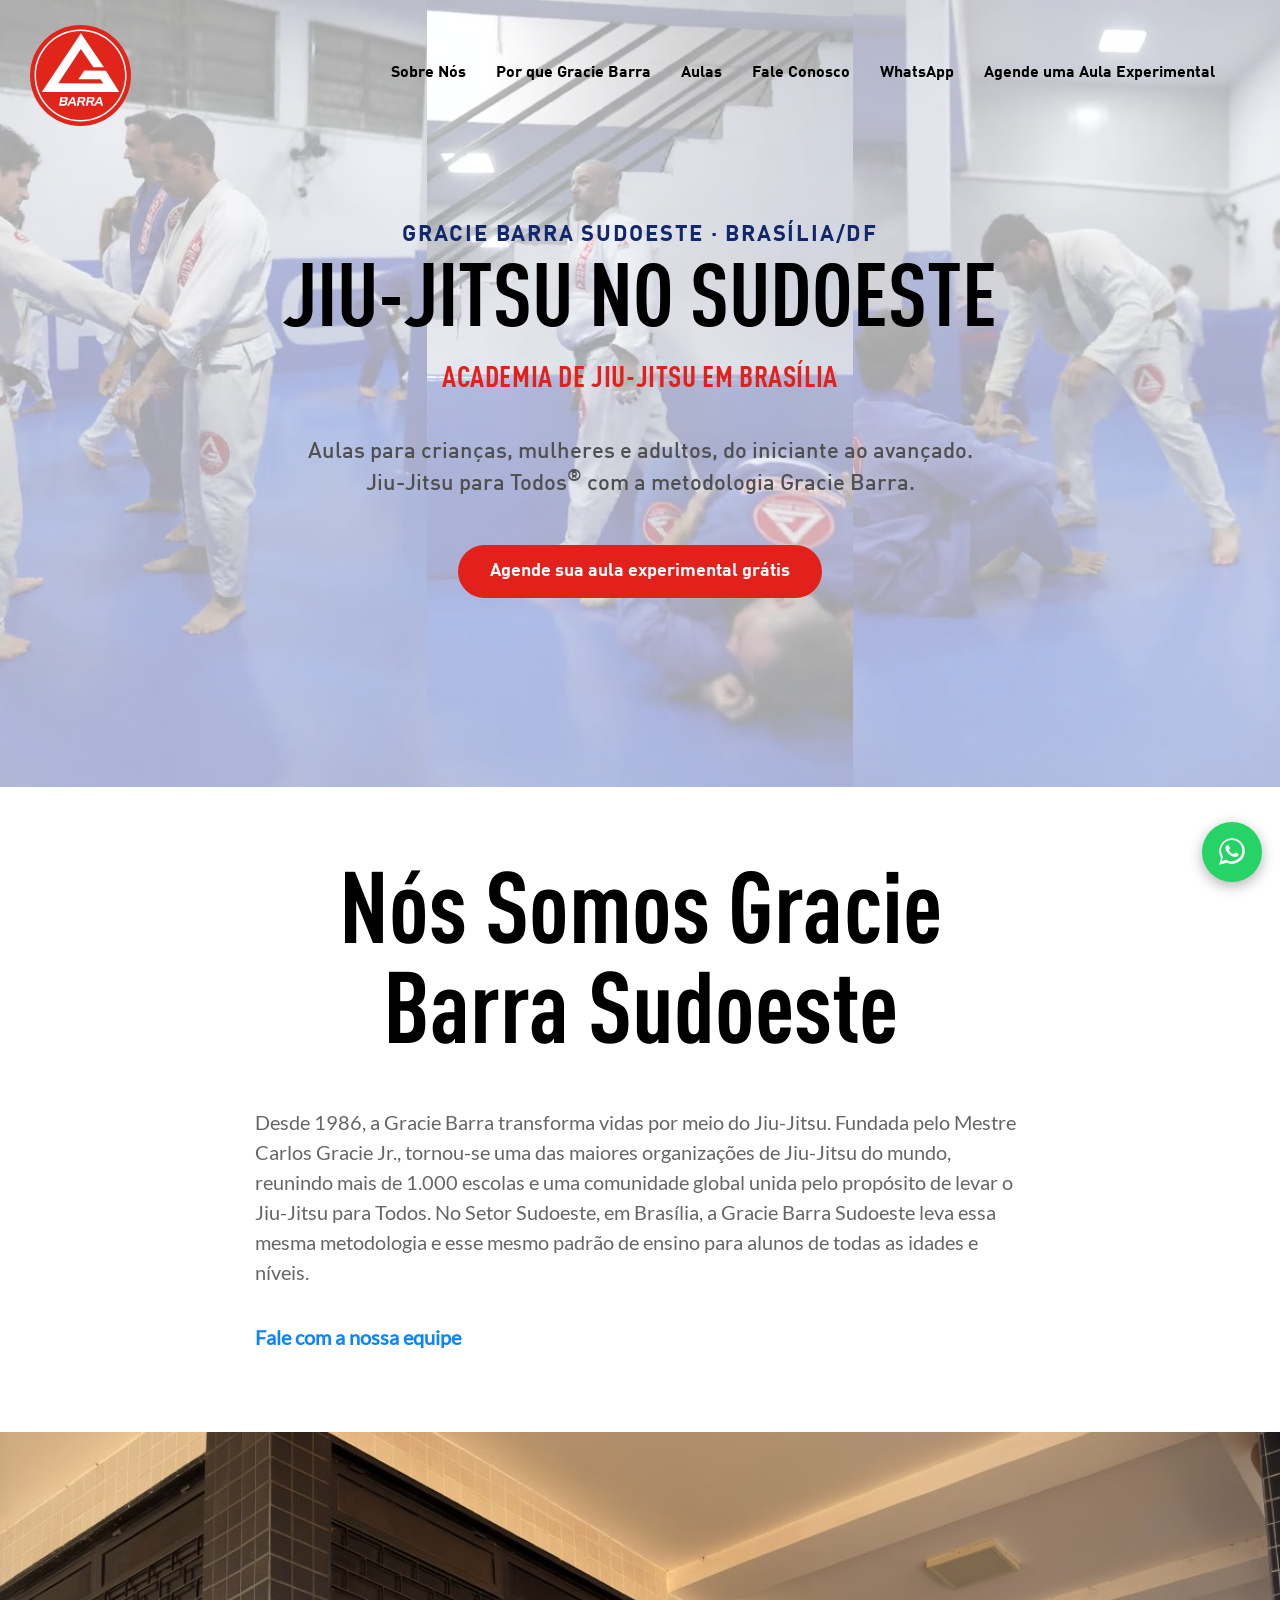
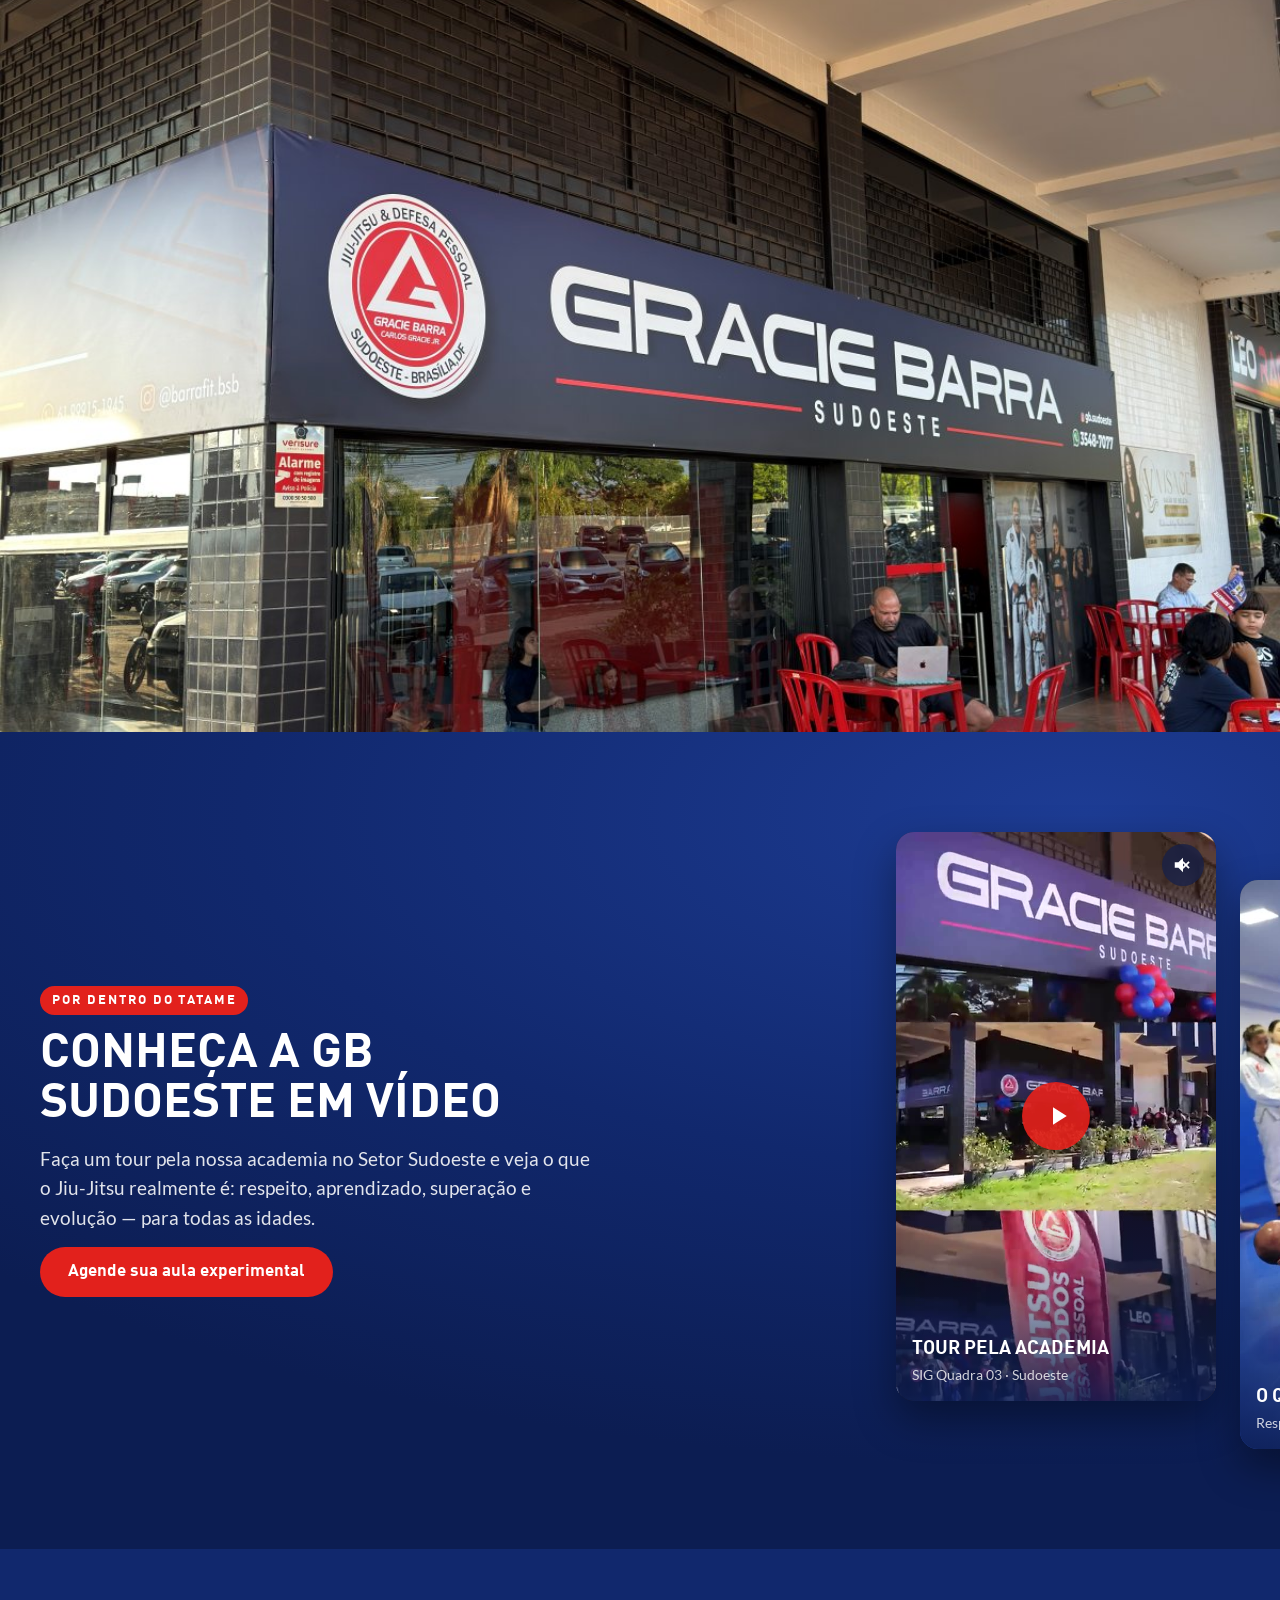
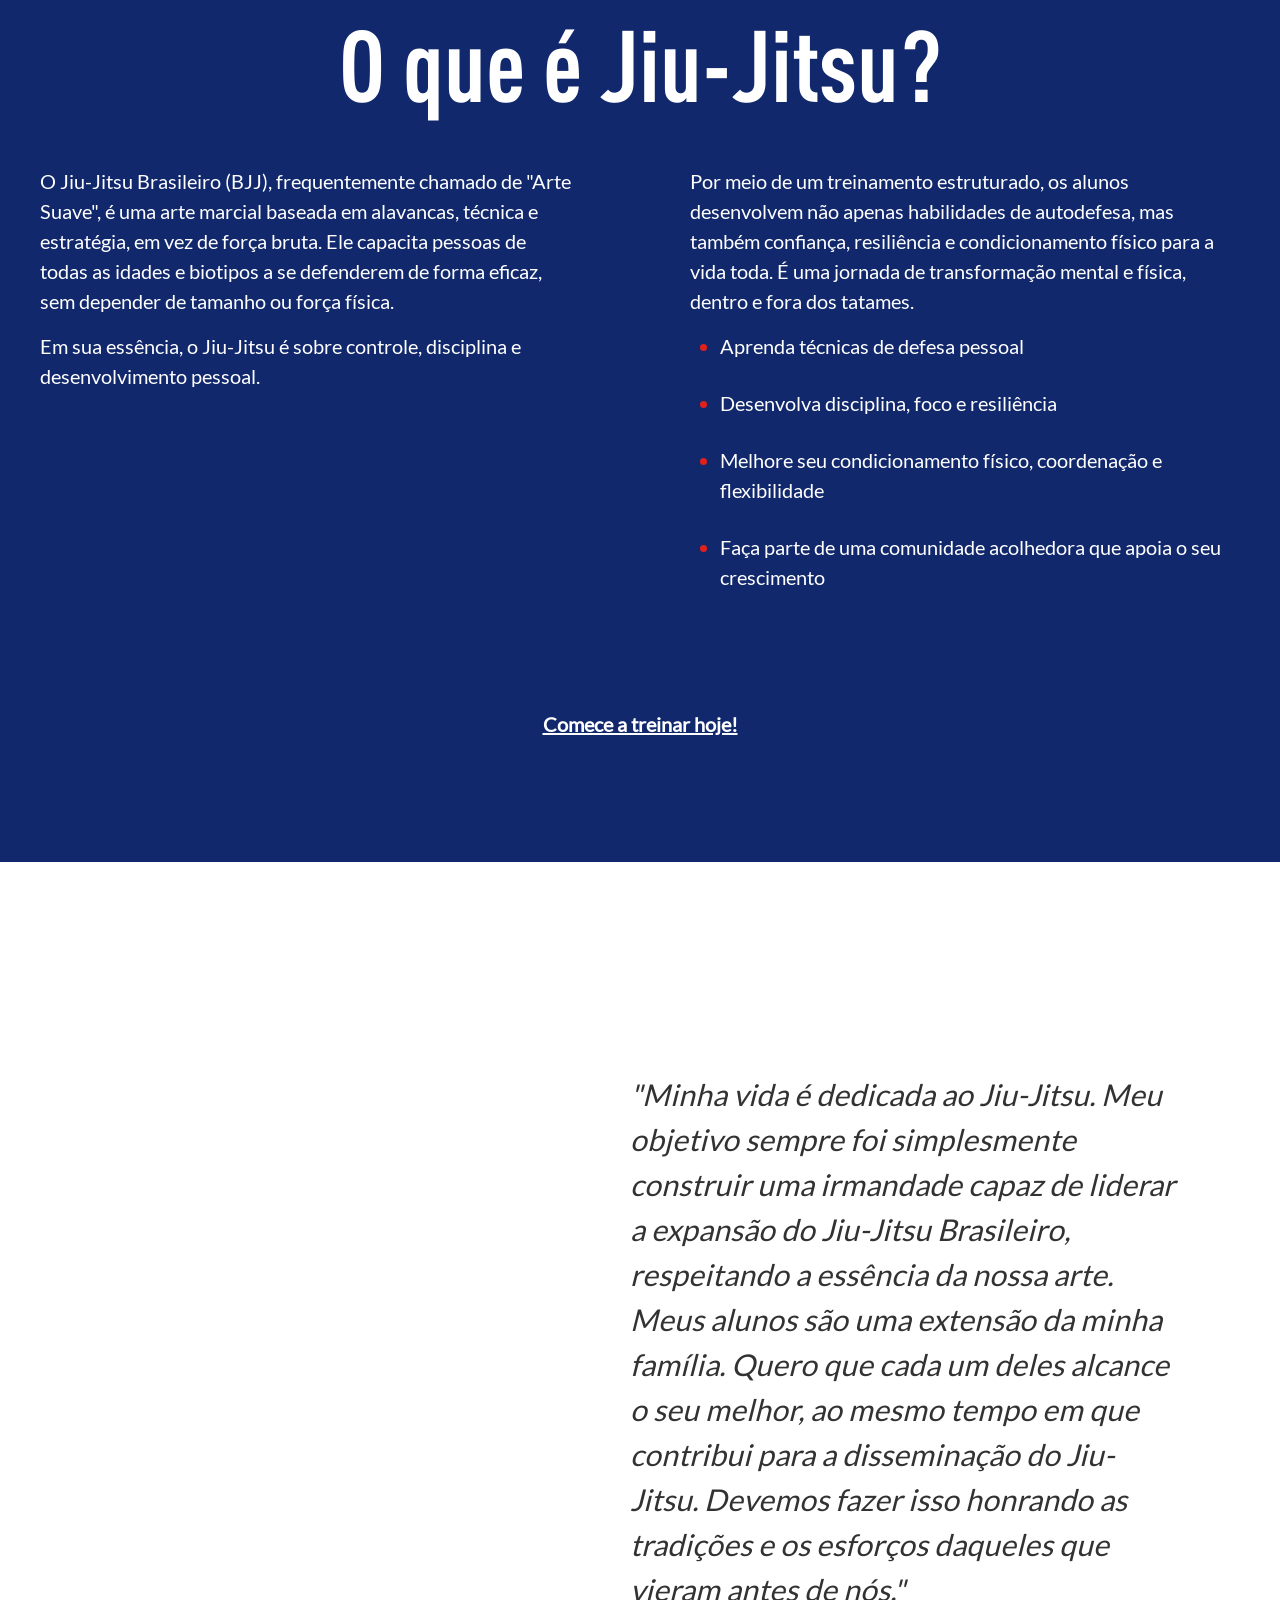
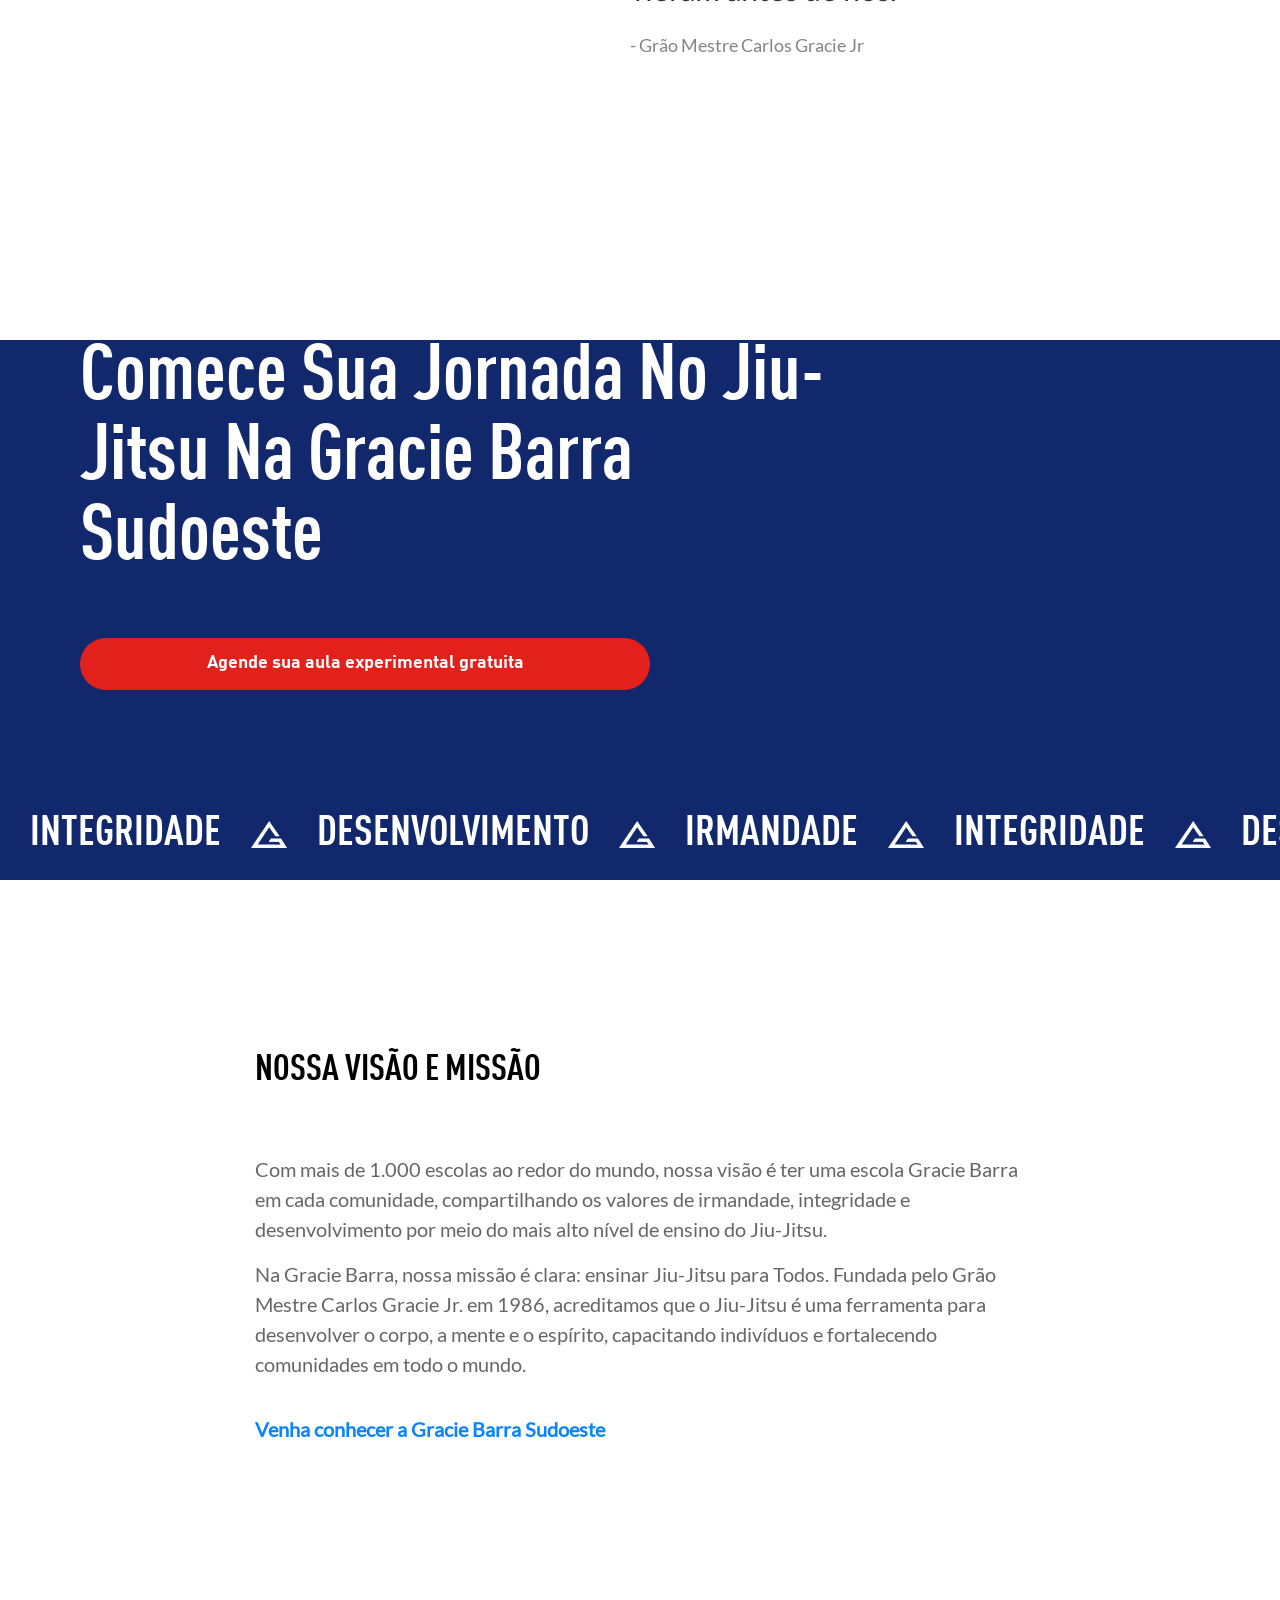
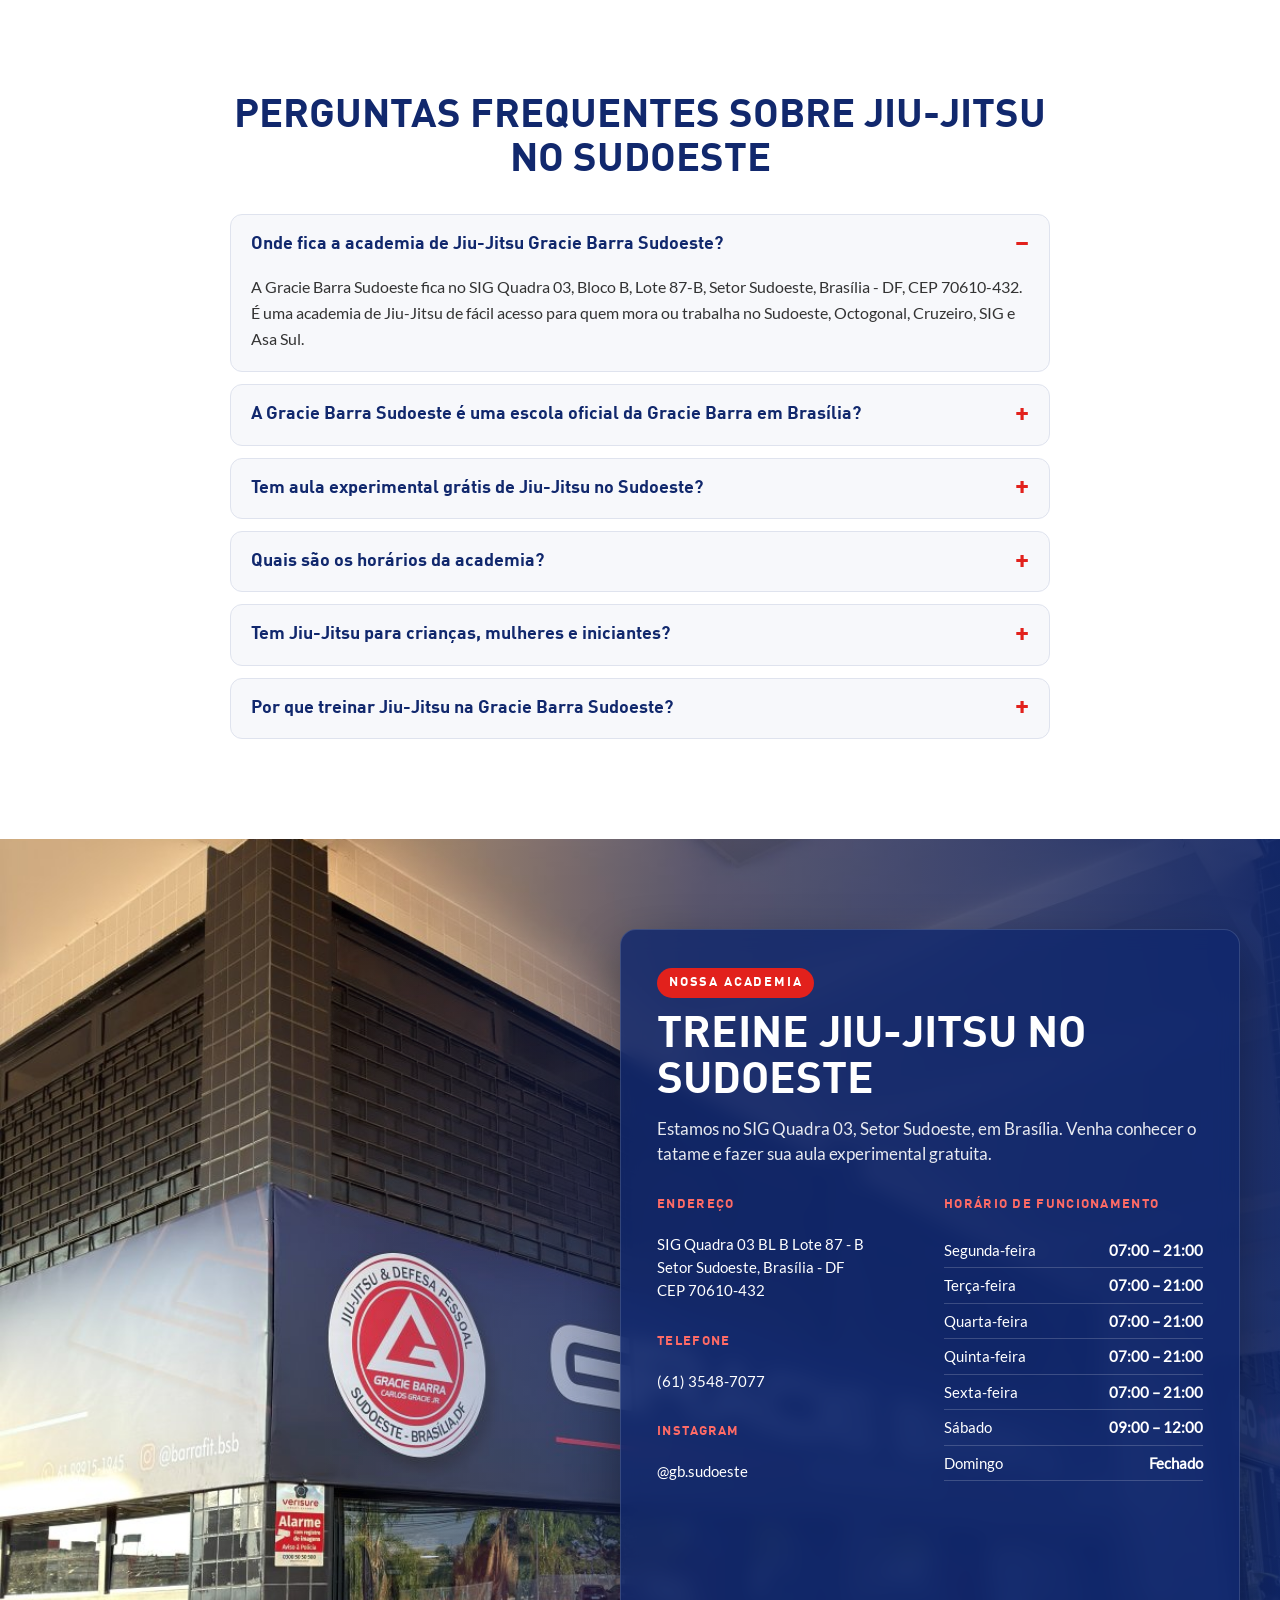
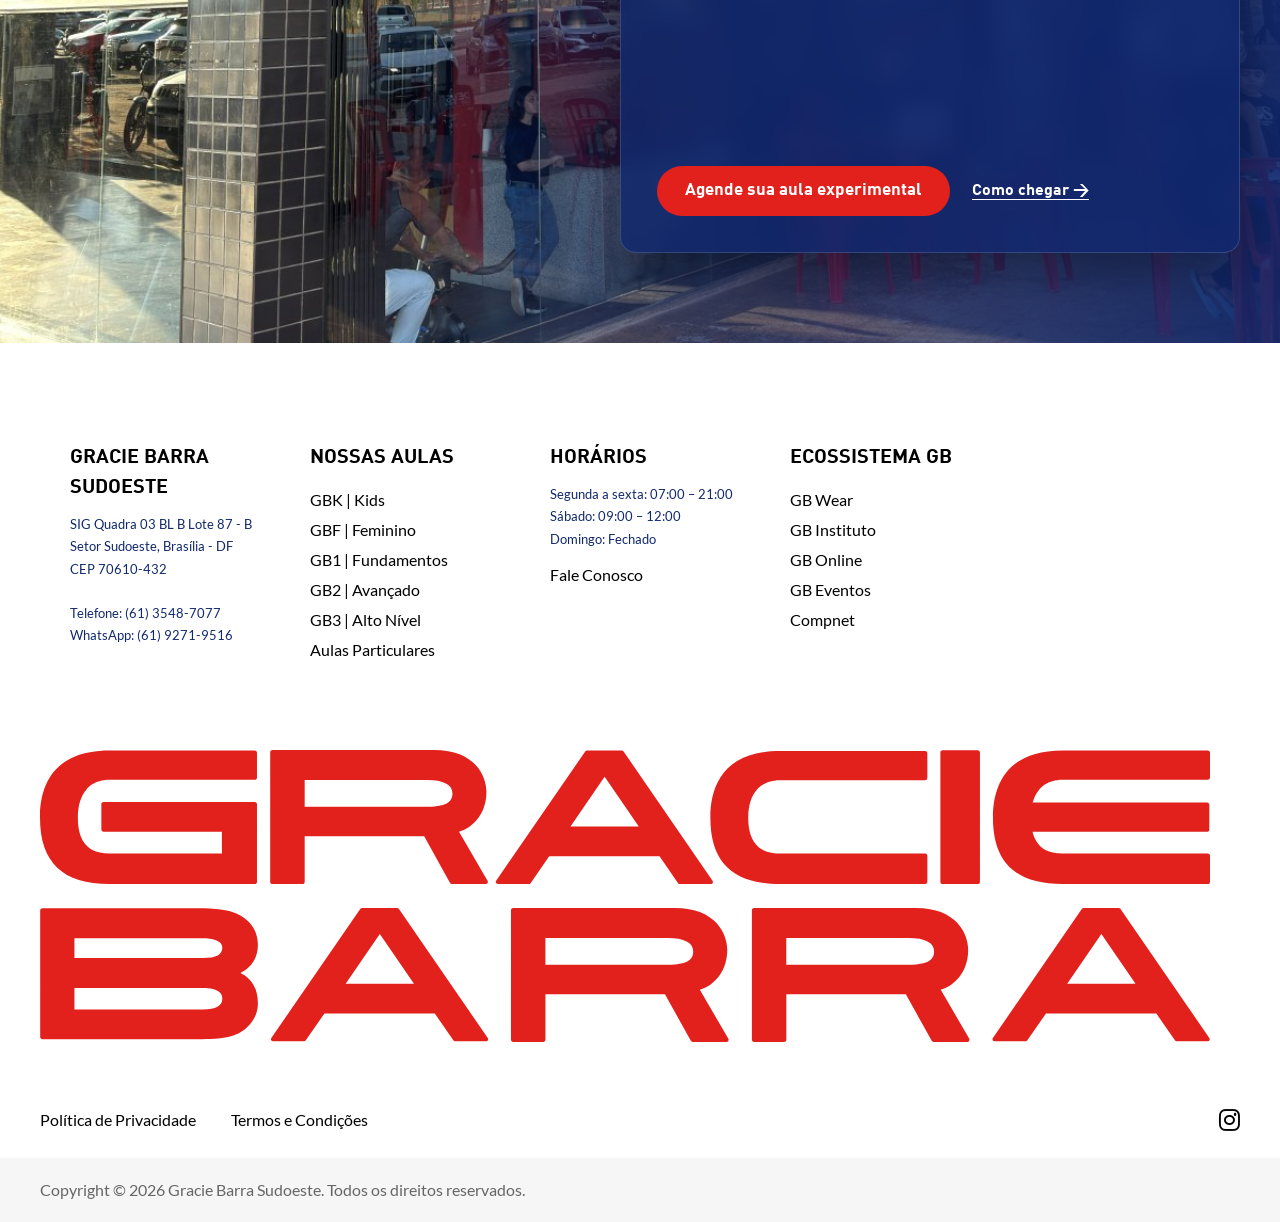
<file: index.html>
<!DOCTYPE html>
<html lang="pt-BR"><head><meta http-equiv="Content-Type" content="text/html; charset=UTF-8">
<!-- Google tag (gtag.js) -->
<script async src="https://www.googletagmanager.com/gtm.js?id=GTM-56HXMX5J"></script>
<script>
  window.dataLayer = window.dataLayer || [];
  function gtag(){dataLayer.push(arguments);}
  gtag('js', new Date());
</script>
<!-- Event snippet for Contato conversion page -->
<script>
function gtag_report_conversion(url) {
  var callback = function () {
    if (typeof(url) != 'undefined') {
      window.location = url;
    }
  };
  gtag('event', 'conversion', {
      'send_to': 'AW-18566094372/LgbuCM_b3bUdEKS8gJVF',
      'value': 1.0,
      'currency': 'BRL',
      'event_callback': callback
  });
  return false;
}
</script>
	
	<meta name="viewport" content="width=device-width, initial-scale=1">
	<link rel="profile" href="https://gmpg.org/xfn/11">

	<meta name="robots" content="index, follow, max-image-preview:large, max-snippet:-1, max-video-preview:-1">

<title>Academia de Jiu-Jitsu no Sudoeste, Brasília/DF | Gracie Barra Sudoeste</title>
	<meta name="description" content="Academia de Jiu-Jitsu no Sudoeste, Brasília/DF. Aulas de Jiu-Jitsu para crianças, mulheres e adultos, do iniciante ao avançado, na Gracie Barra Sudoeste. Aula experimental grátis.">
	<link rel="canonical" href="https://www.graciebarrasudoeste.com.br/">
	<meta name="author" content="Gracie Barra Sudoeste">
	<meta name="geo.region" content="BR-DF">
	<meta name="geo.placename" content="Setor Sudoeste, Brasília">

	<meta property="og:locale" content="pt_BR">
	<meta property="og:type" content="website">
	<meta property="og:url" content="https://www.graciebarrasudoeste.com.br/">
	<meta property="og:title" content="Academia de Jiu-Jitsu no Sudoeste, Brasília/DF | Gracie Barra Sudoeste">
	<meta property="og:description" content="Academia de Jiu-Jitsu no Sudoeste, Brasília/DF. Aulas de Jiu-Jitsu para crianças, mulheres e adultos, do iniciante ao avançado, na Gracie Barra Sudoeste. Aula experimental grátis.">
	<meta property="og:site_name" content="Gracie Barra Sudoeste">
	<meta property="og:image" content="https://www.graciebarrasudoeste.com.br/assets/turma.jpeg">
	<meta property="og:image:width" content="1280">
	<meta property="og:image:height" content="720">
	<meta property="og:image:type" content="image/jpeg">
	<meta property="og:image:alt" content="Turma de alunos da Gracie Barra Sudoeste, academia de Jiu-Jitsu em Brasília">
	<meta name="twitter:card" content="summary_large_image">
	<meta name="twitter:title" content="Academia de Jiu-Jitsu no Sudoeste, Brasília/DF | Gracie Barra Sudoeste">
	<meta name="twitter:description" content="Academia de Jiu-Jitsu no Sudoeste, Brasília/DF. Aulas de Jiu-Jitsu para crianças, mulheres e adultos, do iniciante ao avançado, na Gracie Barra Sudoeste. Aula experimental grátis.">
	<meta name="twitter:image" content="https://www.graciebarrasudoeste.com.br/assets/turma.jpeg">
	<link rel="alternate" type="text/plain" title="Resumo para IAs" href="https://www.graciebarrasudoeste.com.br/llms.txt">
	<!-- Google Search Console: se não usar verificação por DNS, cole aqui a meta tag google-site-verification -->







<style id="wp-img-auto-sizes-contain-inline-css">
img:is([sizes=auto i],[sizes^="auto," i]){contain-intrinsic-size:3000px 1500px}
/*# sourceURL=wp-img-auto-sizes-contain-inline-css */
</style>
<style id="wp-emoji-styles-inline-css">

	img.wp-smiley, img.emoji {
		display: inline !important;
		border: none !important;
		box-shadow: none !important;
		height: 1em !important;
		width: 1em !important;
		margin: 0 0.07em !important;
		vertical-align: -0.1em !important;
		background: none !important;
		padding: 0 !important;
	}
/*# sourceURL=wp-emoji-styles-inline-css */
</style>

<style id="global-styles-inline-css">
:root{--wp--preset--aspect-ratio--square: 1;--wp--preset--aspect-ratio--4-3: 4/3;--wp--preset--aspect-ratio--3-4: 3/4;--wp--preset--aspect-ratio--3-2: 3/2;--wp--preset--aspect-ratio--2-3: 2/3;--wp--preset--aspect-ratio--16-9: 16/9;--wp--preset--aspect-ratio--9-16: 9/16;--wp--preset--color--black: #000000;--wp--preset--color--cyan-bluish-gray: #abb8c3;--wp--preset--color--white: #ffffff;--wp--preset--color--pale-pink: #f78da7;--wp--preset--color--vivid-red: #cf2e2e;--wp--preset--color--luminous-vivid-orange: #ff6900;--wp--preset--color--luminous-vivid-amber: #fcb900;--wp--preset--color--light-green-cyan: #7bdcb5;--wp--preset--color--vivid-green-cyan: #00d084;--wp--preset--color--pale-cyan-blue: #8ed1fc;--wp--preset--color--vivid-cyan-blue: #0693e3;--wp--preset--color--vivid-purple: #9b51e0;--wp--preset--gradient--vivid-cyan-blue-to-vivid-purple: linear-gradient(135deg,rgb(6,147,227) 0%,rgb(155,81,224) 100%);--wp--preset--gradient--light-green-cyan-to-vivid-green-cyan: linear-gradient(135deg,rgb(122,220,180) 0%,rgb(0,208,130) 100%);--wp--preset--gradient--luminous-vivid-amber-to-luminous-vivid-orange: linear-gradient(135deg,rgb(252,185,0) 0%,rgb(255,105,0) 100%);--wp--preset--gradient--luminous-vivid-orange-to-vivid-red: linear-gradient(135deg,rgb(255,105,0) 0%,rgb(207,46,46) 100%);--wp--preset--gradient--very-light-gray-to-cyan-bluish-gray: linear-gradient(135deg,rgb(238,238,238) 0%,rgb(169,184,195) 100%);--wp--preset--gradient--cool-to-warm-spectrum: linear-gradient(135deg,rgb(74,234,220) 0%,rgb(151,120,209) 20%,rgb(207,42,186) 40%,rgb(238,44,130) 60%,rgb(251,105,98) 80%,rgb(254,248,76) 100%);--wp--preset--gradient--blush-light-purple: linear-gradient(135deg,rgb(255,206,236) 0%,rgb(152,150,240) 100%);--wp--preset--gradient--blush-bordeaux: linear-gradient(135deg,rgb(254,205,165) 0%,rgb(254,45,45) 50%,rgb(107,0,62) 100%);--wp--preset--gradient--luminous-dusk: linear-gradient(135deg,rgb(255,203,112) 0%,rgb(199,81,192) 50%,rgb(65,88,208) 100%);--wp--preset--gradient--pale-ocean: linear-gradient(135deg,rgb(255,245,203) 0%,rgb(182,227,212) 50%,rgb(51,167,181) 100%);--wp--preset--gradient--electric-grass: linear-gradient(135deg,rgb(202,248,128) 0%,rgb(113,206,126) 100%);--wp--preset--gradient--midnight: linear-gradient(135deg,rgb(2,3,129) 0%,rgb(40,116,252) 100%);--wp--preset--font-size--small: 13px;--wp--preset--font-size--medium: 20px;--wp--preset--font-size--large: 36px;--wp--preset--font-size--x-large: 42px;--wp--preset--spacing--20: 0.44rem;--wp--preset--spacing--30: 0.67rem;--wp--preset--spacing--40: 1rem;--wp--preset--spacing--50: 1.5rem;--wp--preset--spacing--60: 2.25rem;--wp--preset--spacing--70: 3.38rem;--wp--preset--spacing--80: 5.06rem;--wp--preset--shadow--natural: 6px 6px 9px rgba(0, 0, 0, 0.2);--wp--preset--shadow--deep: 12px 12px 50px rgba(0, 0, 0, 0.4);--wp--preset--shadow--sharp: 6px 6px 0px rgba(0, 0, 0, 0.2);--wp--preset--shadow--outlined: 6px 6px 0px -3px rgb(255, 255, 255), 6px 6px rgb(0, 0, 0);--wp--preset--shadow--crisp: 6px 6px 0px rgb(0, 0, 0);}.wp-block-button{--wp--preset--dimension--25: 25%;--wp--preset--dimension--50: 50%;--wp--preset--dimension--75: 75%;--wp--preset--dimension--100: 100%;}:where(body) { margin: 0; }:where(.is-layout-flex){gap: 0.5em;}:where(.is-layout-grid){gap: 0.5em;}body .is-layout-flex{display: flex;}.is-layout-flex{flex-wrap: wrap;align-items: center;}.is-layout-flex > :is(*, div){margin: 0;}body .is-layout-grid{display: grid;}.is-layout-grid > :is(*, div){margin: 0;}body{padding-top: 0px;padding-right: 0px;padding-bottom: 0px;padding-left: 0px;}:root :where(.wp-element-button, .wp-block-button__link){background-color: #32373c;border-width: 0;color: #fff;font-family: inherit;font-size: inherit;font-style: inherit;font-weight: inherit;letter-spacing: inherit;line-height: inherit;padding-top: calc(0.667em + 2px);padding-right: calc(1.333em + 2px);padding-bottom: calc(0.667em + 2px);padding-left: calc(1.333em + 2px);text-decoration: none;text-transform: inherit;}.has-black-color{color: var(--wp--preset--color--black) !important;}.has-cyan-bluish-gray-color{color: var(--wp--preset--color--cyan-bluish-gray) !important;}.has-white-color{color: var(--wp--preset--color--white) !important;}.has-pale-pink-color{color: var(--wp--preset--color--pale-pink) !important;}.has-vivid-red-color{color: var(--wp--preset--color--vivid-red) !important;}.has-luminous-vivid-orange-color{color: var(--wp--preset--color--luminous-vivid-orange) !important;}.has-luminous-vivid-amber-color{color: var(--wp--preset--color--luminous-vivid-amber) !important;}.has-light-green-cyan-color{color: var(--wp--preset--color--light-green-cyan) !important;}.has-vivid-green-cyan-color{color: var(--wp--preset--color--vivid-green-cyan) !important;}.has-pale-cyan-blue-color{color: var(--wp--preset--color--pale-cyan-blue) !important;}.has-vivid-cyan-blue-color{color: var(--wp--preset--color--vivid-cyan-blue) !important;}.has-vivid-purple-color{color: var(--wp--preset--color--vivid-purple) !important;}.has-black-background-color{background-color: var(--wp--preset--color--black) !important;}.has-cyan-bluish-gray-background-color{background-color: var(--wp--preset--color--cyan-bluish-gray) !important;}.has-white-background-color{background-color: var(--wp--preset--color--white) !important;}.has-pale-pink-background-color{background-color: var(--wp--preset--color--pale-pink) !important;}.has-vivid-red-background-color{background-color: var(--wp--preset--color--vivid-red) !important;}.has-luminous-vivid-orange-background-color{background-color: var(--wp--preset--color--luminous-vivid-orange) !important;}.has-luminous-vivid-amber-background-color{background-color: var(--wp--preset--color--luminous-vivid-amber) !important;}.has-light-green-cyan-background-color{background-color: var(--wp--preset--color--light-green-cyan) !important;}.has-vivid-green-cyan-background-color{background-color: var(--wp--preset--color--vivid-green-cyan) !important;}.has-pale-cyan-blue-background-color{background-color: var(--wp--preset--color--pale-cyan-blue) !important;}.has-vivid-cyan-blue-background-color{background-color: var(--wp--preset--color--vivid-cyan-blue) !important;}.has-vivid-purple-background-color{background-color: var(--wp--preset--color--vivid-purple) !important;}.has-black-border-color{border-color: var(--wp--preset--color--black) !important;}.has-cyan-bluish-gray-border-color{border-color: var(--wp--preset--color--cyan-bluish-gray) !important;}.has-white-border-color{border-color: var(--wp--preset--color--white) !important;}.has-pale-pink-border-color{border-color: var(--wp--preset--color--pale-pink) !important;}.has-vivid-red-border-color{border-color: var(--wp--preset--color--vivid-red) !important;}.has-luminous-vivid-orange-border-color{border-color: var(--wp--preset--color--luminous-vivid-orange) !important;}.has-luminous-vivid-amber-border-color{border-color: var(--wp--preset--color--luminous-vivid-amber) !important;}.has-light-green-cyan-border-color{border-color: var(--wp--preset--color--light-green-cyan) !important;}.has-vivid-green-cyan-border-color{border-color: var(--wp--preset--color--vivid-green-cyan) !important;}.has-pale-cyan-blue-border-color{border-color: var(--wp--preset--color--pale-cyan-blue) !important;}.has-vivid-cyan-blue-border-color{border-color: var(--wp--preset--color--vivid-cyan-blue) !important;}.has-vivid-purple-border-color{border-color: var(--wp--preset--color--vivid-purple) !important;}.has-vivid-cyan-blue-to-vivid-purple-gradient-background{background: var(--wp--preset--gradient--vivid-cyan-blue-to-vivid-purple) !important;}.has-light-green-cyan-to-vivid-green-cyan-gradient-background{background: var(--wp--preset--gradient--light-green-cyan-to-vivid-green-cyan) !important;}.has-luminous-vivid-amber-to-luminous-vivid-orange-gradient-background{background: var(--wp--preset--gradient--luminous-vivid-amber-to-luminous-vivid-orange) !important;}.has-luminous-vivid-orange-to-vivid-red-gradient-background{background: var(--wp--preset--gradient--luminous-vivid-orange-to-vivid-red) !important;}.has-very-light-gray-to-cyan-bluish-gray-gradient-background{background: var(--wp--preset--gradient--very-light-gray-to-cyan-bluish-gray) !important;}.has-cool-to-warm-spectrum-gradient-background{background: var(--wp--preset--gradient--cool-to-warm-spectrum) !important;}.has-blush-light-purple-gradient-background{background: var(--wp--preset--gradient--blush-light-purple) !important;}.has-blush-bordeaux-gradient-background{background: var(--wp--preset--gradient--blush-bordeaux) !important;}.has-luminous-dusk-gradient-background{background: var(--wp--preset--gradient--luminous-dusk) !important;}.has-pale-ocean-gradient-background{background: var(--wp--preset--gradient--pale-ocean) !important;}.has-electric-grass-gradient-background{background: var(--wp--preset--gradient--electric-grass) !important;}.has-midnight-gradient-background{background: var(--wp--preset--gradient--midnight) !important;}.has-small-font-size{font-size: var(--wp--preset--font-size--small) !important;}.has-medium-font-size{font-size: var(--wp--preset--font-size--medium) !important;}.has-large-font-size{font-size: var(--wp--preset--font-size--large) !important;}.has-x-large-font-size{font-size: var(--wp--preset--font-size--x-large) !important;}
/*# sourceURL=global-styles-inline-css */
</style>

<link rel="stylesheet" id="gracie_barra_national-reshift-css" href="./assets/main.css" media="all">


<script id="jquery-core-js" src="./assets/jquery.min.js.download"></script>
<script id="jquery-migrate-js" src="./assets/jquery-migrate.min.js.download"></script>



<link rel="icon" href="https://graciebarra.com/brazil/wp-content/uploads/sites/206/sites/206/2025/02/cropped-favicon-32x32.png" sizes="32x32">
<link rel="icon" href="https://graciebarra.com/brazil/wp-content/uploads/sites/206/sites/206/2025/02/cropped-favicon-192x192.png" sizes="192x192">
<link rel="apple-touch-icon" href="https://graciebarra.com/brazil/wp-content/uploads/sites/206/sites/206/2025/02/cropped-favicon-180x180.png">
<meta name="msapplication-TileImage" content="https://graciebarra.com/brazil/wp-content/uploads/sites/206/sites/206/2025/02/cropped-favicon-270x270.png">
<style>
        .video-embed-container { overflow: hidden; }
        .video-embed-container iframe {
            position: absolute !important;
            top: -113px !important;
            left: 0 !important;
            width: 100% !important;
            height: calc(100% + 113px) !important;
        }
    </style><style id="wp-custom-css">
.site-navigation ul li a {
  font-family: "AdihausDIN-Bold";
  font-size: 16px;
  color: #000000;
  line-height: normal;
  padding: 14px 15px 14px 15px;
  border-bottom: 4px solid transparent;
}

.site-navigation  ul {
  margin: 0;
  justify-content: center;
  display: flex;
  flex-direction: row;
  align-items: center;
}
.site-navigation ul li {
  display: flex;
  flex-direction: column;
}

.call-to-action_bookfirstclass .call-to-action .text-container .GB_button {
	display: inline-flex!important;
	width: auto!important;
	max-width: 100%;
	height: auto!important;
	min-height: 52px;
	box-sizing: border-box;
	padding: 14px 32px!important;
	line-height: 1.3!important;
	text-align: center;
	white-space: normal;
}

.call-to-action_bookfirstclass .call-to-action .text-container h3 {
	font-size: 78px;
}
</style>
<!-- National header scripts --><!-- / National header scripts -->
	<!-- Google Tag Manager -->
	
	<!-- End Google Tag Manager -->

	


		<!-- <style>
		.CybotCookiebotDialogContentWrapper ul li::marker {
			color: transparent;
		}

		.CybotCookiebotDialogContentWrapper button {
			border-radius: 50px !important;
		}

		.CookiebotWidget-contents .CookiebotWidget-consent-details button {
			color: #e2211c !important;
		}

		.CookiebotWidget-contents .CookiebotWidget-body .CookiebotWidget-consents-list li svg {
			fill: #e2211c !important;
		}

		#CookiebotWidget #CookiebotWidget-buttons #CookiebotWidget-btn-change {
			background-color: #e2211c !important;
    	border-color: #e2211c !important;
			border-radius: 50px;
		}

		#CookiebotWidget #CookiebotWidget-buttons #CookiebotWidget-btn-withdraw {
			border-radius: 50px;
		}
	</style> -->
<style type="text/css" id="CookieConsentStateDisplayStyles">.cookieconsent-optin,.cookieconsent-optin-preferences,.cookieconsent-optin-statistics,.cookieconsent-optin-marketing{display:block;display:initial;}.cookieconsent-optout-preferences,.cookieconsent-optout-statistics,.cookieconsent-optout-marketing,.cookieconsent-optout{display:none;}</style>
<style id="gb-sudoeste-custom">
  .gbs-info{display:grid;gap:28px;margin:28px 0 8px;text-align:left}
  @media(min-width:960px){.gbs-info{grid-template-columns:1fr 1fr}}
  .gbs-info h4{font-family:"AdihausDIN-Bold";font-size:1rem;letter-spacing:.08em;text-transform:uppercase;margin:0 0 10px;color:inherit}
  .school-owner-section-container .gbs-info p,.school-owner-section-container .gbs-info p a{opacity:1!important;margin:0 0 6px!important;padding:0!important;color:#fff!important;font-size:1rem!important;font-weight:400!important;line-height:1.5}
  .gbs-info h4{margin-bottom:6px!important;color:#fff}
  .gbs-hours{width:100%;border-collapse:collapse;font-size:.95rem}
  .gbs-hours td{padding:6px 0;color:#fff;border-bottom:1px solid rgba(255,255,255,.18)}
  .gbs-hours td:last-child{text-align:right;font-weight:600}
  .gbs-map{width:100%;height:260px;border:0;border-radius:6px;margin-top:6px}
  .gbs-footer-info{color:#11286d;font-family:"Lato-Regular",sans-serif;font-size:13px;line-height:1.7;padding-bottom:8px}
  .gbs-wa-float{position:fixed;right:18px;bottom:18px;z-index:9999;width:60px;height:60px;border-radius:50%;background:#25D366;display:flex;align-items:center;justify-content:center;box-shadow:0 4px 14px rgba(0,0,0,.3);transition:transform .2s}
  .gbs-wa-float:hover{transform:scale(1.08)}
  .gbs-wa-float svg{width:34px;height:34px;fill:#fff}

  body{overflow-x:clip}
  #mobile-nav-container{z-index:10000!important}
  .gbs-footer-mobile{display:none}
  @media (max-width:1200px){
    .gbs-footer-mobile{display:grid;gap:22px;padding:8px 0 36px;color:#11286d;text-align:center}
    .gbs-footer-mobile h4{font-family:"AdihausDIN-Bold",sans-serif;text-transform:uppercase;letter-spacing:.06em;font-size:15px;margin:0 0 8px;color:#11286d}
    .gbs-footer-mobile p{font-family:"Lato-Regular",sans-serif;font-size:15px;line-height:1.6;margin:0 0 6px}
    .gbs-fm-btn{justify-self:center;display:inline-block;background:#e2211c;color:#fff!important;font-family:"AdihausDIN-Bold",sans-serif;font-size:16px;padding:14px 28px;border-radius:40px;text-decoration:none}
  }
  @media (min-width:640px) and (max-width:1200px){.gbs-footer-mobile{grid-template-columns:1fr 1fr}.gbs-fm-btn{grid-column:1/-1}}
  @media (max-width:960px){
    .call-to-action_bookfirstclass .text-container h3.h3{font-size:46px!important;line-height:1.05!important;margin-bottom:24px}
    .call-to-action_bookfirstclass .text-container .GB_button{text-align:center;padding:14px 22px!important;box-sizing:border-box;height:auto!important;min-height:52px;line-height:1.3!important;display:flex!important;align-items:center;justify-content:center}
  }
  @media (max-width:640px){
    .gbs-info p a{display:inline-block;padding:8px 0}
    .gbs-hours td{padding:9px 0}
    .gbs-map{height:300px}
    .gbs-wa-float{width:54px;height:54px;right:14px;bottom:14px}
    .gbs-wa-float svg{width:30px;height:30px}
  }

  /* Hero: 3 vídeos verticais lado a lado cobrindo o fundo */
  .gb-home-page-container .home-header-container .header-content-container .header-image-container{position:absolute;inset:0}
  .gbs-hero-videos{position:absolute;inset:0;display:grid;grid-template-columns:repeat(3,1fr);gap:0;background:#11286d}
  .gbs-hero-video{width:100%;height:100%;object-fit:cover;display:block}
  .gbs-hero-foto{display:none}
  @media(max-width:767px){
    .gbs-hero-videos{display:none}
    .gbs-hero-foto{display:block;position:absolute;inset:0}
    .gbs-hero-foto img{width:100%;height:100%;object-fit:cover;object-position:50% 50%;display:block}
  }
  .gb-home-page-container .home-header-container .header-content-container .header-image-overlay{background:rgba(255,255,255,.65)}
  /* Foto da fachada em tela cheia, logo após "Nós Somos" */
  .gbs-foto-fachada{width:100%;height:100vh;overflow:hidden}
  .gbs-foto-fachada img{display:block;width:100%;height:100%;object-fit:cover;object-position:center 40%}

  /* Perguntas frequentes */
  .gbs-faq{background:#fff;padding:70px 0}
  .gbs-faq-title{font-family:"AdihausDIN-Bold",sans-serif;color:#11286d;text-align:center;text-transform:uppercase;font-size:30px;line-height:1.1;margin:0 auto 32px;max-width:820px}
  .gbs-faq-list{max-width:820px;margin:0 auto;display:grid;gap:12px}
  .gbs-faq-item{border:1px solid #dfe3ee;border-radius:12px;background:#f7f8fb;overflow:hidden}
  .gbs-faq-item summary{cursor:pointer;list-style:none;font-family:"AdihausDIN-Bold",sans-serif;font-size:18px;line-height:1.3;color:#11286d;padding:18px 52px 18px 20px;position:relative}
  .gbs-faq-item summary::-webkit-details-marker{display:none}
  .gbs-faq-item summary::after{content:"+";position:absolute;right:20px;top:50%;transform:translateY(-50%);font-size:26px;color:#e2211c}
  .gbs-faq-item[open] summary::after{content:"\2013"}
  .gbs-faq-item p{font-family:"Lato-Regular",sans-serif;font-size:16px;line-height:1.6;color:#333;margin:0;padding:0 20px 20px}
  @media(min-width:992px){.gbs-faq{padding:100px 0}.gbs-faq-title{font-size:40px}}

  /* Seção da academia: fachada em tela cheia */
  .gbs-local{position:relative;min-height:100vh;display:flex;align-items:center;overflow:hidden;background:#11286d;color:#fff;padding:56vh 0 40px}
  .gbs-local-bg{position:absolute;inset:0;width:100%;height:100%;object-fit:cover;object-position:center 40%}
  .gbs-local-shade{position:absolute;inset:0;background:linear-gradient(180deg,rgba(17,40,109,0) 30%,rgba(17,40,109,.85) 60%,#11286d 100%)}
  .gbs-local-inner{position:relative;z-index:1;width:100%;display:flex;justify-content:flex-end}
  .gbs-local-card{width:100%;max-width:620px;box-sizing:border-box;background:rgba(17,40,109,.82);-webkit-backdrop-filter:blur(10px);backdrop-filter:blur(10px);border:1px solid rgba(255,255,255,.14);border-radius:16px;padding:28px 22px;box-shadow:0 20px 50px rgba(0,0,0,.35)}
  .gbs-local-eyebrow{display:inline-block;font-family:"AdihausDIN-Bold",sans-serif;font-size:13px;letter-spacing:.14em;text-transform:uppercase;color:#fff;background:#e2211c;border-radius:40px;padding:5px 12px;margin-bottom:14px}
  .gbs-local h2{font-family:"AdihausDIN-Bold",sans-serif;color:#fff;font-size:32px;line-height:1.05;text-transform:uppercase;margin:0 0 12px}
  .gbs-local-lead{font-family:"Lato-Regular",sans-serif;font-size:17px;line-height:1.5;color:rgba(255,255,255,.9);margin:0 0 22px}
  .gbs-local-grid{display:grid;gap:20px;margin-bottom:20px}
  .gbs-local h4{font-family:"AdihausDIN-Bold",sans-serif;font-size:13px;letter-spacing:.1em;text-transform:uppercase;color:#ff6b66;margin:0 0 6px}
  .gbs-local-grid p{font-family:"Lato-Regular",sans-serif;font-size:15px;line-height:1.55;color:#fff;margin:0 0 16px}
  .gbs-local-grid p:last-child{margin-bottom:0}
  .gbs-local a{color:#fff}
  .gbs-local .gbs-hours td{font-family:"Lato-Regular",sans-serif;font-size:15px;color:#fff}
  .gbs-local .gbs-map{height:220px;border-radius:10px;margin:0 0 22px;display:block}
  .gbs-local-actions{display:flex;flex-wrap:wrap;align-items:center;gap:14px 22px}
  .gbs-local-btn{display:inline-flex;align-items:center;justify-content:center;text-align:center;background:#e2211c;color:#fff!important;font-family:"AdihausDIN-Bold",sans-serif;font-size:17px;line-height:1.3;padding:14px 28px;border-radius:100px;text-decoration:none;transition:background .2s}
  .gbs-local-btn:hover{background:#d0021b;text-decoration:none}
  .gbs-local-link{font-family:"AdihausDIN-Bold",sans-serif;font-size:16px;text-decoration:underline;text-underline-offset:4px}
  @media(min-width:640px){.gbs-local-grid{grid-template-columns:1fr 1fr;gap:28px}.gbs-local-card{padding:36px}}
  @media(min-width:1200px){
    .gbs-local{padding:90px 0}
    .gbs-local-bg{object-position:center 45%}
    .gbs-local-shade{background:linear-gradient(90deg,rgba(17,40,109,0) 25%,rgba(17,40,109,.55) 55%,rgba(17,40,109,.9) 100%)}
    .gbs-local h2{font-size:44px}
  }
  /* Vídeos da academia (formato vertical, estilo reels) */
  .gbs-reels{background:radial-gradient(120% 80% at 85% 10%,#1d3c94 0%,#11286d 55%,#0c1d52 100%);color:#fff;padding:64px 0 56px;overflow:hidden}
  .gbs-reels-wrap{display:grid;gap:32px;align-items:center}
  .gbs-reels-text{text-align:center;max-width:560px;margin:0 auto}
  .gbs-reels-eyebrow{display:inline-block;font-family:"AdihausDIN-Bold",sans-serif;font-size:13px;letter-spacing:.14em;text-transform:uppercase;color:#fff;background:#e2211c;border-radius:40px;padding:5px 12px;margin-bottom:14px}
  .gbs-reels h2{font-family:"AdihausDIN-Bold",sans-serif;color:#fff;font-size:32px;line-height:1.05;text-transform:uppercase;margin:0 0 14px}
  .gbs-reels-lead{font-family:"Lato-Regular",sans-serif;font-size:17px;line-height:1.55;color:rgba(255,255,255,.88);margin:0 0 24px}
  .gbs-reels-btn{display:inline-flex;align-items:center;justify-content:center;background:#e2211c;color:#fff!important;font-family:"AdihausDIN-Bold",sans-serif;font-size:17px;line-height:1.3;padding:14px 28px;border-radius:100px;text-decoration:none;transition:background .2s}
  .gbs-reels-btn:hover{background:#d0021b;text-decoration:none}
  .gbs-reels-track{display:flex;gap:16px;overflow-x:auto;scroll-snap-type:x mandatory;-webkit-overflow-scrolling:touch;scrollbar-width:none;margin:0 -16px;padding:4px 16px 8px;scroll-padding:0 16px}
  .gbs-reels-track::-webkit-scrollbar{display:none}
  .gbs-reel{position:relative;flex:0 0 74vw;max-width:320px;aspect-ratio:9/16;margin:0;border-radius:18px;overflow:hidden;background:#0c1d52;box-shadow:0 18px 40px rgba(0,0,0,.4);scroll-snap-align:center;cursor:pointer}
  .gbs-reel-video{position:absolute;inset:0;width:100%;height:100%;object-fit:cover;display:block}
  .gbs-reel::after{content:"";position:absolute;inset:auto 0 0;height:34%;background:linear-gradient(180deg,rgba(12,29,82,0),rgba(12,29,82,.88));pointer-events:none}
  .gbs-reel figcaption{position:absolute;left:16px;right:16px;bottom:16px;z-index:2;font-family:"Lato-Regular",sans-serif;pointer-events:none}
  .gbs-reel figcaption strong{display:block;font-family:"AdihausDIN-Bold",sans-serif;font-size:19px;line-height:1.15;text-transform:uppercase;color:#fff}
  .gbs-reel figcaption span{display:block;font-size:14px;color:rgba(255,255,255,.8);margin-top:4px}
  .gbs-reel-som{position:absolute;top:12px;right:12px;z-index:3;width:42px;height:42px;border:0;border-radius:50%;background:rgba(12,29,82,.6);-webkit-backdrop-filter:blur(6px);backdrop-filter:blur(6px);display:flex;align-items:center;justify-content:center;cursor:pointer;padding:0;transition:background .2s}
  .gbs-reel-som:hover,.gbs-reel-som[aria-pressed="true"]{background:#e2211c}
  .gbs-reel-som svg{width:22px;height:22px;fill:#fff}
  .gbs-reel-som .i-on,.gbs-reel-som[aria-pressed="true"] .i-off{display:none}
  .gbs-reel-som[aria-pressed="true"] .i-on{display:block}
  .gbs-reel-play{position:absolute;top:50%;left:50%;z-index:2;width:68px;height:68px;margin:-34px 0 0 -34px;border-radius:50%;background:rgba(226,33,28,.92);display:flex;align-items:center;justify-content:center;box-shadow:0 8px 24px rgba(0,0,0,.35);transition:opacity .25s,transform .25s;pointer-events:none}
  .gbs-reel-play svg{width:30px;height:30px;fill:#fff;margin-left:4px}
  .gbs-reel.is-playing .gbs-reel-play{opacity:0;transform:scale(.8)}
  .gbs-reels-dots{display:flex;justify-content:center;gap:8px;margin-top:-12px}
  .gbs-reels-dots span{width:8px;height:8px;border-radius:8px;background:rgba(255,255,255,.35);transition:all .25s}
  .gbs-reels-dots span.on{width:24px;background:#fff}
  @media(min-width:640px){
    .gbs-reels-track{justify-content:center;overflow:visible;margin:0;padding:0}
    .gbs-reel{flex:0 0 280px}
    .gbs-reels-dots{display:none}
  }
  @media(min-width:992px){
    .gbs-reels{padding:100px 0}
    .gbs-reels-wrap{grid-template-columns:minmax(0,1fr) auto;gap:64px}
    .gbs-reels-text{text-align:left;margin:0}
    .gbs-reels h2{font-size:48px}
    .gbs-reels-lead{font-size:19px}
    .gbs-reels-track{gap:24px;padding-bottom:48px}
    .gbs-reel{flex-basis:290px;max-width:none}
    .gbs-reel:nth-child(2){transform:translateY(48px)}
  }
  @media(min-width:1200px){.gbs-reel{flex-basis:320px}}
  html{scroll-behavior:smooth}
  .gb-home-page-container .top-text-container{padding-bottom:60px}
  @media(min-width:992px){.gb-home-page-container .top-text-container{padding-bottom:80px}}
  #sobre,#videos,#aulas,#contato,#por-que-gracie-barra{scroll-margin-top:110px}

  /* Hero alinhado às buscas: jiu-jitsu sudoeste / jiu-jitsu brasília / academia de jiu-jitsu */
  .gb-home-page-container .heading-container h1.gbs-hero-h1{margin-top:0;font-size:44px;line-height:1.02}
  .gb-home-page-container .heading-container h1.gbs-hero-h1 span.gbs-hero-kw{display:block!important;font-size:20px!important;line-height:1.2!important;margin-top:12px!important;color:#e2211c!important;vertical-align:baseline!important;letter-spacing:.02em!important}
  .gb-home-page-container .home-header-container .heading-container .brand-text-container{font-size:18px!important;letter-spacing:.08em!important;color:#11286d!important}
  .gb-home-page-container .home-header-container .heading-container .subtext-container.gbs-hero-text{font-size:18px!important;line-height:1.45!important;margin-bottom:32px!important}
  @media(min-width:992px){
    .gb-home-page-container .heading-container h1.gbs-hero-h1{font-size:72px}
    .gb-home-page-container .heading-container h1.gbs-hero-h1 span.gbs-hero-kw{font-size:30px!important}
    .gb-home-page-container .home-header-container .heading-container .brand-text-container{font-size:22px!important}
    .gb-home-page-container .home-header-container .heading-container .subtext-container.gbs-hero-text{font-size:22px!important;margin-bottom:44px!important}
  }
  @media(min-width:1200px){.gb-home-page-container .heading-container h1.gbs-hero-h1{font-size:88px}}
</style>
<script type="application/ld+json">{"@context":"https://schema.org","@graph":[{"@type":["SportsActivityLocation","ExerciseGym"],"@id":"https://www.graciebarrasudoeste.com.br/#academia","name":"Gracie Barra Sudoeste","alternateName":["GB Sudoeste","Gracie Barra Sudoeste Brasília","Academia de Jiu-Jitsu Gracie Barra Sudoeste"],"description":"Academia de Jiu-Jitsu no Setor Sudoeste, em Brasília - DF. Escola oficial da Gracie Barra com aulas de Jiu-Jitsu para crianças, mulheres e adultos, do iniciante ao avançado. Aula experimental gratuita.","url":"https://www.graciebarrasudoeste.com.br/","image":["https://www.graciebarrasudoeste.com.br/assets/turma.jpeg","https://www.graciebarrasudoeste.com.br/assets/fachada.jpg"],"logo":"https://www.graciebarrasudoeste.com.br/assets/logosBarraShield.svg","telephone":"+55-61-3548-7077","contactPoint":[{"@type":"ContactPoint","telephone":"+55-61-9271-9516","contactType":"customer service","availableLanguage":"Portuguese"}],"address":{"@type":"PostalAddress","streetAddress":"SIG Quadra 03 BL B Lote 87 - B - Setor Sudoeste","addressLocality":"Brasília","addressRegion":"DF","postalCode":"70610-432","addressCountry":"BR"},"hasMap":"https://www.google.com/maps/search/?api=1&query=Gracie%20Barra%20Sudoeste%20SIG%20Quadra%2003%20Bras%C3%ADlia","areaServed":[{"@type":"Place","name":"Setor Sudoeste"},{"@type":"Place","name":"Octogonal"},{"@type":"Place","name":"Cruzeiro"},{"@type":"Place","name":"SIG"},{"@type":"Place","name":"Asa Sul"},{"@type":"Place","name":"Brasília - DF"}],"openingHoursSpecification":[{"@type":"OpeningHoursSpecification","dayOfWeek":["Monday","Tuesday","Wednesday","Thursday","Friday"],"opens":"07:00","closes":"21:00"},{"@type":"OpeningHoursSpecification","dayOfWeek":"Saturday","opens":"09:00","closes":"12:00"}],"sport":"Brazilian Jiu-Jitsu","knowsAbout":["Jiu-Jitsu","Brazilian Jiu-Jitsu","Jiu-Jitsu infantil","Jiu-Jitsu feminino","Defesa pessoal"],"keywords":"academia de jiu-jitsu em Brasília, jiu-jitsu Sudoeste, academia de jiu-jitsu no Sudoeste, Gracie Barra Brasília","brand":{"@type":"Brand","name":"Gracie Barra"},"parentOrganization":{"@type":"SportsOrganization","name":"Gracie Barra","url":"https://graciebarra.com","foundingDate":"1986","founder":{"@type":"Person","name":"Carlos Gracie Jr."}},"makesOffer":{"@type":"Offer","name":"Aula experimental gratuita de Jiu-Jitsu","price":"0","priceCurrency":"BRL","url":"https://wa.me/556192719516?text=Ol%C3%A1!%20Vim%20pelo%20site%20da%20Gracie%20Barra%20Sudoeste%20e%20gostaria%20de%20agendar%20minha%20aula%20experimental%20gratuita."},"sameAs":["https://www.instagram.com/gb.sudoeste/"]},{"@type":"WebSite","@id":"https://www.graciebarrasudoeste.com.br/#site","url":"https://www.graciebarrasudoeste.com.br/","name":"Gracie Barra Sudoeste","inLanguage":"pt-BR","publisher":{"@id":"https://www.graciebarrasudoeste.com.br/#academia"}},{"@type":"WebPage","@id":"https://www.graciebarrasudoeste.com.br/#pagina","url":"https://www.graciebarrasudoeste.com.br/","name":"Academia de Jiu-Jitsu no Sudoeste, Brasília/DF | Gracie Barra Sudoeste","description":"Academia de Jiu-Jitsu no Sudoeste, Brasília/DF. Aulas de Jiu-Jitsu para crianças, mulheres e adultos, do iniciante ao avançado, na Gracie Barra Sudoeste. Aula experimental grátis.","inLanguage":"pt-BR","isPartOf":{"@id":"https://www.graciebarrasudoeste.com.br/#site"},"about":{"@id":"https://www.graciebarrasudoeste.com.br/#academia"},"primaryImageOfPage":"https://www.graciebarrasudoeste.com.br/assets/turma.jpeg"},{"@type":"VideoObject","name":"Tour pela academia Gracie Barra Sudoeste","description":"Conheça a Gracie Barra Sudoeste, academia de Jiu-Jitsu no SIG Quadra 03, Setor Sudoeste, Brasília - DF: fachada, tatame, aulas para crianças e adultos e graduações.","thumbnailUrl":"https://www.graciebarrasudoeste.com.br/assets/videos/tour-academia.jpg","contentUrl":"https://www.graciebarrasudoeste.com.br/assets/videos/tour-academia.mp4","uploadDate":"2026-11-10","duration":"PT57S","inLanguage":"pt-BR","publisher":{"@id":"https://www.graciebarrasudoeste.com.br/#academia"}},{"@type":"VideoObject","name":"O que o Jiu-Jitsu realmente é - Gracie Barra Sudoeste","description":"Respeito, aprendizado, superação, cuidado, evolução e motivação: o Jiu-Jitsu na Gracie Barra Sudoeste, em Brasília - DF.","thumbnailUrl":"https://www.graciebarrasudoeste.com.br/assets/videos/o-que-e-jiu-jitsu.jpg","contentUrl":"https://www.graciebarrasudoeste.com.br/assets/videos/o-que-e-jiu-jitsu.mp4","uploadDate":"2026-11-10","duration":"PT28S","inLanguage":"pt-BR","publisher":{"@id":"https://www.graciebarrasudoeste.com.br/#academia"}},{"@type":"FAQPage","@id":"https://www.graciebarrasudoeste.com.br/#faq","mainEntity":[{"@type":"Question","name":"Onde fica a academia de Jiu-Jitsu Gracie Barra Sudoeste?","acceptedAnswer":{"@type":"Answer","text":"A Gracie Barra Sudoeste fica no SIG Quadra 03, Bloco B, Lote 87-B, Setor Sudoeste, Brasília - DF, CEP 70610-432. É uma academia de Jiu-Jitsu de fácil acesso para quem mora ou trabalha no Sudoeste, Octogonal, Cruzeiro, SIG e Asa Sul."}},{"@type":"Question","name":"A Gracie Barra Sudoeste é uma escola oficial da Gracie Barra em Brasília?","acceptedAnswer":{"@type":"Answer","text":"Sim. A Gracie Barra Sudoeste é uma escola da Gracie Barra, organização de Jiu-Jitsu fundada em 1986 pelo Mestre Carlos Gracie Jr. e presente em mais de 1.000 escolas no mundo. Em Brasília, segue a mesma metodologia e o mesmo padrão de ensino da rede."}},{"@type":"Question","name":"Tem aula experimental grátis de Jiu-Jitsu no Sudoeste?","acceptedAnswer":{"@type":"Answer","text":"Sim. A primeira aula na Gracie Barra Sudoeste é gratuita. Basta agendar pelo WhatsApp (61) 9271-9516 ou pelo telefone (61) 3548-7077."}},{"@type":"Question","name":"Quais são os horários da academia?","acceptedAnswer":{"@type":"Answer","text":"De segunda a sexta-feira, das 7h às 21h, e aos sábados, das 9h às 12h. Aos domingos a academia fica fechada."}},{"@type":"Question","name":"Tem Jiu-Jitsu para crianças, mulheres e iniciantes?","acceptedAnswer":{"@type":"Answer","text":"Sim. A Gracie Barra Sudoeste oferece aulas de Jiu-Jitsu para crianças, mulheres e adultos, do iniciante ao avançado. Não é preciso ter experiência nem estar em forma para começar."}},{"@type":"Question","name":"Por que treinar Jiu-Jitsu na Gracie Barra Sudoeste?","acceptedAnswer":{"@type":"Answer","text":"Porque você treina com a metodologia estruturada da Gracie Barra, uma das maiores organizações de Jiu-Jitsu do mundo, numa academia no Setor Sudoeste, em Brasília, com ambiente acolhedor para todas as idades e níveis: Jiu-Jitsu para Todos."}}]}]}</script>
</head>

<body class="home wp-singular page-template page-template-templates page-template-template-home page-template-templatestemplate-home-php page page-id-49 wp-theme-gracie_barra_national">
	
	<!-- Google Tag Manager (noscript) -->
	
	<!-- End Google Tag Manager (noscript) -->

	<div id="page" class="site">
		<a class="skip-link screen-reader-text" title="Pular para o conteúdo" aria-label="Pular para o conteúdo" href="#sobre">Pular para o conteúdo</a>

		
		
		<!-- bread crumbs [hide on the 404]-->
		
<div class="gb-home-page-container hide-content">

	<div class="home-header-container">

		<div class="header-content-container">
			<div class="header-image-container">
				<div class="gbs-hero-videos">
					<video class="gbs-hero-video" data-src="./assets/videos/hero-1.mp4" poster="./assets/videos/hero-1.jpg" muted loop playsinline preload="none" aria-hidden="true"></video>
					<video class="gbs-hero-video" data-src="./assets/videos/hero-2.mp4" poster="./assets/videos/hero-2.jpg" muted loop playsinline preload="none" aria-hidden="true"></video>
					<video class="gbs-hero-video" data-src="./assets/videos/hero-3.mp4" poster="./assets/videos/hero-3.jpg" muted loop playsinline preload="none" aria-hidden="true"></video>
				</div>
				<picture class="gbs-hero-foto">
					<source media="(min-width: 768px)" srcset="[data-uri]">
					<img src="./assets/turma.jpeg" width="1280" height="720" alt="Turma de alunos da Gracie Barra Sudoeste, academia de Jiu-Jitsu em Brasília" fetchpriority="high" decoding="async">
				</picture>
							</div>

			<div class="header-image-overlay">

				
<header id="masthead" class="site-header">

    <div id="" class="uk-container header-nav">
        <div class="site-branding">
            <a class="back-home" href="#page" aria-label="Início"><img src="./assets/logosBarraShield.svg" class="site-logo" alt="Gracie Barra" role="presentation" aria-hidden="true" aria-label="Gracie Barra Sudoeste" decoding="async"></a>
            <a onclick="gtag_report_conversion();" class="sticky-book-class-btn" href="https://wa.me/556192719516?text=Ol%C3%A1!%20Vim%20pelo%20site%20da%20Gracie%20Barra%20Sudoeste%20e%20gostaria%20de%20agendar%20minha%20aula%20experimental%20gratuita." aria-label="Agende uma Aula" role="button" target="_blank" rel="noopener">Agende uma Aula</a>
            
        </div><!-- .site-branding -->
                    <nav class="site-navigation showOnDesktop">
                <div class="menu-menu-principal-container"><ul id="primary-menu" class="menu"><li id="menu-item-40" class="menu-item menu-item-type-post_type menu-item-object-page menu-item-40"><a href="#sobre" aria-label="Sobre Nós">Sobre Nós</a></li>
<li id="menu-item-39" class="menu-item menu-item-type-post_type menu-item-object-page menu-item-39"><a href="#por-que-gracie-barra" aria-label="Por que Gracie Barra">Por que Gracie Barra</a></li>
<li id="menu-item-98" class="menu-item menu-item-type-post_type menu-item-object-page menu-item-98"><a href="#aulas" aria-label="Aulas">Aulas</a></li>
<li id="menu-item-402" class="menu-item menu-item-type-post_type menu-item-object-page menu-item-402"><a onclick="gtag_report_conversion();" href="https://wa.me/556192719516?text=Ol%C3%A1!%20Vim%20pelo%20site%20da%20Gracie%20Barra%20Sudoeste%20e%20gostaria%20de%20agendar%20minha%20aula%20experimental%20gratuita." aria-label="Fale Conosco" target="_blank" rel="noopener">Fale Conosco</a></li>
<li id="menu-item-43" class="button invert menu-item menu-item-type-post_type menu-item-object-page menu-item-43"><a onclick="gtag_report_conversion();" href="https://wa.me/556192719516?text=Ol%C3%A1!%20Vim%20pelo%20site%20da%20Gracie%20Barra%20Sudoeste%20e%20gostaria%20de%20agendar%20minha%20aula%20experimental%20gratuita." aria-label="WhatsApp" target="_blank" rel="noopener">WhatsApp</a></li>
<li id="menu-item-31" class="button menu-item menu-item-type-custom menu-item-object-custom menu-item-31"><a onclick="gtag_report_conversion();" href="https://wa.me/556192719516?text=Ol%C3%A1!%20Vim%20pelo%20site%20da%20Gracie%20Barra%20Sudoeste%20e%20gostaria%20de%20agendar%20minha%20aula%20experimental%20gratuita." aria-label="Agende uma Aula Experimental" role="button" target="_blank" rel="noopener">Agende uma Aula Experimental</a></li>
</ul></div>            </nav><!-- #site-navigation -->
                <button aria-label="Menu" class="menuToggle showOnMobile" aria-expanded="false" aria-haspopup="true">
            <span aria-hidden="true"></span>
            <span aria-hidden="true"></span>
        </button>
    </div>
</header><!-- #masthead -->
<div class="sticky-spacer"></div>
				<div class="top-content-container">
					<div class="uk-container">
						<div class="heading-container">
								<div class="brand-text-container uk-text-center uk-text-uppercase">Gracie Barra Sudoeste · Brasília/DF</div>
								<h1 class="h1 uk-text-center gbs-hero-h1">Jiu-Jitsu no Sudoeste<span class="gbs-hero-kw">Academia de Jiu-Jitsu em Brasília</span></h1>
								<div class="subtext-container uk-text-center gbs-hero-text">
									Aulas para crianças, mulheres e adultos, do iniciante ao avançado.<br>Jiu-Jitsu para Todos<sup>®</sup> com a metodologia Gracie Barra.
								</div>
								<div class="button-container uk-text-center">
									<a onclick="gtag_report_conversion();" href="https://wa.me/556192719516?text=Ol%C3%A1!%20Vim%20pelo%20site%20da%20Gracie%20Barra%20Sudoeste%20e%20gostaria%20de%20agendar%20minha%20aula%20experimental%20gratuita." role="button" target="_blank" rel="noopener">Agende sua aula experimental grátis</a>
								</div>
							</div>
					</div>

				</div>
			</div>
		</div>
			</div>

	<div class="uk-container">
		<div id="sobre" class="top-text-container uk-flex-center">
							<div class="top-text-content">
					<h2><b>Nós Somos Gracie Barra Sudoeste</b></h2>
<p>Desde 1986, a Gracie Barra transforma vidas por meio do Jiu-Jitsu. Fundada pelo Mestre Carlos Gracie Jr., tornou-se uma das maiores organizações de Jiu-Jitsu do mundo, reunindo mais de 1.000 escolas e uma comunidade global unida pelo propósito de levar o Jiu-Jitsu para Todos. No Setor Sudoeste, em Brasília, a Gracie Barra Sudoeste leva essa mesma metodologia e esse mesmo padrão de ensino para alunos de todas as idades e níveis.</p>
<p><a onclick="gtag_report_conversion();" href="https://wa.me/556192719516?text=Ol%C3%A1!%20Vim%20pelo%20site%20da%20Gracie%20Barra%20Sudoeste%20e%20gostaria%20de%20agendar%20minha%20aula%20experimental%20gratuita." target="_blank" rel="noopener"><b>Fale com a nossa equipe</b></a></p>
				</div>
					</div>
	</div>

	<div class="gbs-foto-fachada">
		<img src="./assets/fachada.jpg" width="1200" height="1600" alt="Fachada da Gracie Barra Sudoeste, academia de Jiu-Jitsu no Setor Sudoeste, Brasília/DF" loading="lazy" decoding="async">
	</div>

	<section id="videos" class="gbs-reels" aria-labelledby="gbs-reels-titulo">
		<div class="uk-container">
			<div class="gbs-reels-wrap">
				<div class="gbs-reels-text">
					<span class="gbs-reels-eyebrow">Por dentro do tatame</span>
					<h2 id="gbs-reels-titulo">Conheça a GB Sudoeste em vídeo</h2>
					<p class="gbs-reels-lead">Faça um tour pela nossa academia no Setor Sudoeste e veja o que o Jiu-Jitsu realmente é: respeito, aprendizado, superação e evolução — para todas as idades.</p>
					<a onclick="gtag_report_conversion();" class="gbs-reels-btn" href="https://wa.me/556192719516?text=Ol%C3%A1!%20Vim%20pelo%20site%20da%20Gracie%20Barra%20Sudoeste%20e%20gostaria%20de%20agendar%20minha%20aula%20experimental%20gratuita." target="_blank" rel="noopener">Agende sua aula experimental</a>
				</div>
				<div class="gbs-reels-track" role="list">
					<figure class="gbs-reel" role="listitem">
						<video class="gbs-reel-video" data-src="./assets/videos/tour-academia.mp4" poster="./assets/videos/tour-academia.jpg" muted loop playsinline preload="none" aria-label="Tour pela academia Gracie Barra Sudoeste"></video>
						<button type="button" class="gbs-reel-som" aria-label="Ativar som" aria-pressed="false"><svg class="i-off" viewBox="0 0 24 24" aria-hidden="true"><path d="M3 9v6h4l5 5V4L7 9H3zm13.6 3 2.7-2.7-1.4-1.4-2.7 2.7-2.7-2.7-1.4 1.4 2.7 2.7-2.7 2.7 1.4 1.4 2.7-2.7 2.7 2.7 1.4-1.4-2.7-2.7z"/></svg><svg class="i-on" viewBox="0 0 24 24" aria-hidden="true"><path d="M3 9v6h4l5 5V4L7 9H3zm13.5 3A4.5 4.5 0 0 0 14 8v8a4.5 4.5 0 0 0 2.5-4zM14 3.2v2.1a7 7 0 0 1 0 13.4v2.1a9 9 0 0 0 0-17.6z"/></svg></button>
						<span class="gbs-reel-play" aria-hidden="true"><svg viewBox="0 0 24 24"><path d="M8 5v14l11-7z"/></svg></span>
						<figcaption><strong>Tour pela academia</strong><span>SIG Quadra 03 · Sudoeste</span></figcaption>
					</figure>
					<figure class="gbs-reel" role="listitem">
						<video class="gbs-reel-video" data-src="./assets/videos/o-que-e-jiu-jitsu.mp4" poster="./assets/videos/o-que-e-jiu-jitsu.jpg" muted loop playsinline preload="none" aria-label="O que o Jiu-Jitsu realmente é, na Gracie Barra Sudoeste"></video>
						<button type="button" class="gbs-reel-som" aria-label="Ativar som" aria-pressed="false"><svg class="i-off" viewBox="0 0 24 24" aria-hidden="true"><path d="M3 9v6h4l5 5V4L7 9H3zm13.6 3 2.7-2.7-1.4-1.4-2.7 2.7-2.7-2.7-1.4 1.4 2.7 2.7-2.7 2.7 1.4 1.4 2.7-2.7 2.7 2.7 1.4-1.4-2.7-2.7z"/></svg><svg class="i-on" viewBox="0 0 24 24" aria-hidden="true"><path d="M3 9v6h4l5 5V4L7 9H3zm13.5 3A4.5 4.5 0 0 0 14 8v8a4.5 4.5 0 0 0 2.5-4zM14 3.2v2.1a7 7 0 0 1 0 13.4v2.1a9 9 0 0 0 0-17.6z"/></svg></button>
						<span class="gbs-reel-play" aria-hidden="true"><svg viewBox="0 0 24 24"><path d="M8 5v14l11-7z"/></svg></span>
						<figcaption><strong>O que é Jiu-Jitsu de verdade</strong><span>Respeito · Superação · Evolução</span></figcaption>
					</figure>
				</div>
				<div class="gbs-reels-dots" aria-hidden="true"><span class="on"></span><span></span></div>
			</div>
		</div>
	</section>

	<div id="aulas" class="what-is-section-container">
		<div class="uk-container">
				<div class="what-is-section-content">
									<div class="h2 uk-text-center">
						O que é Jiu-Jitsu?					</div>
								<div class="content-container">
					<div class="uk-grid" uk-grid="">
													<div class="uk-width-1-1 uk-width-1-2@l uk-first-column">
								<div class="content-column">
									<p>O Jiu-Jitsu Brasileiro (BJJ), frequentemente chamado de "Arte Suave", é uma arte marcial baseada em alavancas, técnica e estratégia, em vez de força bruta. Ele capacita pessoas de todas as idades e biotipos a se defenderem de forma eficaz, sem depender de tamanho ou força física.</p>
<p>Em sua essência, o Jiu-Jitsu é sobre controle, disciplina e desenvolvimento pessoal.</p>
								</div>
							</div>
																			<div class="uk-width-1-1 uk-width-1-2@l">
								<div class="content-column">
									<p>Por meio de um treinamento estruturado, os alunos desenvolvem não apenas habilidades de autodefesa, mas também confiança, resiliência e condicionamento físico para a vida toda. É uma jornada de transformação mental e física, dentro e fora dos tatames.</p>
<ul>
<li>Aprenda técnicas de defesa pessoal</li>
</ul>
<ul>
<li>Desenvolva disciplina, foco e resiliência</li>
</ul>
<ul>
<li>Melhore seu condicionamento físico, coordenação e flexibilidade</li>
</ul>
<ul>
<li>Faça parte de uma comunidade acolhedora que apoia o seu crescimento</li>
</ul>
<p>&nbsp;</p>
								</div>
							</div>
											</div>
				</div>

									<div class="classes-link-container uk-text-center">
						<a onclick="gtag_report_conversion();" href="https://wa.me/556192719516?text=Ol%C3%A1!%20Vim%20pelo%20site%20da%20Gracie%20Barra%20Sudoeste%20e%20gostaria%20de%20agendar%20minha%20aula%20experimental%20gratuita." target="_blank" rel="noopener">Comece a treinar hoje!</a>
					</div>
							</div>
		</div>
	</div>

			<div class="testimonial-section-container" style="background-image: url(https://graciebarra.com/brazil/wp-content/uploads/sites/206/sites/206/2025/07/463850217-d11a08ed-31e6-4939-9bc9-8b5d9c1cdafc-scaled.jpg)">
			<div class="uk-container">
				<div class="testimonial-container uk-flex-right">
					<div class="testimonial">
						<div class="testimonial-content">
							<div class="text">
								"Minha vida é dedicada ao Jiu-Jitsu. Meu objetivo sempre foi simplesmente construir uma irmandade capaz de liderar a expansão do Jiu-Jitsu Brasileiro, respeitando a essência da nossa arte. Meus alunos são uma extensão da minha família. Quero que cada um deles alcance o seu melhor, ao mesmo tempo em que contribui para a disseminação do Jiu-Jitsu. Devemos fazer isso honrando as tradições e os esforços daqueles que vieram antes de nós." 
							</div>
							<div class="author">
								- Grão Mestre Carlos Gracie Jr							</div>
						</div>
					</div>
				</div>
			</div>
		</div>
	
	


  <div class="call-to-action_bookfirstclass " style="background: linear-gradient(0deg, #11286d 450px, #ffffff 42px);">


    <!-- <div class="backgroundImg-container testclass uk-hidden@m default" > -->

    <div class="backgroundImg-container   default" style="background-image:url(https://graciebarrstg.wpenginepowered.com/wp-content/uploads/2025/03/logosLegacyGFull.svg)">

      <div class="call-to-action uk-container default">
        <div class="text-container">
          <h3 class="h3">Comece sua Jornada no Jiu-Jitsu na Gracie Barra Sudoeste</h3>
          <a onclick="gtag_report_conversion();" href="https://wa.me/556192719516?text=Ol%C3%A1!%20Vim%20pelo%20site%20da%20Gracie%20Barra%20Sudoeste%20e%20gostaria%20de%20agendar%20minha%20aula%20experimental%20gratuita." aria-label="More..." title="Book Class" class="GB_button" role="button" target="_blank" rel="noopener">Agende sua aula experimental gratuita</a>
        </div>
        <div class="image-container" uk-parallax="opacity: 0,3; y: -150,0;  end: 30vh + 50%;" style="transform: translateY(-150px); opacity: 0; will-change: transform, opacity;">
                      <img width="764" height="729" src="./assets/Angola-crop-flip.png" class="attachment-full size-full" alt="Alunos da Gracie Barra Sudoeste treinando Jiu-Jitsu em Brasília" role="presentation" aria-hidden="true" uk-scrollspy-class="uk-animation-slide-top" aria-label="Gracie Barra students performing Jiu-Jitsu" decoding="async" sizes="(max-width: 764px) 100vw, 764px">                  </div>
      </div>
    </div>
  </div>

		<div class="marquee_container" style="--marquee--speed:300s">
		<div id="motto" class="GB_marquee">
			<div class="pause">
				<i class="fa-regular fa-circle-pause"></i>
			</div>
      
			<div class="mq-container">
				<div class="marquee enable-animation ">
											<ul aria-hidden="true" class="marquee__content">							
							
							            
						
                            <!-- motto -->
                                                                    <li>INTEGRIDADE</li>

                                        <li>
                                            <img width="36" height="27" src="./assets/gb_bullet.png" class="attachment-full size-full" alt="" role="presentation" aria-hidden="true" aria-label="" decoding="async">                                        </li>
                                                                    <li>DESENVOLVIMENTO</li>

                                        <li>
                                            <img width="36" height="27" src="./assets/gb_bullet.png" class="attachment-full size-full" alt="" role="presentation" aria-hidden="true" aria-label="" decoding="async">                                        </li>
                                                                    <li>IRMANDADE</li>

                                        <li>
                                            <img width="36" height="27" src="./assets/gb_bullet.png" class="attachment-full size-full" alt="" role="presentation" aria-hidden="true" aria-label="" decoding="async">                                        </li>
                                                                    <li>INTEGRIDADE</li>

                                        <li>
                                            <img width="36" height="27" src="./assets/gb_bullet.png" class="attachment-full size-full" alt="" role="presentation" aria-hidden="true" aria-label="" decoding="async">                                        </li>
                                                                    <li>DESENVOLVIMENTO</li>

                                        <li>
                                            <img width="36" height="27" src="./assets/gb_bullet.png" class="attachment-full size-full" alt="" role="presentation" aria-hidden="true" aria-label="" decoding="async">                                        </li>
                                                                    <li>IRMANDADE</li>

                                        <li>
                                            <img width="36" height="27" src="./assets/gb_bullet.png" class="attachment-full size-full" alt="" role="presentation" aria-hidden="true" aria-label="" decoding="async">                                        </li>
                                                                    <li>INTEGRIDADE</li>

                                        <li>
                                            <img width="36" height="27" src="./assets/gb_bullet.png" class="attachment-full size-full" alt="" role="presentation" aria-hidden="true" aria-label="" decoding="async">                                        </li>
                                                                    <li>DESENVOLVIMENTO</li>

                                        <li>
                                            <img width="36" height="27" src="./assets/gb_bullet.png" class="attachment-full size-full" alt="" role="presentation" aria-hidden="true" aria-label="" decoding="async">                                        </li>
                                                                    <li>IRMANDADE</li>

                                        <li>
                                            <img width="36" height="27" src="./assets/gb_bullet.png" class="attachment-full size-full" alt="" role="presentation" aria-hidden="true" aria-label="" decoding="async">                                        </li>
                                                                    <li>INTEGRIDADE</li>

                                        <li>
                                            <img width="36" height="27" src="./assets/gb_bullet.png" class="attachment-full size-full" alt="" role="presentation" aria-hidden="true" aria-label="" decoding="async">                                        </li>
                                                                    <li>DESENVOLVIMENTO</li>

                                        <li>
                                            <img width="36" height="27" src="./assets/gb_bullet.png" class="attachment-full size-full" alt="" role="presentation" aria-hidden="true" aria-label="" decoding="async">                                        </li>
                                                                    <li>IRMANDADE</li>

                                        <li>
                                            <img width="36" height="27" src="./assets/gb_bullet.png" class="attachment-full size-full" alt="" role="presentation" aria-hidden="true" aria-label="" decoding="async">                                        </li>
                                                                    <li>INTEGRIDADE</li>

                                        <li>
                                            <img width="36" height="27" src="./assets/gb_bullet.png" class="attachment-full size-full" alt="" role="presentation" aria-hidden="true" aria-label="" decoding="async">                                        </li>
                                                                    <li>DESENVOLVIMENTO</li>

                                        <li>
                                            <img width="36" height="27" src="./assets/gb_bullet.png" class="attachment-full size-full" alt="" role="presentation" aria-hidden="true" aria-label="" decoding="async">                                        </li>
                                                                    <li>IRMANDADE</li>

                                        <li>
                                            <img width="36" height="27" src="./assets/gb_bullet.png" class="attachment-full size-full" alt="" role="presentation" aria-hidden="true" aria-label="" decoding="async">                                        </li>
                                                                    <li>INTEGRIDADE</li>

                                        <li>
                                            <img width="36" height="27" src="./assets/gb_bullet.png" class="attachment-full size-full" alt="" role="presentation" aria-hidden="true" aria-label="" decoding="async">                                        </li>
                                                                    <li>DESENVOLVIMENTO</li>

                                        <li>
                                            <img width="36" height="27" src="./assets/gb_bullet.png" class="attachment-full size-full" alt="" role="presentation" aria-hidden="true" aria-label="" decoding="async">                                        </li>
                                                                    <li>IRMANDADE</li>

                                        <li>
                                            <img width="36" height="27" src="./assets/gb_bullet.png" class="attachment-full size-full" alt="" role="presentation" aria-hidden="true" aria-label="" decoding="async">                                        </li>
                                                                    <li>INTEGRIDADE</li>

                                        <li>
                                            <img width="36" height="27" src="./assets/gb_bullet.png" class="attachment-full size-full" alt="" role="presentation" aria-hidden="true" aria-label="" decoding="async">                                        </li>
                                                                    <li>DESENVOLVIMENTO</li>

                                        <li>
                                            <img width="36" height="27" src="./assets/gb_bullet.png" class="attachment-full size-full" alt="" role="presentation" aria-hidden="true" aria-label="" decoding="async">                                        </li>
                                                                    <li>IRMANDADE</li>

                                        <li>
                                            <img width="36" height="27" src="./assets/gb_bullet.png" class="attachment-full size-full" alt="" role="presentation" aria-hidden="true" aria-label="" decoding="async">                                        </li>
                                                                    <li>INTEGRIDADE</li>

                                        <li>
                                            <img width="36" height="27" src="./assets/gb_bullet.png" class="attachment-full size-full" alt="" role="presentation" aria-hidden="true" aria-label="" decoding="async">                                        </li>
                                                                    <li>DESENVOLVIMENTO</li>

                                        <li>
                                            <img width="36" height="27" src="./assets/gb_bullet.png" class="attachment-full size-full" alt="" role="presentation" aria-hidden="true" aria-label="" decoding="async">                                        </li>
                                                                    <li>IRMANDADE</li>

                                        <li>
                                            <img width="36" height="27" src="./assets/gb_bullet.png" class="attachment-full size-full" alt="" role="presentation" aria-hidden="true" aria-label="" decoding="async">                                        </li>
                                                                    <li>INTEGRIDADE</li>

                                        <li>
                                            <img width="36" height="27" src="./assets/gb_bullet.png" class="attachment-full size-full" alt="" role="presentation" aria-hidden="true" aria-label="" decoding="async">                                        </li>
                                                                    <li>DESENVOLVIMENTO</li>

                                        <li>
                                            <img width="36" height="27" src="./assets/gb_bullet.png" class="attachment-full size-full" alt="" role="presentation" aria-hidden="true" aria-label="" decoding="async">                                        </li>
                                                                    <li>IRMANDADE</li>

                                        <li>
                                            <img width="36" height="27" src="./assets/gb_bullet.png" class="attachment-full size-full" alt="" role="presentation" aria-hidden="true" aria-label="" decoding="async">                                        </li>
                                                                    <li>INTEGRIDADE</li>

                                        <li>
                                            <img width="36" height="27" src="./assets/gb_bullet.png" class="attachment-full size-full" alt="" role="presentation" aria-hidden="true" aria-label="" decoding="async">                                        </li>
                                                                    <li>DESENVOLVIMENTO</li>

                                        <li>
                                            <img width="36" height="27" src="./assets/gb_bullet.png" class="attachment-full size-full" alt="" role="presentation" aria-hidden="true" aria-label="" decoding="async">                                        </li>
                                                                    <li>IRMANDADE</li>

                                        <li>
                                            <img width="36" height="27" src="./assets/gb_bullet.png" class="attachment-full size-full" alt="" role="presentation" aria-hidden="true" aria-label="" decoding="async">                                        </li>
                            
                            <!-- red-white text school -->
                            
                            <!-- red-white text -->
                                                    </ul>
                    						<ul aria-hidden="true" class="marquee__content">							
							
							            
						
                            <!-- motto -->
                                                                    <li>INTEGRIDADE</li>

                                        <li>
                                            <img width="36" height="27" src="./assets/gb_bullet.png" class="attachment-full size-full" alt="" role="presentation" aria-hidden="true" aria-label="" decoding="async">                                        </li>
                                                                    <li>DESENVOLVIMENTO</li>

                                        <li>
                                            <img width="36" height="27" src="./assets/gb_bullet.png" class="attachment-full size-full" alt="" role="presentation" aria-hidden="true" aria-label="" decoding="async">                                        </li>
                                                                    <li>IRMANDADE</li>

                                        <li>
                                            <img width="36" height="27" src="./assets/gb_bullet.png" class="attachment-full size-full" alt="" role="presentation" aria-hidden="true" aria-label="" decoding="async">                                        </li>
                                                                    <li>INTEGRIDADE</li>

                                        <li>
                                            <img width="36" height="27" src="./assets/gb_bullet.png" class="attachment-full size-full" alt="" role="presentation" aria-hidden="true" aria-label="" decoding="async">                                        </li>
                                                                    <li>DESENVOLVIMENTO</li>

                                        <li>
                                            <img width="36" height="27" src="./assets/gb_bullet.png" class="attachment-full size-full" alt="" role="presentation" aria-hidden="true" aria-label="" decoding="async">                                        </li>
                                                                    <li>IRMANDADE</li>

                                        <li>
                                            <img width="36" height="27" src="./assets/gb_bullet.png" class="attachment-full size-full" alt="" role="presentation" aria-hidden="true" aria-label="" decoding="async">                                        </li>
                                                                    <li>INTEGRIDADE</li>

                                        <li>
                                            <img width="36" height="27" src="./assets/gb_bullet.png" class="attachment-full size-full" alt="" role="presentation" aria-hidden="true" aria-label="" decoding="async">                                        </li>
                                                                    <li>DESENVOLVIMENTO</li>

                                        <li>
                                            <img width="36" height="27" src="./assets/gb_bullet.png" class="attachment-full size-full" alt="" role="presentation" aria-hidden="true" aria-label="" decoding="async">                                        </li>
                                                                    <li>IRMANDADE</li>

                                        <li>
                                            <img width="36" height="27" src="./assets/gb_bullet.png" class="attachment-full size-full" alt="" role="presentation" aria-hidden="true" aria-label="" decoding="async">                                        </li>
                                                                    <li>INTEGRIDADE</li>

                                        <li>
                                            <img width="36" height="27" src="./assets/gb_bullet.png" class="attachment-full size-full" alt="" role="presentation" aria-hidden="true" aria-label="" decoding="async">                                        </li>
                                                                    <li>DESENVOLVIMENTO</li>

                                        <li>
                                            <img width="36" height="27" src="./assets/gb_bullet.png" class="attachment-full size-full" alt="" role="presentation" aria-hidden="true" aria-label="" decoding="async">                                        </li>
                                                                    <li>IRMANDADE</li>

                                        <li>
                                            <img width="36" height="27" src="./assets/gb_bullet.png" class="attachment-full size-full" alt="" role="presentation" aria-hidden="true" aria-label="" decoding="async">                                        </li>
                                                                    <li>INTEGRIDADE</li>

                                        <li>
                                            <img width="36" height="27" src="./assets/gb_bullet.png" class="attachment-full size-full" alt="" role="presentation" aria-hidden="true" aria-label="" decoding="async">                                        </li>
                                                                    <li>DESENVOLVIMENTO</li>

                                        <li>
                                            <img width="36" height="27" src="./assets/gb_bullet.png" class="attachment-full size-full" alt="" role="presentation" aria-hidden="true" aria-label="" decoding="async">                                        </li>
                                                                    <li>IRMANDADE</li>

                                        <li>
                                            <img width="36" height="27" src="./assets/gb_bullet.png" class="attachment-full size-full" alt="" role="presentation" aria-hidden="true" aria-label="" decoding="async">                                        </li>
                                                                    <li>INTEGRIDADE</li>

                                        <li>
                                            <img width="36" height="27" src="./assets/gb_bullet.png" class="attachment-full size-full" alt="" role="presentation" aria-hidden="true" aria-label="" decoding="async">                                        </li>
                                                                    <li>DESENVOLVIMENTO</li>

                                        <li>
                                            <img width="36" height="27" src="./assets/gb_bullet.png" class="attachment-full size-full" alt="" role="presentation" aria-hidden="true" aria-label="" decoding="async">                                        </li>
                                                                    <li>IRMANDADE</li>

                                        <li>
                                            <img width="36" height="27" src="./assets/gb_bullet.png" class="attachment-full size-full" alt="" role="presentation" aria-hidden="true" aria-label="" decoding="async">                                        </li>
                                                                    <li>INTEGRIDADE</li>

                                        <li>
                                            <img width="36" height="27" src="./assets/gb_bullet.png" class="attachment-full size-full" alt="" role="presentation" aria-hidden="true" aria-label="" decoding="async">                                        </li>
                                                                    <li>DESENVOLVIMENTO</li>

                                        <li>
                                            <img width="36" height="27" src="./assets/gb_bullet.png" class="attachment-full size-full" alt="" role="presentation" aria-hidden="true" aria-label="" decoding="async">                                        </li>
                                                                    <li>IRMANDADE</li>

                                        <li>
                                            <img width="36" height="27" src="./assets/gb_bullet.png" class="attachment-full size-full" alt="" role="presentation" aria-hidden="true" aria-label="" decoding="async">                                        </li>
                                                                    <li>INTEGRIDADE</li>

                                        <li>
                                            <img width="36" height="27" src="./assets/gb_bullet.png" class="attachment-full size-full" alt="" role="presentation" aria-hidden="true" aria-label="" decoding="async">                                        </li>
                                                                    <li>DESENVOLVIMENTO</li>

                                        <li>
                                            <img width="36" height="27" src="./assets/gb_bullet.png" class="attachment-full size-full" alt="" role="presentation" aria-hidden="true" aria-label="" decoding="async">                                        </li>
                                                                    <li>IRMANDADE</li>

                                        <li>
                                            <img width="36" height="27" src="./assets/gb_bullet.png" class="attachment-full size-full" alt="" role="presentation" aria-hidden="true" aria-label="" decoding="async">                                        </li>
                                                                    <li>INTEGRIDADE</li>

                                        <li>
                                            <img width="36" height="27" src="./assets/gb_bullet.png" class="attachment-full size-full" alt="" role="presentation" aria-hidden="true" aria-label="" decoding="async">                                        </li>
                                                                    <li>DESENVOLVIMENTO</li>

                                        <li>
                                            <img width="36" height="27" src="./assets/gb_bullet.png" class="attachment-full size-full" alt="" role="presentation" aria-hidden="true" aria-label="" decoding="async">                                        </li>
                                                                    <li>IRMANDADE</li>

                                        <li>
                                            <img width="36" height="27" src="./assets/gb_bullet.png" class="attachment-full size-full" alt="" role="presentation" aria-hidden="true" aria-label="" decoding="async">                                        </li>
                                                                    <li>INTEGRIDADE</li>

                                        <li>
                                            <img width="36" height="27" src="./assets/gb_bullet.png" class="attachment-full size-full" alt="" role="presentation" aria-hidden="true" aria-label="" decoding="async">                                        </li>
                                                                    <li>DESENVOLVIMENTO</li>

                                        <li>
                                            <img width="36" height="27" src="./assets/gb_bullet.png" class="attachment-full size-full" alt="" role="presentation" aria-hidden="true" aria-label="" decoding="async">                                        </li>
                                                                    <li>IRMANDADE</li>

                                        <li>
                                            <img width="36" height="27" src="./assets/gb_bullet.png" class="attachment-full size-full" alt="" role="presentation" aria-hidden="true" aria-label="" decoding="async">                                        </li>
                            
                            <!-- red-white text school -->
                            
                            <!-- red-white text -->
                                                    </ul>
                                    </div>
            </div>
        </div>
    </div>

			<div id="por-que-gracie-barra" class="mission-vision-section-container">
			<div class="uk-container">
				<div class="text-container uk-flex-center">
					<div class="text-content">
						<h1><b>Nossa Visão e Missão</b></h1>
<p>Com mais de 1.000 escolas ao redor do mundo, nossa visão é ter uma escola Gracie Barra em cada comunidade, compartilhando os valores de irmandade, integridade e desenvolvimento por meio do mais alto nível de ensino do Jiu-Jitsu.</p>
<p>Na Gracie Barra, nossa missão é clara: ensinar Jiu-Jitsu para Todos. Fundada pelo Grão Mestre Carlos Gracie Jr. em 1986, acreditamos que o Jiu-Jitsu é uma ferramenta para desenvolver o corpo, a mente e o espírito, capacitando indivíduos e fortalecendo comunidades em todo o mundo.</p>
<p><a onclick="gtag_report_conversion();" href="https://wa.me/556192719516?text=Ol%C3%A1!%20Vim%20pelo%20site%20da%20Gracie%20Barra%20Sudoeste%20e%20gostaria%20de%20agendar%20minha%20aula%20experimental%20gratuita." target="_blank" rel="noopener"><b>Venha conhecer a Gracie Barra Sudoeste</b></a></p>
					</div>
				</div>
			</div>
		</div>
	
			<section id="duvidas" class="gbs-faq" aria-labelledby="gbs-faq-titulo">
				<div class="uk-container">
					<h2 id="gbs-faq-titulo" class="gbs-faq-title">Perguntas frequentes sobre Jiu-Jitsu no Sudoeste</h2>
					<div class="gbs-faq-list">
						<details class="gbs-faq-item" open>
							<summary>Onde fica a academia de Jiu-Jitsu Gracie Barra Sudoeste?</summary>
							<p>A Gracie Barra Sudoeste fica no SIG Quadra 03, Bloco B, Lote 87-B, Setor Sudoeste, Brasília - DF, CEP 70610-432. É uma academia de Jiu-Jitsu de fácil acesso para quem mora ou trabalha no Sudoeste, Octogonal, Cruzeiro, SIG e Asa Sul.</p>
						</details>
						<details class="gbs-faq-item">
							<summary>A Gracie Barra Sudoeste é uma escola oficial da Gracie Barra em Brasília?</summary>
							<p>Sim. A Gracie Barra Sudoeste é uma escola da Gracie Barra, organização de Jiu-Jitsu fundada em 1986 pelo Mestre Carlos Gracie Jr. e presente em mais de 1.000 escolas no mundo. Em Brasília, segue a mesma metodologia e o mesmo padrão de ensino da rede.</p>
						</details>
						<details class="gbs-faq-item">
							<summary>Tem aula experimental grátis de Jiu-Jitsu no Sudoeste?</summary>
							<p>Sim. A primeira aula na Gracie Barra Sudoeste é gratuita. Basta agendar pelo WhatsApp (61) 9271-9516 ou pelo telefone (61) 3548-7077.</p>
						</details>
						<details class="gbs-faq-item">
							<summary>Quais são os horários da academia?</summary>
							<p>De segunda a sexta-feira, das 7h às 21h, e aos sábados, das 9h às 12h. Aos domingos a academia fica fechada.</p>
						</details>
						<details class="gbs-faq-item">
							<summary>Tem Jiu-Jitsu para crianças, mulheres e iniciantes?</summary>
							<p>Sim. A Gracie Barra Sudoeste oferece aulas de Jiu-Jitsu para crianças, mulheres e adultos, do iniciante ao avançado. Não é preciso ter experiência nem estar em forma para começar.</p>
						</details>
						<details class="gbs-faq-item">
							<summary>Por que treinar Jiu-Jitsu na Gracie Barra Sudoeste?</summary>
							<p>Porque você treina com a metodologia estruturada da Gracie Barra, uma das maiores organizações de Jiu-Jitsu do mundo, numa academia no Setor Sudoeste, em Brasília, com ambiente acolhedor para todas as idades e níveis: Jiu-Jitsu para Todos.</p>
						</details>
					</div>
				</div>
			</section>

			<section id="contato" class="gbs-local">
				<img class="gbs-local-bg" src="./assets/fachada.jpg" width="1200" height="1600" alt="Fachada da Gracie Barra Sudoeste, no SIG Quadra 03, Setor Sudoeste - Brasília/DF" loading="lazy" decoding="async">
				<div class="gbs-local-shade" aria-hidden="true"></div>
				<div class="uk-container gbs-local-inner">
					<div class="gbs-local-card">
						<span class="gbs-local-eyebrow">Nossa academia</span>
						<h2 id="nossa-escola">Treine Jiu-Jitsu no Sudoeste</h2>
						<p class="gbs-local-lead">Estamos no SIG Quadra 03, Setor Sudoeste, em Brasília. Venha conhecer o tatame e fazer sua aula experimental gratuita.</p>
						<div class="gbs-local-grid">
							<div>
								<h4>Endereço</h4>
								<p>SIG Quadra 03 BL B Lote 87 - B<br>Setor Sudoeste, Brasília - DF<br>CEP 70610-432</p>
								<h4>Telefone</h4>
								<p><a href="tel:+556135487077">(61) 3548-7077</a></p>
								<h4>Instagram</h4>
								<p><a href="https://www.instagram.com/gb.sudoeste/" target="_blank" rel="noopener">@gb.sudoeste</a></p>
							</div>
							<div>
								<h4>Horário de funcionamento</h4>
								<table class="gbs-hours"><tbody><tr><td>Segunda-feira</td><td>07:00 – 21:00</td></tr><tr><td>Terça-feira</td><td>07:00 – 21:00</td></tr><tr><td>Quarta-feira</td><td>07:00 – 21:00</td></tr><tr><td>Quinta-feira</td><td>07:00 – 21:00</td></tr><tr><td>Sexta-feira</td><td>07:00 – 21:00</td></tr><tr><td>Sábado</td><td>09:00 – 12:00</td></tr><tr><td>Domingo</td><td>Fechado</td></tr></tbody></table>
							</div>
						</div>
						<iframe class="gbs-map" title="Mapa - Gracie Barra Sudoeste" src="https://www.google.com/maps?q=Gracie%20Barra%20Sudoeste%2C%20SIG%20Quadra%2003%20BL%20B%20Lote%2087%20-%20B%20-%20Setor%20Sudoeste%2C%20Bras%C3%ADlia%20-%20DF%2C%2070610-432&output=embed" loading="lazy" referrerpolicy="no-referrer-when-downgrade"></iframe>
						<div class="gbs-local-actions">
							<a onclick="gtag_report_conversion();" class="gbs-local-btn" href="https://wa.me/556192719516?text=Ol%C3%A1!%20Vim%20pelo%20site%20da%20Gracie%20Barra%20Sudoeste%20e%20gostaria%20de%20agendar%20minha%20aula%20experimental%20gratuita." target="_blank" rel="noopener">Agende sua aula experimental</a>
							<a class="gbs-local-link" href="https://www.google.com/maps/dir/?api=1&amp;destination=Gracie%20Barra%20Sudoeste%2C%20SIG%20Quadra%2003%20BL%20B%20Lote%2087%2C%20Bras%C3%ADlia%20-%20DF" target="_blank" rel="noopener">Como chegar →</a>
						</div>
					</div>
				</div>
			</section>
    
</div>

<footer id="GB_footer" class="site-footer">
	<div class="uk-container">
		<div id="GB_footer_nav_container" class="">
			<div class="footer-local-menu-container"><ul id="menu-footer-menu-local" class="menu"><li id="menu-item-15" class="menu-item menu-item-type-custom menu-item-object-custom menu-item-has-children menu-item-15"><a aria-label="Gracie Barra Sudoeste"><i class="parent menu-item "></i>Gracie Barra Sudoeste</a>
<ul class="sub-menu"><li class="menu-item"><div class="gbs-footer-info">SIG Quadra 03 BL B Lote 87 - B<br>Setor Sudoeste, Brasília - DF<br>CEP 70610-432<br><br>Telefone: (61) 3548-7077<br>WhatsApp: (61) 9271-9516</div></li></ul>
</li>
<li id="menu-item-16" class="menu-item menu-item-type-custom menu-item-object-custom menu-item-has-children menu-item-16"><a aria-label="Nossas Aulas"><i class="parent menu-item "></i>Nossas Aulas</a>
<ul class="sub-menu">
	<li id="menu-item-205" class="menu-item menu-item-type-post_type menu-item-object-classes menu-item-205"><a onclick="gtag_report_conversion();" href="https://wa.me/556192719516?text=Ol%C3%A1!%20Vim%20pelo%20site%20da%20Gracie%20Barra%20Sudoeste%20e%20gostaria%20de%20agendar%20minha%20aula%20experimental%20gratuita." aria-label="GBK | Kids" target="_blank" rel="noopener"><i class=""></i>GBK | Kids</a></li>
	<li id="menu-item-201" class="menu-item menu-item-type-post_type menu-item-object-classes menu-item-201"><a onclick="gtag_report_conversion();" href="https://wa.me/556192719516?text=Ol%C3%A1!%20Vim%20pelo%20site%20da%20Gracie%20Barra%20Sudoeste%20e%20gostaria%20de%20agendar%20minha%20aula%20experimental%20gratuita." aria-label="GBF | Feminino" target="_blank" rel="noopener"><i class=""></i>GBF | Feminino</a></li>
	<li id="menu-item-204" class="menu-item menu-item-type-post_type menu-item-object-classes menu-item-204"><a onclick="gtag_report_conversion();" href="https://wa.me/556192719516?text=Ol%C3%A1!%20Vim%20pelo%20site%20da%20Gracie%20Barra%20Sudoeste%20e%20gostaria%20de%20agendar%20minha%20aula%20experimental%20gratuita." aria-label="GB1 | Fundamentos" target="_blank" rel="noopener"><i class=""></i>GB1 | Fundamentos</a></li>
	<li id="menu-item-203" class="menu-item menu-item-type-post_type menu-item-object-classes menu-item-203"><a onclick="gtag_report_conversion();" href="https://wa.me/556192719516?text=Ol%C3%A1!%20Vim%20pelo%20site%20da%20Gracie%20Barra%20Sudoeste%20e%20gostaria%20de%20agendar%20minha%20aula%20experimental%20gratuita." aria-label="GB2 | Avançado" target="_blank" rel="noopener"><i class=""></i>GB2 | Avançado</a></li>
	<li id="menu-item-202" class="menu-item menu-item-type-post_type menu-item-object-classes menu-item-202"><a onclick="gtag_report_conversion();" href="https://wa.me/556192719516?text=Ol%C3%A1!%20Vim%20pelo%20site%20da%20Gracie%20Barra%20Sudoeste%20e%20gostaria%20de%20agendar%20minha%20aula%20experimental%20gratuita." aria-label="GB3 | Alto Nível" target="_blank" rel="noopener"><i class=""></i>GB3 | Alto Nível</a></li>
	<li id="menu-item-536" class="menu-item menu-item-type-post_type menu-item-object-classes menu-item-536"><a onclick="gtag_report_conversion();" href="https://wa.me/556192719516?text=Ol%C3%A1!%20Vim%20pelo%20site%20da%20Gracie%20Barra%20Sudoeste%20e%20gostaria%20de%20agendar%20minha%20aula%20experimental%20gratuita." aria-label="Aulas Particulares" target="_blank" rel="noopener"><i class=""></i>Aulas Particulares</a></li>
</ul>
</li>
<li id="menu-item-530" class="menu-item menu-item-type-custom menu-item-object-custom menu-item-has-children menu-item-530"><a aria-label="Horários"><i class="parent menu-item "></i>Horários</a>
<ul class="sub-menu"><li class="menu-item"><div class="gbs-footer-info">Segunda a sexta: 07:00 – 21:00<br>Sábado: 09:00 – 12:00<br>Domingo: Fechado</div></li>
<li class="menu-item"><a onclick="gtag_report_conversion();" href="https://wa.me/556192719516?text=Ol%C3%A1!%20Vim%20pelo%20site%20da%20Gracie%20Barra%20Sudoeste%20e%20gostaria%20de%20agendar%20minha%20aula%20experimental%20gratuita." aria-label="Fale Conosco" target="_blank" rel="noopener"><i class=""></i>Fale Conosco</a></li></ul>
</li>
</ul></div><div class="footer-national-menu-container"><ul id="menu-footer-menu-national" class="menu"><li id="menu-item-183" class="menu-item menu-item-type-custom menu-item-object-custom menu-item-has-children menu-item-183"><a aria-label="Ecossistema GB"><i class="parent menu-item "></i>Ecossistema GB</a>
<ul class="sub-menu">
	<li id="menu-item-191" class="menu-item menu-item-type-custom menu-item-object-custom menu-item-191"><a onclick="gtag_report_conversion();" href="https://wa.me/556192719516?text=Ol%C3%A1!%20Vim%20pelo%20site%20da%20Gracie%20Barra%20Sudoeste%20e%20gostaria%20de%20agendar%20minha%20aula%20experimental%20gratuita." aria-label="GB Wear" target="_blank" rel="noopener"><i class=""></i>GB Wear</a></li>
	<li id="menu-item-192" class="menu-item menu-item-type-custom menu-item-object-custom menu-item-192"><a onclick="gtag_report_conversion();" href="https://wa.me/556192719516?text=Ol%C3%A1!%20Vim%20pelo%20site%20da%20Gracie%20Barra%20Sudoeste%20e%20gostaria%20de%20agendar%20minha%20aula%20experimental%20gratuita." aria-label="GB Instituto" target="_blank" rel="noopener"><i class=""></i>GB Instituto</a></li>
	<li id="menu-item-193" class="menu-item menu-item-type-custom menu-item-object-custom menu-item-193"><a onclick="gtag_report_conversion();" href="https://wa.me/556192719516?text=Ol%C3%A1!%20Vim%20pelo%20site%20da%20Gracie%20Barra%20Sudoeste%20e%20gostaria%20de%20agendar%20minha%20aula%20experimental%20gratuita." aria-label="GB Online" target="_blank" rel="noopener"><i class=""></i>GB Online</a></li>
	<li id="menu-item-194" class="menu-item menu-item-type-custom menu-item-object-custom menu-item-194"><a onclick="gtag_report_conversion();" href="https://wa.me/556192719516?text=Ol%C3%A1!%20Vim%20pelo%20site%20da%20Gracie%20Barra%20Sudoeste%20e%20gostaria%20de%20agendar%20minha%20aula%20experimental%20gratuita." aria-label="GB Eventos" target="_blank" rel="noopener"><i class=""></i>GB Eventos</a></li>
	<li id="menu-item-195" class="menu-item menu-item-type-custom menu-item-object-custom menu-item-195"><a onclick="gtag_report_conversion();" href="https://wa.me/556192719516?text=Ol%C3%A1!%20Vim%20pelo%20site%20da%20Gracie%20Barra%20Sudoeste%20e%20gostaria%20de%20agendar%20minha%20aula%20experimental%20gratuita." aria-label="Compnet" target="_blank" rel="noopener"><i class=""></i>Compnet</a></li>
</ul>
</li>
</ul></div>		</div>
		<div class="gbs-footer-mobile">
  <div class="gbs-fm-col"><h4>Gracie Barra Sudoeste</h4><p>SIG Quadra 03 BL B Lote 87 - B<br>Setor Sudoeste, Brasília - DF<br>CEP 70610-432</p><p>Telefone: (61) 3548-7077</p></div>
  <div class="gbs-fm-col"><h4>Horários</h4><p>Segunda a sexta: 07:00 – 21:00<br>Sábado: 09:00 – 12:00<br>Domingo: Fechado</p></div>
  <a onclick="gtag_report_conversion();" class="gbs-fm-btn" href="https://wa.me/556192719516?text=Ol%C3%A1!%20Vim%20pelo%20site%20da%20Gracie%20Barra%20Sudoeste%20e%20gostaria%20de%20agendar%20minha%20aula%20experimental%20gratuita." target="_blank" rel="noopener">Agende sua aula experimental</a>
</div>
<div id="GB_footer_logo_container" class="">
			<img src="./assets/nationalfooter_logos-stacked.svg" class="attachment-full size-full" alt="" role="presentation" aria-hidden="true" aria-label="Gracie Barra Sudoeste" decoding="async" loading="lazy">		</div>
		<div id="GB_footer_copyright_container" class="uk-flex">
			<div class="copyright-menu-container uk-flex-inline uk-flex-middle uk-flex-center@s uk-flex-left@xl">
									<div class="uk-flex-inline uk-flex-middle uk-flex-center@s uk-flex-center@xl">
						<div class="footer-copright-nav-container"><ul id="menu-footer-copyright-menu" class="menu"><li id="menu-item-493" class="menu-item menu-item-type-post_type menu-item-object-page menu-item-493"><a onclick="gtag_report_conversion();" href="https://wa.me/556192719516?text=Ol%C3%A1!%20Vim%20pelo%20site%20da%20Gracie%20Barra%20Sudoeste%20e%20gostaria%20de%20agendar%20minha%20aula%20experimental%20gratuita." target="_blank" rel="noopener">Política de Privacidade</a></li>
<li id="menu-item-498" class="menu-item menu-item-type-post_type menu-item-object-page menu-item-498"><a onclick="gtag_report_conversion();" href="https://wa.me/556192719516?text=Ol%C3%A1!%20Vim%20pelo%20site%20da%20Gracie%20Barra%20Sudoeste%20e%20gostaria%20de%20agendar%20minha%20aula%20experimental%20gratuita." target="_blank" rel="noopener">Termos e Condições</a></li>

</ul></div>					</div>
							</div>

			<div class="social-container uk-flex-inline uk-flex-top uk-flex-center@s uk-flex-right@xl">
									<div class="uk-grid GB_socials">
													<div class="social pl-25"><a href="https://www.instagram.com/gb.sudoeste/" rel="noopener" target="_blank" aria-label="fa-instagram"><i class="fa-brands fa-instagram"></i></a></div>
													
											</div>
							</div>
		</div>
	</div>
	<div class="copyright_build_by">
		<div class="uk-container uk-container">
			<div class="copyright">
				<div>Copyright © 2026 Gracie Barra Sudoeste. Todos os direitos reservados.</div>
				
			</div>
		</div>
	</div>
</footer><!-- #colophon -->
<div id="mobile-nav-container" class="showOnMobile">
    <nav class="mobile-site-navigation">
        <div class="mob-navheader">
            <div class="site-branding-mobile">
                <a href="#page" aria-label="Início"><img src="./assets/logosBarraShield.svg" class="site-logo" alt="Gracie Barra" role="presentation" aria-hidden="true" aria-label="Gracie Barra Sudoeste" decoding="async" loading="lazy"></a>            </div><!-- .site-branding -->
            <div class="close">
                <i class="fa-solid fa-xmark-large"></i>
            </div>
        </div>
        <!-- primary nav -->
        <div class="primaryMobile">
            <div class="mobile-nav"><ul id="menu-menu-principal" class="menu"><li class="menu-item menu-item-type-post_type menu-item-object-page menu-item-40"><a href="#sobre" aria-label="Sobre Nós">Sobre Nós</a></li>
<li class="menu-item menu-item-type-post_type menu-item-object-page menu-item-39"><a href="#por-que-gracie-barra" aria-label="Por que Gracie Barra">Por que Gracie Barra</a></li>
<li class="menu-item menu-item-type-post_type menu-item-object-page menu-item-98"><a href="#aulas" aria-label="Aulas">Aulas</a></li>
<li class="menu-item menu-item-type-post_type menu-item-object-page menu-item-402"><a onclick="gtag_report_conversion();" href="https://wa.me/556192719516?text=Ol%C3%A1!%20Vim%20pelo%20site%20da%20Gracie%20Barra%20Sudoeste%20e%20gostaria%20de%20agendar%20minha%20aula%20experimental%20gratuita." aria-label="Fale Conosco" target="_blank" rel="noopener">Fale Conosco</a></li>
<li class="button invert menu-item menu-item-type-post_type menu-item-object-page menu-item-43"><a onclick="gtag_report_conversion();" href="https://wa.me/556192719516?text=Ol%C3%A1!%20Vim%20pelo%20site%20da%20Gracie%20Barra%20Sudoeste%20e%20gostaria%20de%20agendar%20minha%20aula%20experimental%20gratuita." aria-label="WhatsApp" target="_blank" rel="noopener">WhatsApp</a></li>
<li class="button menu-item menu-item-type-custom menu-item-object-custom menu-item-31"><a onclick="gtag_report_conversion();" href="https://wa.me/556192719516?text=Ol%C3%A1!%20Vim%20pelo%20site%20da%20Gracie%20Barra%20Sudoeste%20e%20gostaria%20de%20agendar%20minha%20aula%20experimental%20gratuita." aria-label="Agende uma Aula Experimental" role="button" target="_blank" rel="noopener">Agende uma Aula Experimental</a></li>
</ul></div>        </div>
        <!-- clickout nav -->
        <div class="clickoutMobile">
            <div id="clickout-menu-mobile" class="menu"><ul>
<li id="menu-item-167" class="menu-item-167"><a></a></li>
<li id="menu-item-67" class="menu-item-67"><a></a></li>
<li id="menu-item-502" class="menu-item-502"><a></a></li>
<li id="menu-item-41" class="menu-item-41"><a></a></li>
<li id="menu-item-233" class="menu-item-233"><a></a></li>
<li id="menu-item-49" class="menu-item-49"><a></a></li>
<li id="menu-item-759" class="menu-item-759"><a></a></li>
<li id="menu-item-599" class="menu-item-599"><a></a></li>
<li id="menu-item-491" class="menu-item-491"><a></a></li>
<li id="menu-item-37" class="menu-item-37"><a></a></li>
<li id="menu-item-35" class="menu-item-35"><a></a></li>
<li id="menu-item-399" class="menu-item-399"><a></a></li>
</ul></div>
            <!-- close logo -->
            <div class="mob-navfooter">
                <div class="site-branding-mobile">
                    <a href="#page" aria-label="Início"><img src="./assets/logosBarraShield.svg" class="site-logo" alt="Gracie Barra" role="presentation" aria-hidden="true" aria-label="Gracie Barra Sudoeste" decoding="async" loading="lazy"></a>                </div><!-- .site-branding -->
            </div>
        </div>
    </nav><!-- #site-navigation -->
</div>
	

	
</div><!-- #page -->


<!-- National footer scripts --><!-- / National footer scripts -->
<script id="gracie_barra_national-jquery-js" src="./assets/jquery-3.7.1.min.js.download"></script>
<script id="gracie_barra_national-uikit-js" src="./assets/uikit.min.js.download"></script>
<script id="gracie_barra_national-uikit-icons-js" src="./assets/uikit-icons.min.js.download"></script>
<script id="gracie_barra_national-mobilenav-js" src="./assets/mobile_nav.js.download"></script>
<script id="gracie_barra_national-pausemarquee-js" src="./assets/pause_marquee.js.download"></script>
<script id="gracie_barra_national-navigation-js" src="./assets/navigation.js.download"></script>
<script id="form_scripts-js" src="./assets/forms.js.download"></script>
<script id="pagination_scripts-js" src="./assets/pagination.js.download"></script>
<script id="gb_main_script-js" src="./assets/main.js.download"></script>
<script>
  // Vídeos do hero: respeita "reduzir movimento" e garante autoplay em navegadores que o bloqueiam
  (function(){
    var vids=document.querySelectorAll(".gbs-hero-video");
    var reduce=window.matchMedia&&window.matchMedia("(prefers-reduced-motion: reduce)").matches;
    var desktop=window.matchMedia("(min-width: 768px)");
    // No celular a hero mostra a foto da turma; os vídeos só são baixados em telas maiores
    function carregar(){
      if(!desktop.matches) return;
      vids.forEach(function(v){
        if(!v.getAttribute("src")){ v.src=v.getAttribute("data-src"); v.preload="auto"; }
        v.muted=true;
        if(!reduce){ var p=v.play(); if(p&&p.catch) p.catch(function(){}); }
      });
    }
    carregar();
    if(desktop.addEventListener) desktop.addEventListener("change",carregar); else if(desktop.addListener) desktop.addListener(carregar);
  })();
  // Vídeos da academia: baixam só quando aparecem na tela, tocam sem som e o visitante liga o som com um toque
  (function(){
    var cards=[].slice.call(document.querySelectorAll(".gbs-reel"));
    if(!cards.length) return;
    var reduce=window.matchMedia&&window.matchMedia("(prefers-reduced-motion: reduce)").matches;
    function vid(c){ return c.querySelector("video"); }
    function carregar(v){ if(!v.getAttribute("src")){ v.src=v.getAttribute("data-src"); v.preload="auto"; } }
    function tocar(c){ var v=vid(c); carregar(v); var p=v.play(); if(p&&p.catch) p.catch(function(){}); }
    function setSom(c,on){ var b=c.querySelector(".gbs-reel-som"); b.setAttribute("aria-pressed",on?"true":"false"); b.setAttribute("aria-label",on?"Desativar som":"Ativar som"); vid(c).muted=!on; }
    cards.forEach(function(c){
      var v=vid(c);
      v.addEventListener("play",function(){ c.classList.add("is-playing"); });
      v.addEventListener("pause",function(){ c.classList.remove("is-playing"); });
      // Toque no vídeo (ou no botão): liga o som deste e silencia o outro; se já estiver com som, desliga
      function alternar(e){
        e.preventDefault(); e.stopPropagation();
        var ligar=v.muted||v.paused;
        cards.forEach(function(o){ if(o!==c) setSom(o,false); });
        setSom(c,ligar);
        if(v.paused) tocar(c);
      }
      c.addEventListener("click",alternar);
    });
    if(!("IntersectionObserver" in window)){ cards.forEach(function(c){ carregar(vid(c)); if(!reduce) tocar(c); }); return; }
    var io=new IntersectionObserver(function(entries){
      entries.forEach(function(en){
        var c=en.target, v=vid(c);
        if(en.isIntersecting&&en.intersectionRatio>=.6){ if(!reduce||!v.muted) tocar(c); }
        else if(!v.paused){ v.pause(); setSom(c,false); }
      });
    },{threshold:[0,.6]});
    cards.forEach(function(c){ io.observe(c); });
    // Pontinhos do carrossel no celular
    var track=document.querySelector(".gbs-reels-track"), dots=document.querySelectorAll(".gbs-reels-dots span");
    if(track&&dots.length){
      track.addEventListener("scroll",function(){
        var max=track.scrollWidth-track.clientWidth, i=max>0?Math.round(track.scrollLeft/max*(dots.length-1)):0;
        dots.forEach(function(d,k){ d.classList.toggle("on",k===i); });
      },{passive:true});
    }
  })();
  // Menu mobile: fecha o menu (que esconde o conteúdo) antes de rolar até a seção
  jQuery(function($){
    $("#mobile-nav-container").on("click","a[href^=\"#\"]",function(e){
      var id=$(this).attr("href"); if(id.length<2) return;
      e.preventDefault();
      $("#mobile-nav-container .close").first().trigger("click");
      setTimeout(function(){ var el=document.querySelector(id); if(el){ el.scrollIntoView({behavior:"smooth"}); history.replaceState(null,"",id); } },350);
    });
  });
</script>







<style id="CookiebotWidgetStylesheet">@keyframes CookiebotWidgetFadeIn{0%{opacity:0}to{opacity:1}}#CookiebotWidget{word-wrap:break-word;left:10px;bottom:10px;animation:CookiebotWidgetFadeIn .3s ease-in;background-color:#141414;border-radius:40px;box-shadow:0 4px 16px rgba(0,0,0,.15);font-family:Helvetica,Arial,sans-serif;line-height:1.5;min-height:48px;min-width:48px;opacity:0;pointer-events:none;position:fixed;transition:all .2s ease-in;word-break:break-word;z-index:2147483631}#CookiebotWidget,#CookiebotWidget *{background:transparent;box-sizing:border-box;color:#FFFFFF;font-size:15px;letter-spacing:.1px;margin:0;outline:0;padding:0}#CookiebotWidget *{font-family:inherit}#CookiebotWidget button,#CookiebotWidget li,#CookiebotWidget strong,#CookiebotWidget svg,#CookiebotWidget ul{border:none;cursor:inherit;font-weight:inherit;line-height:1.5}#CookiebotWidget:not(.CookiebotWidget-inactive){opacity:1;pointer-events:all;transition:opacity .3s ease-in,border-radius .2s ease-in}#CookiebotWidget.CookiebotWidget-open{overflow:hidden}#CookiebotWidget:not(.CookiebotWidget-open):hover{box-shadow:0 4px 18px rgba(0,0,0,.3)}#CookiebotWidget+#CookiebotWidgetUnderlay{background:#000;height:100vh;left:0;opacity:0;pointer-events:none;position:fixed;top:0;visibility:hidden;width:100vw;z-index:2147483630}#CookiebotWidget:not(.CookiebotWidget-open) .CookiebotWidget-logo{cursor:pointer}#CookiebotWidget .CookiebotWidget-logo{display:block;transition:opacity .3s,transform .3s}#CookiebotWidget .CookiebotWidget-logo svg{display:block;height:44px;transition:all .3s;width:44px}#CookiebotWidget:not(.CookiebotWidget-open) button.CookiebotWidget-logo svg{height:48px;transition:all 0s ease;transition-delay:.2s;width:48px}#CookiebotWidget .CookiebotWidget-logo svg circle{fill:#141414}#CookiebotWidget .CookiebotWidget-logo svg path{fill:#FFFFFF}#CookiebotWidget #CookiebotWidget-widgetContent{display:flex;max-height:0;max-width:0;overflow:hidden;transition:all .2s ease-in}#CookiebotWidget.CookiebotWidget-open #CookiebotWidget-widgetContent{max-height:1000px;max-width:1000px}#CookiebotWidget.CookiebotWidget-open .CookiebotWidget-contents{max-height:calc(100vh - 10px);min-height:360px}#CookiebotWidget :focus-visible,#CookiebotWidget:not(.CookiebotWidget-open) .Cookiebotwidget-logo{outline:2px solid #1032CF;outline-offset:1px}@media screen and (max-width:600px){#CookiebotWidget:not(.CookiebotWidget-inactive){bottom:10px;left:10px}}@media screen and (min-width:601px){#CookiebotWidget+#CookiebotWidgetUnderlay{display:none}}</style><a onclick="gtag_report_conversion();" class="gbs-wa-float" href="https://wa.me/556192719516?text=Ol%C3%A1!%20Vim%20pelo%20site%20da%20Gracie%20Barra%20Sudoeste%20e%20gostaria%20de%20agendar%20minha%20aula%20experimental%20gratuita." target="_blank" rel="noopener" aria-label="Fale conosco pelo WhatsApp"><svg viewBox="0 0 32 32" aria-hidden="true"><path d="M16.04 3C9.4 3 4 8.4 4 15.04c0 2.12.56 4.2 1.62 6.02L4 28l7.1-1.86a12 12 0 0 0 4.94 1.07h.01c6.64 0 12.04-5.4 12.04-12.04C28.09 8.4 22.69 3 16.04 3zm0 22.02h-.01c-1.8 0-3.56-.48-5.1-1.4l-.37-.22-4.21 1.1 1.12-4.1-.24-.42a9.98 9.98 0 0 1-1.53-5.34c0-5.52 4.5-10.02 10.04-10.02 2.68 0 5.2 1.04 7.09 2.94a9.96 9.96 0 0 1 2.93 7.09c0 5.53-4.5 10.03-10.02 10.03zm5.5-7.5c-.3-.15-1.78-.88-2.06-.98-.28-.1-.48-.15-.68.15-.2.3-.78.98-.96 1.18-.18.2-.35.22-.65.08-.3-.15-1.27-.47-2.42-1.5-.9-.8-1.5-1.78-1.67-2.08-.18-.3-.02-.46.13-.61.14-.13.3-.35.45-.52.15-.18.2-.3.3-.5.1-.2.05-.38-.02-.53-.08-.15-.68-1.63-.93-2.24-.24-.58-.49-.5-.68-.51h-.58c-.2 0-.52.08-.8.38-.27.3-1.04 1.02-1.04 2.5s1.07 2.9 1.22 3.1c.15.2 2.1 3.2 5.08 4.49.71.3 1.27.49 1.7.63.72.23 1.37.2 1.88.12.57-.09 1.78-.73 2.03-1.43.25-.7.25-1.3.18-1.43-.08-.13-.28-.2-.58-.35z"/></svg></a>
</body></html>
</file>
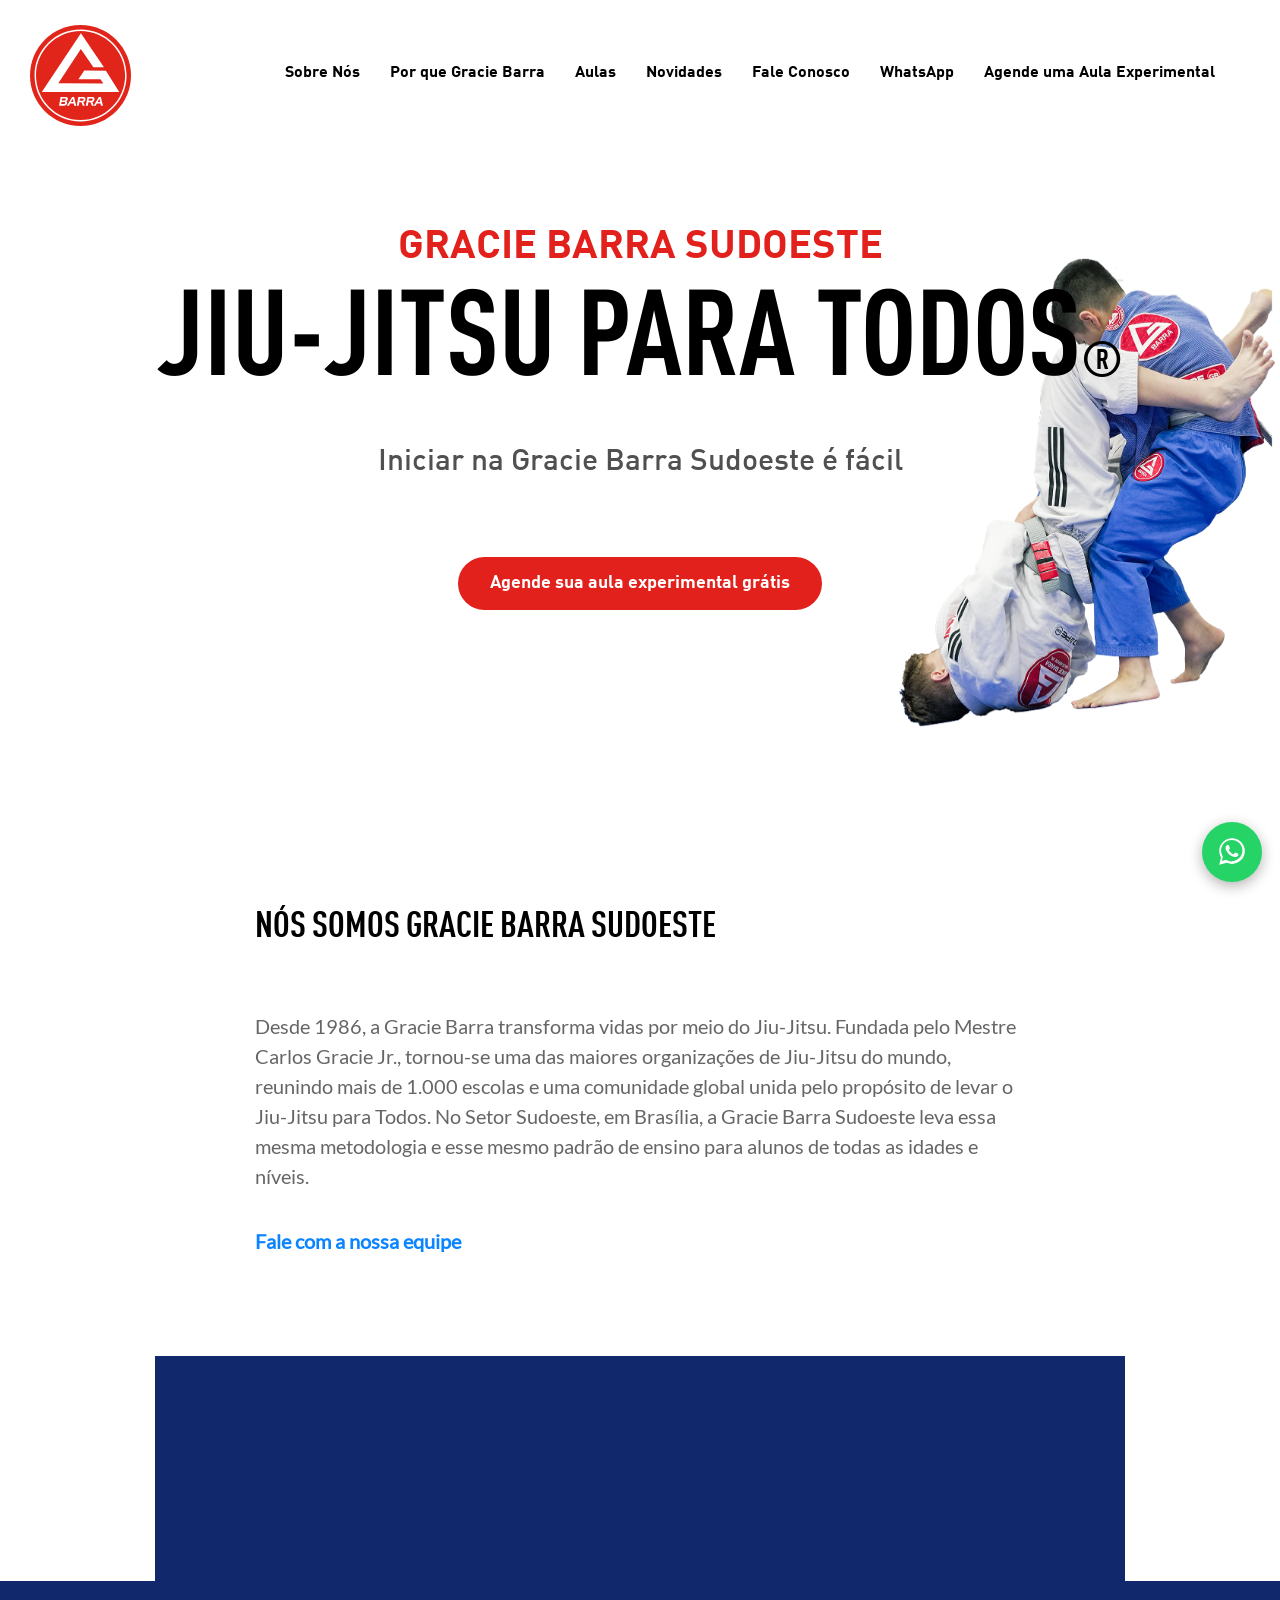
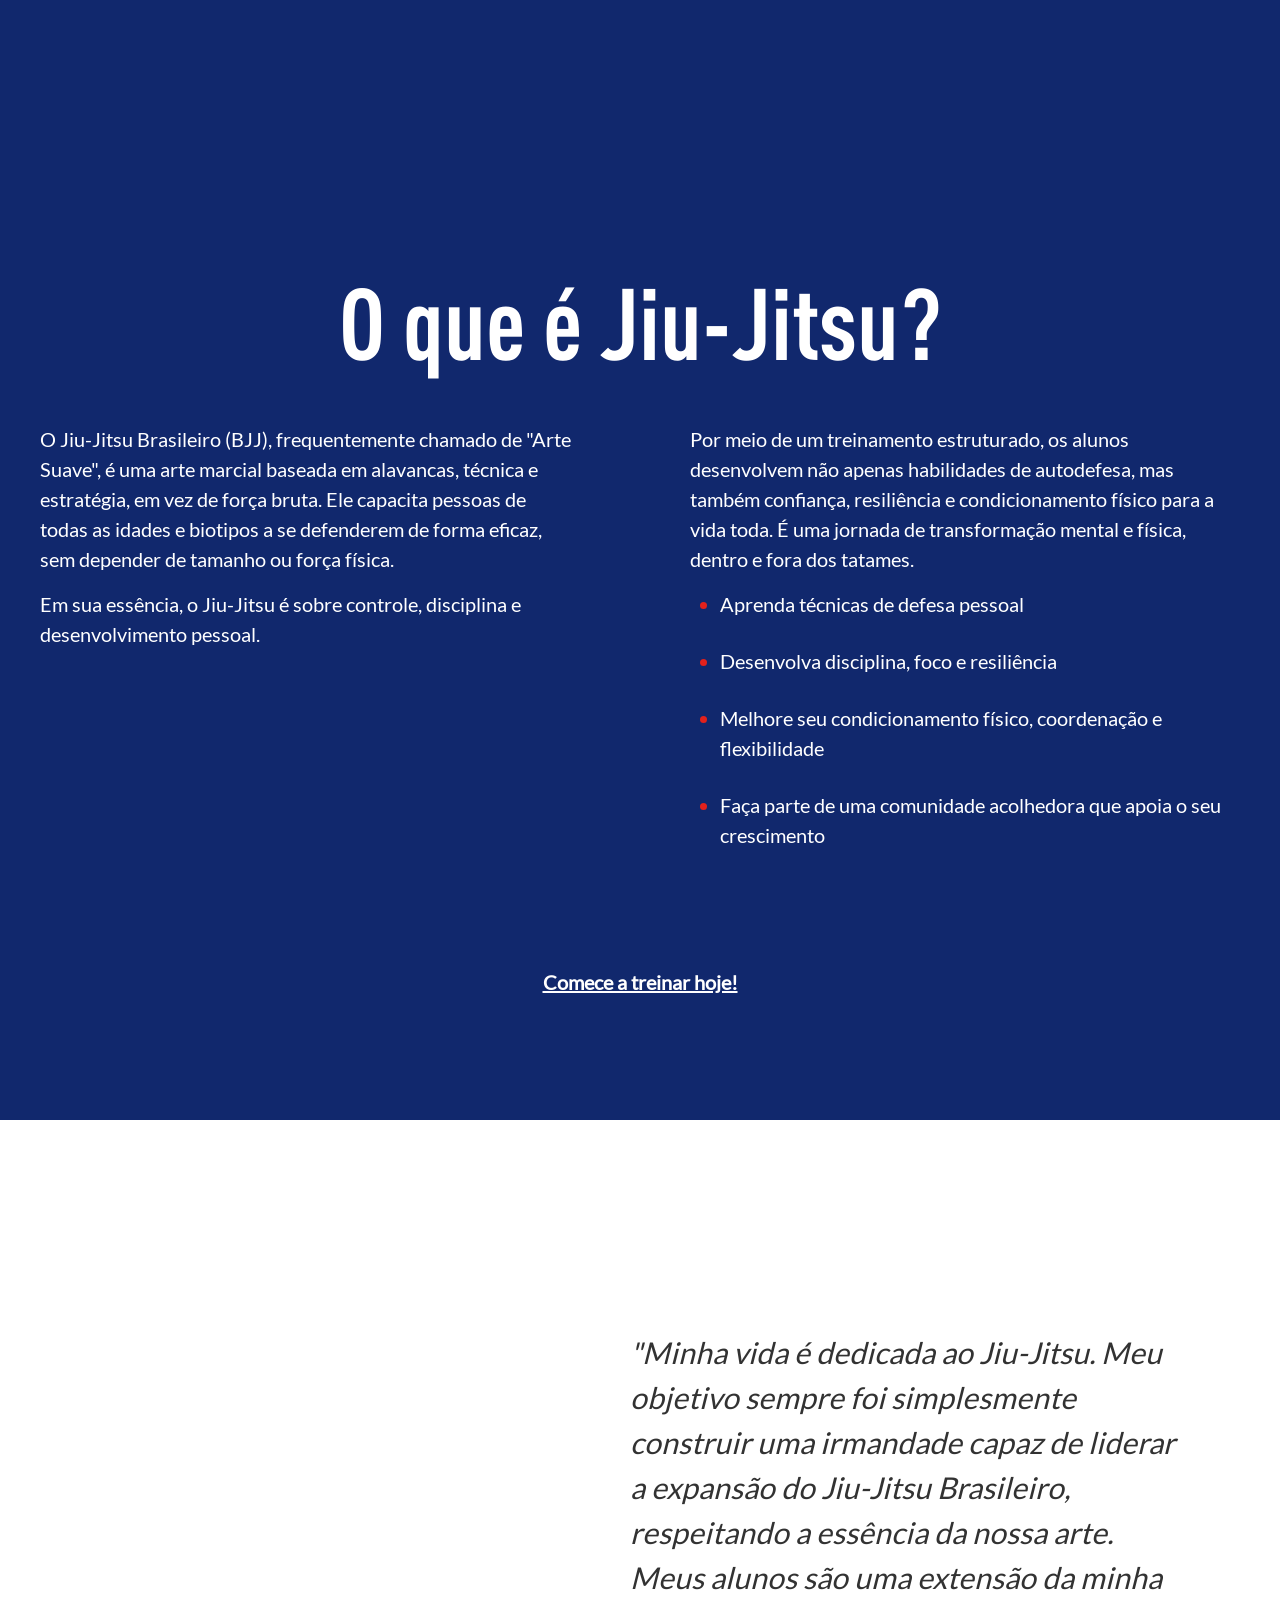
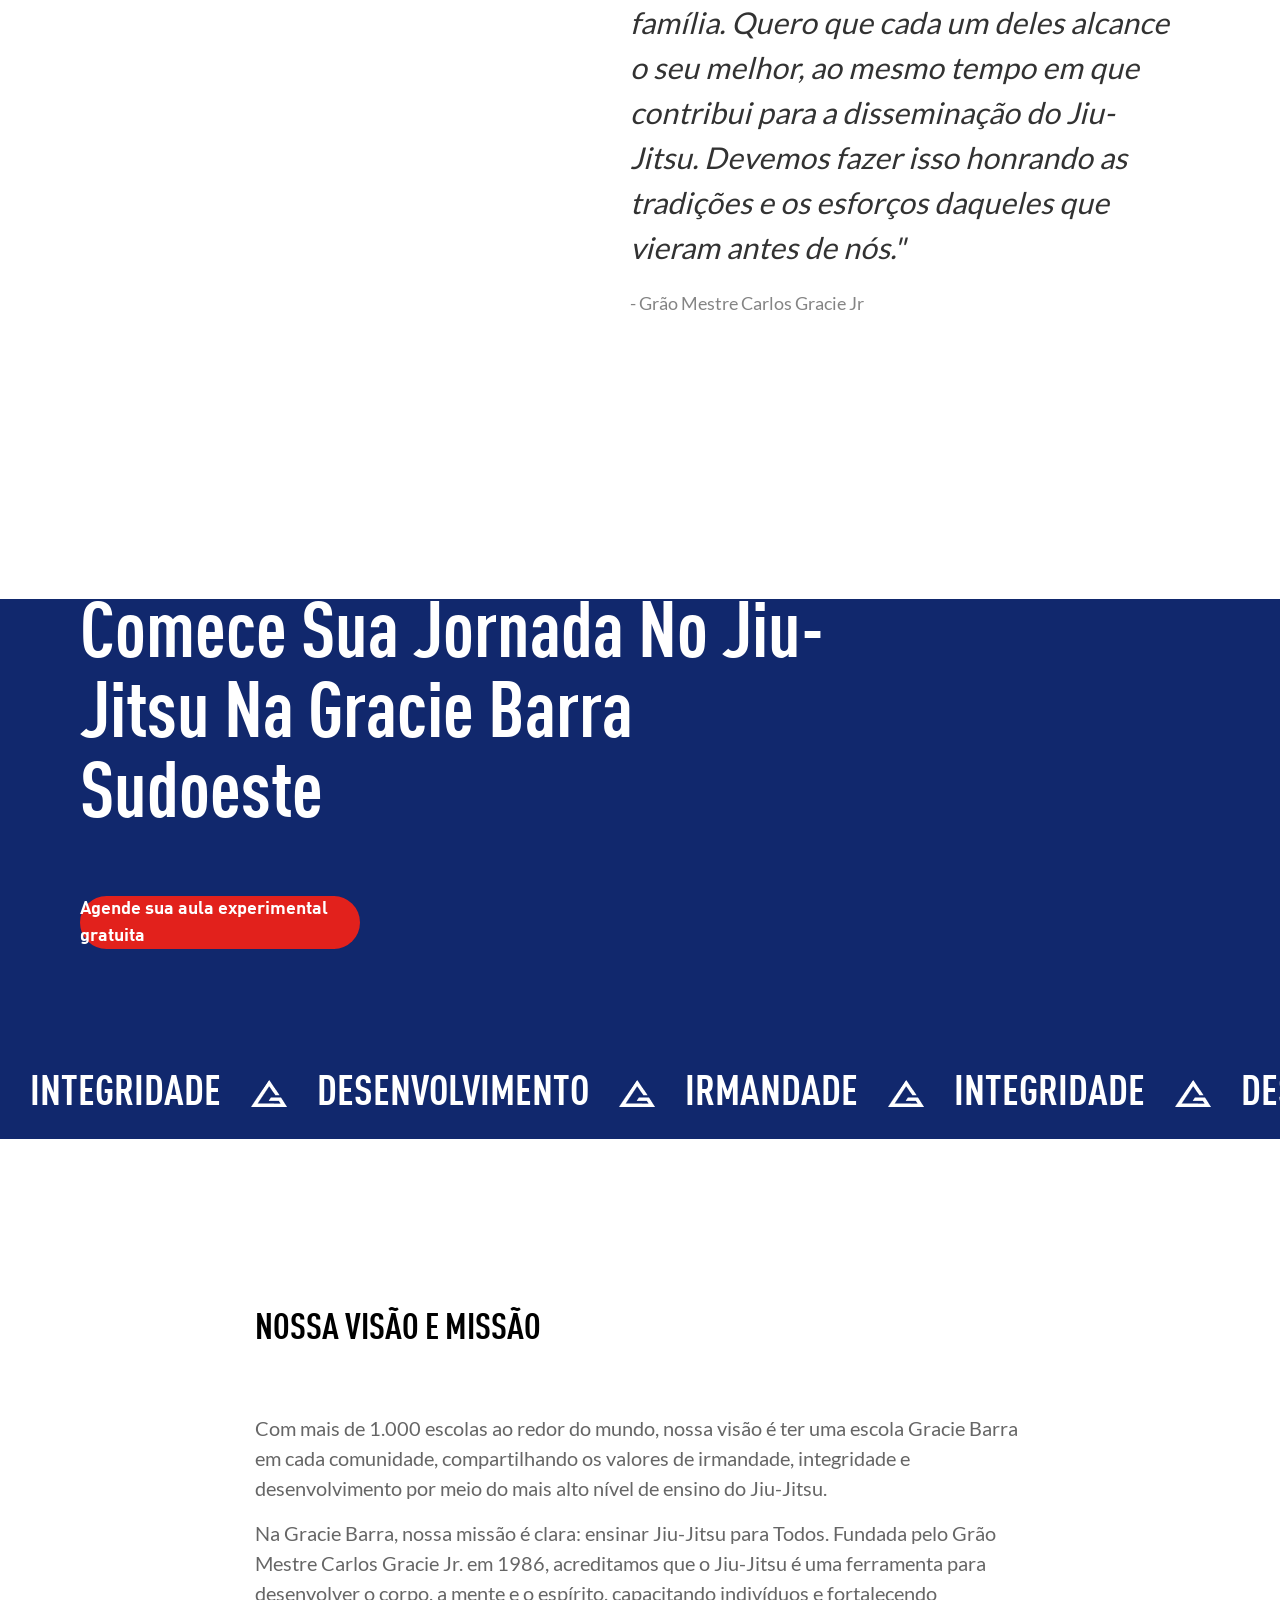
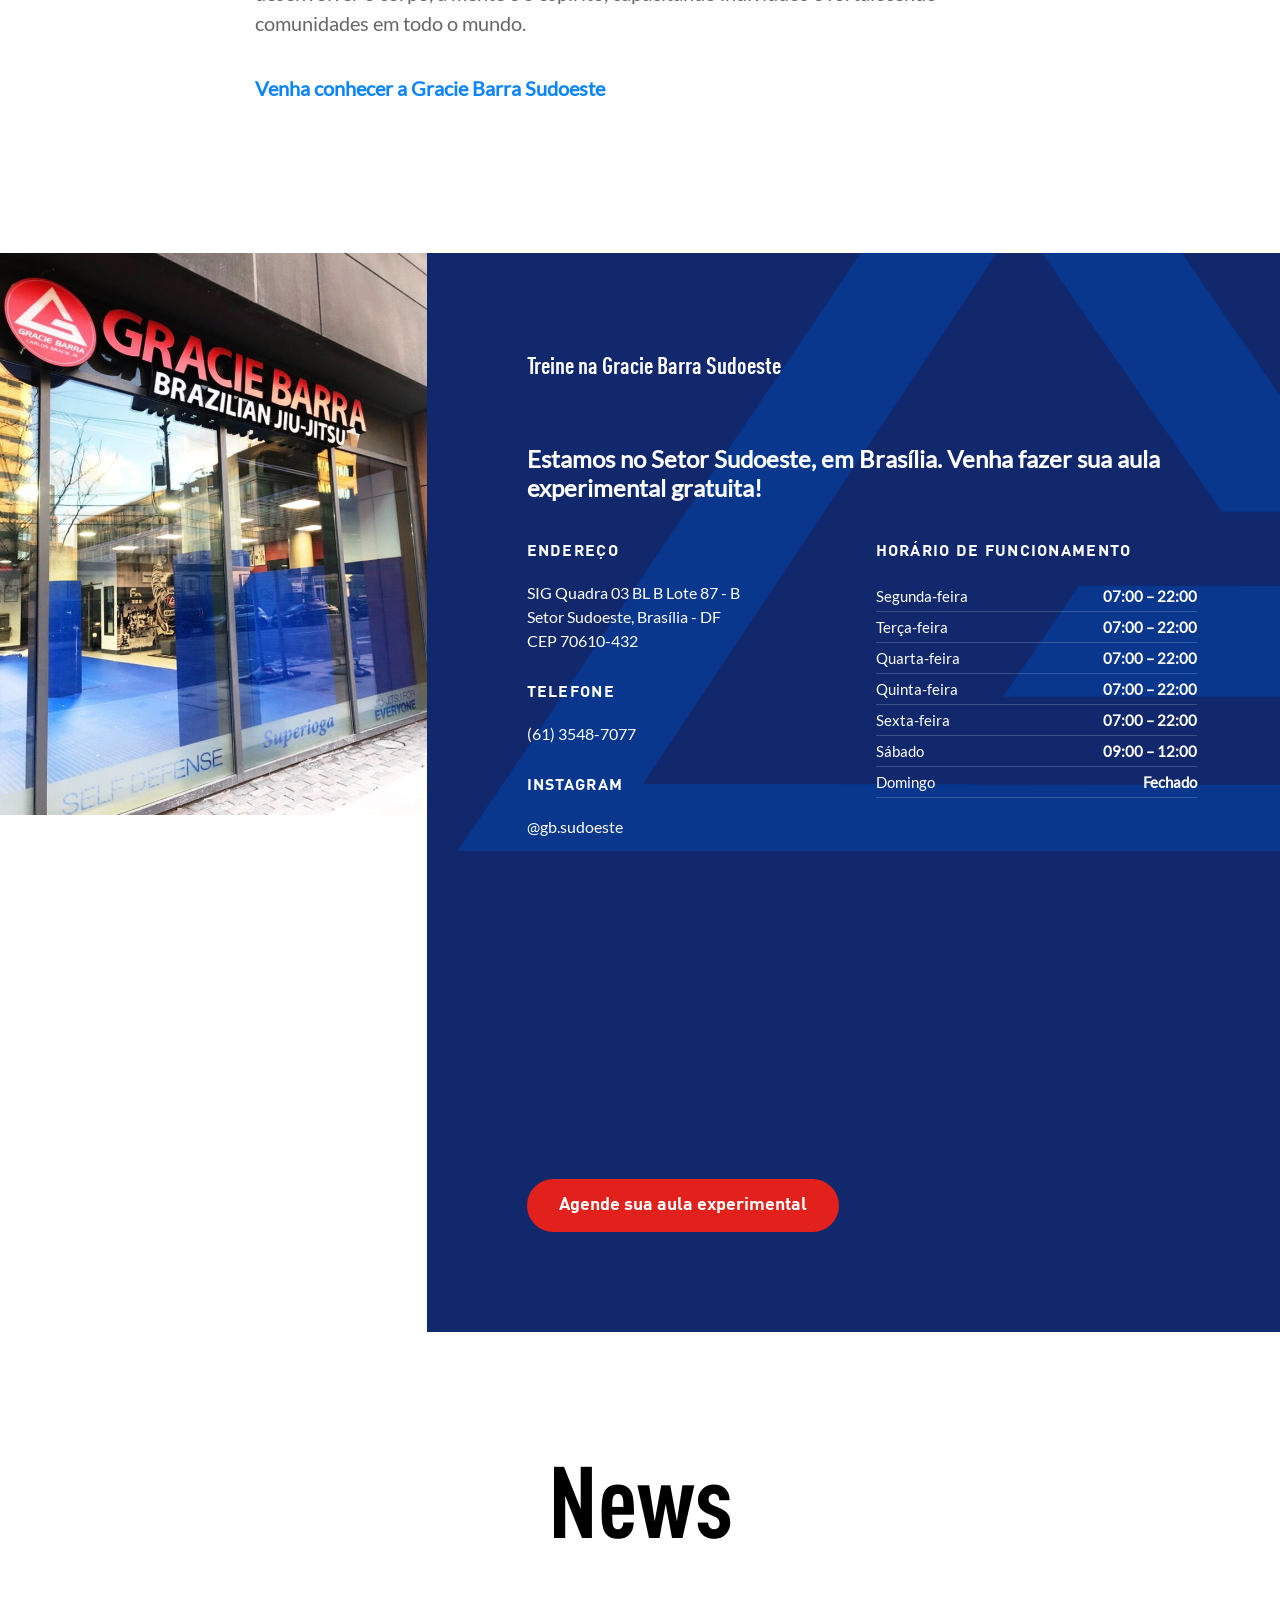
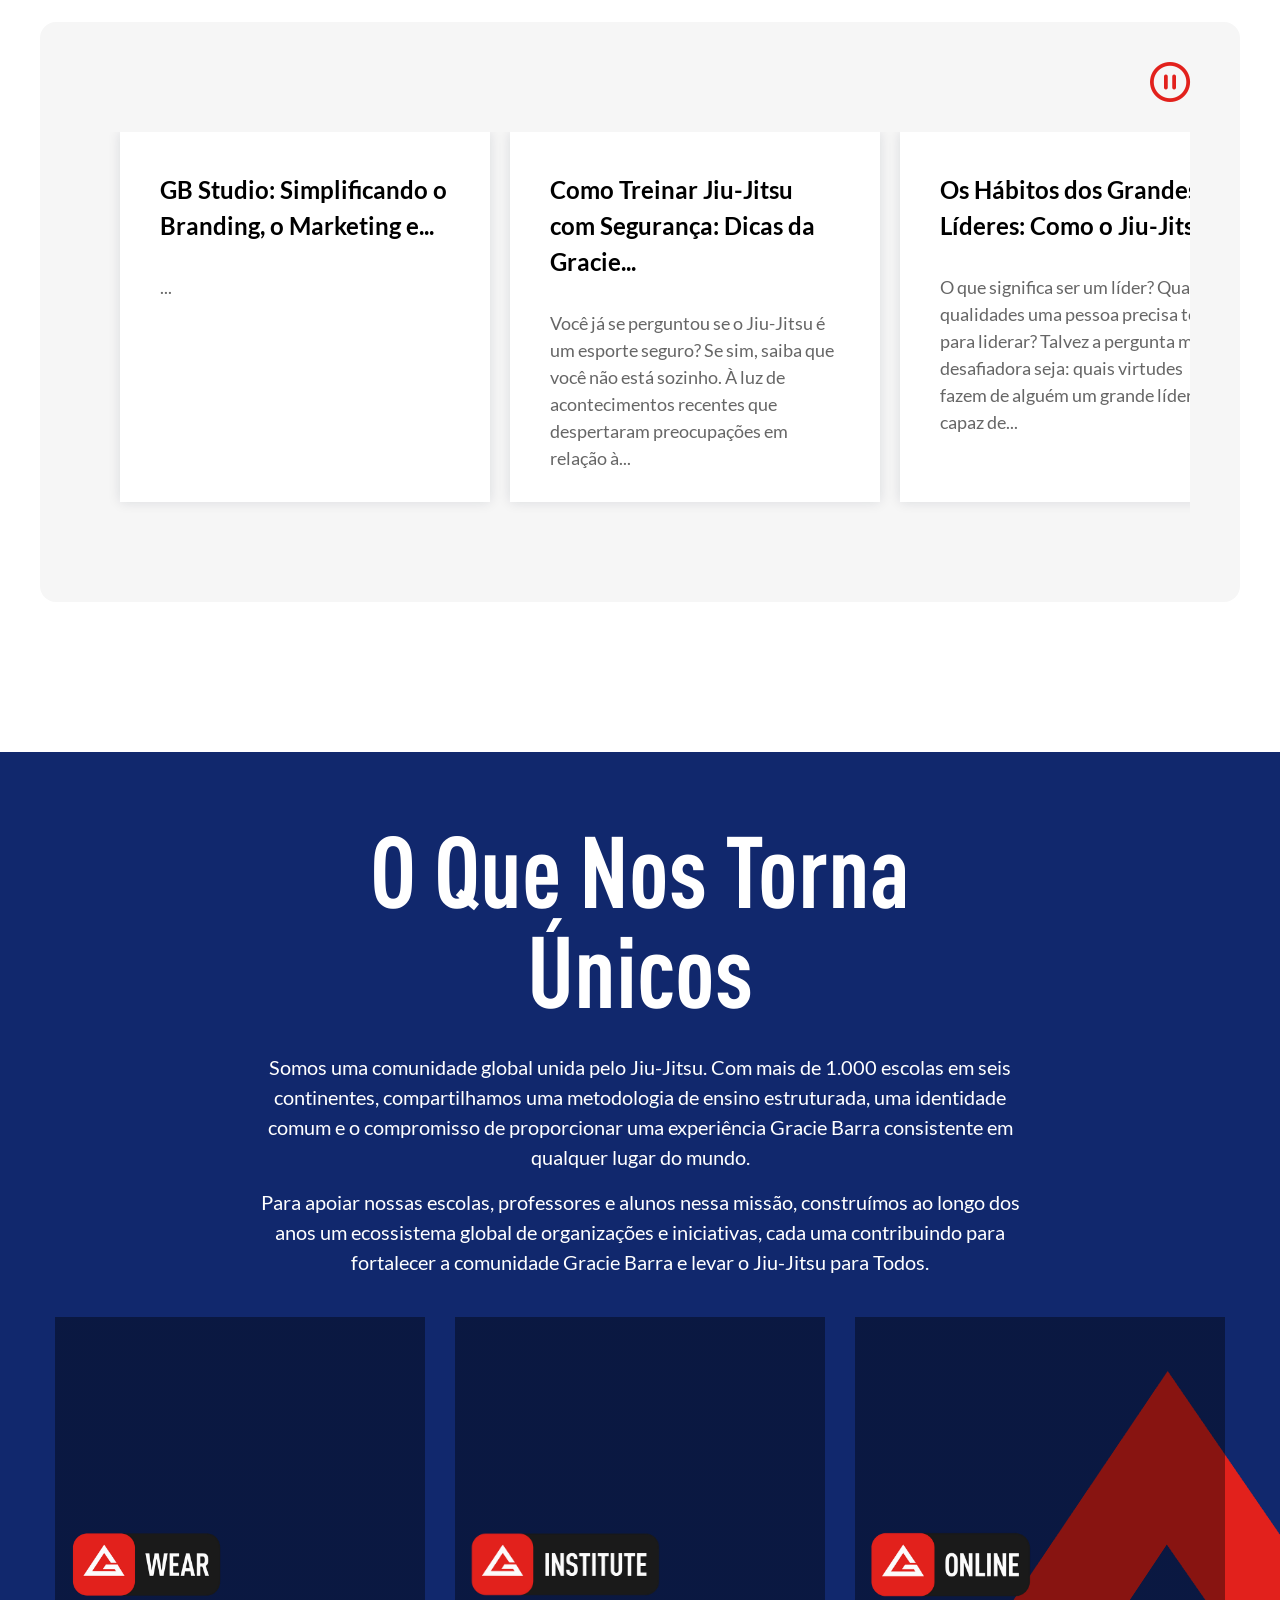
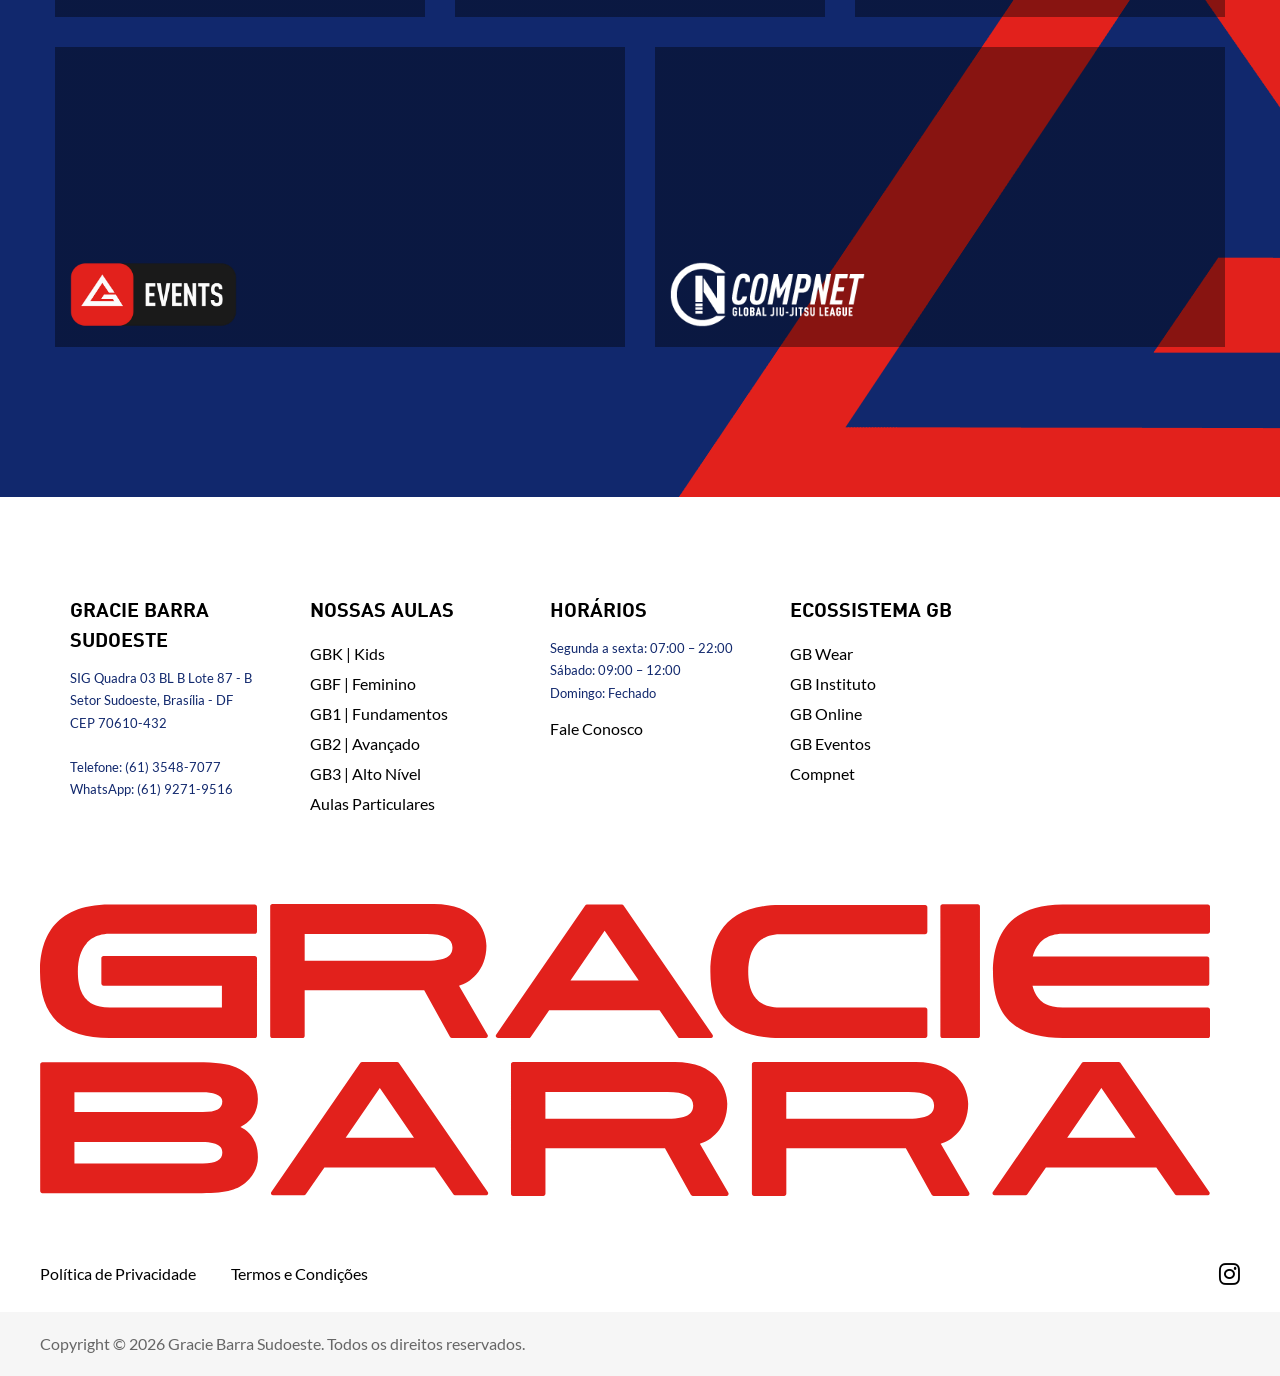
<file: JIU-JITSU PARA TODOS® - Gracie Barra - Brazil.html>
<!DOCTYPE html>
<html lang="pt-BR"><head><meta http-equiv="Content-Type" content="text/html; charset=UTF-8">
	
	<meta name="viewport" content="width=device-width, initial-scale=1">
	<link rel="profile" href="https://gmpg.org/xfn/11">

	<meta name="robots" content="index, follow, max-image-preview:large, max-snippet:-1, max-video-preview:-1">

<!-- GB RM Schema v1.2.0 -->

<!-- / GB RM Schema -->
	<!-- This site is optimized with the Yoast SEO plugin v28.4 - https://yoast.com/product/yoast-seo-wordpress/ -->
	<title>Gracie Barra Sudoeste | Jiu-Jitsu no Sudoeste - Brasília/DF</title>
	<meta name="description" content="Jiu-Jitsu para todos no Setor Sudoeste, Brasília - DF. Aulas para crianças, mulheres e adultos na Gracie Barra Sudoeste. Agende sua aula experimental gratuita pelo WhatsApp.">
	
	<meta property="og:locale" content="pt_BR">
	<meta property="og:type" content="website">
	<meta property="og:title" content="Gracie Barra Sudoeste | Jiu-Jitsu no Sudoeste - Brasília/DF">
	<meta property="og:description" content="Jiu-Jitsu para todos no Setor Sudoeste, Brasília - DF. Aulas para crianças, mulheres e adultos na Gracie Barra Sudoeste. Agende sua aula experimental gratuita pelo WhatsApp.">
	<meta property="og:site_name" content="Gracie Barra Sudoeste">
	<meta property="og:image" content="http://graciebarra.com/brazil/wp-content/uploads/sites/206/sites/206/2025/04/GB-BW-scaled.jpg">
	<meta property="og:image:width" content="2560">
	<meta property="og:image:height" content="1231">
	<meta property="og:image:type" content="image/jpeg">
	<meta name="twitter:card" content="summary_large_image">
	
	<!-- / Yoast SEO plugin. -->







<style id="wp-img-auto-sizes-contain-inline-css">
img:is([sizes=auto i],[sizes^="auto," i]){contain-intrinsic-size:3000px 1500px}
/*# sourceURL=wp-img-auto-sizes-contain-inline-css */
</style>
<style id="wp-emoji-styles-inline-css">

	img.wp-smiley, img.emoji {
		display: inline !important;
		border: none !important;
		box-shadow: none !important;
		height: 1em !important;
		width: 1em !important;
		margin: 0 0.07em !important;
		vertical-align: -0.1em !important;
		background: none !important;
		padding: 0 !important;
	}
/*# sourceURL=wp-emoji-styles-inline-css */
</style>

<style id="global-styles-inline-css">
:root{--wp--preset--aspect-ratio--square: 1;--wp--preset--aspect-ratio--4-3: 4/3;--wp--preset--aspect-ratio--3-4: 3/4;--wp--preset--aspect-ratio--3-2: 3/2;--wp--preset--aspect-ratio--2-3: 2/3;--wp--preset--aspect-ratio--16-9: 16/9;--wp--preset--aspect-ratio--9-16: 9/16;--wp--preset--color--black: #000000;--wp--preset--color--cyan-bluish-gray: #abb8c3;--wp--preset--color--white: #ffffff;--wp--preset--color--pale-pink: #f78da7;--wp--preset--color--vivid-red: #cf2e2e;--wp--preset--color--luminous-vivid-orange: #ff6900;--wp--preset--color--luminous-vivid-amber: #fcb900;--wp--preset--color--light-green-cyan: #7bdcb5;--wp--preset--color--vivid-green-cyan: #00d084;--wp--preset--color--pale-cyan-blue: #8ed1fc;--wp--preset--color--vivid-cyan-blue: #0693e3;--wp--preset--color--vivid-purple: #9b51e0;--wp--preset--gradient--vivid-cyan-blue-to-vivid-purple: linear-gradient(135deg,rgb(6,147,227) 0%,rgb(155,81,224) 100%);--wp--preset--gradient--light-green-cyan-to-vivid-green-cyan: linear-gradient(135deg,rgb(122,220,180) 0%,rgb(0,208,130) 100%);--wp--preset--gradient--luminous-vivid-amber-to-luminous-vivid-orange: linear-gradient(135deg,rgb(252,185,0) 0%,rgb(255,105,0) 100%);--wp--preset--gradient--luminous-vivid-orange-to-vivid-red: linear-gradient(135deg,rgb(255,105,0) 0%,rgb(207,46,46) 100%);--wp--preset--gradient--very-light-gray-to-cyan-bluish-gray: linear-gradient(135deg,rgb(238,238,238) 0%,rgb(169,184,195) 100%);--wp--preset--gradient--cool-to-warm-spectrum: linear-gradient(135deg,rgb(74,234,220) 0%,rgb(151,120,209) 20%,rgb(207,42,186) 40%,rgb(238,44,130) 60%,rgb(251,105,98) 80%,rgb(254,248,76) 100%);--wp--preset--gradient--blush-light-purple: linear-gradient(135deg,rgb(255,206,236) 0%,rgb(152,150,240) 100%);--wp--preset--gradient--blush-bordeaux: linear-gradient(135deg,rgb(254,205,165) 0%,rgb(254,45,45) 50%,rgb(107,0,62) 100%);--wp--preset--gradient--luminous-dusk: linear-gradient(135deg,rgb(255,203,112) 0%,rgb(199,81,192) 50%,rgb(65,88,208) 100%);--wp--preset--gradient--pale-ocean: linear-gradient(135deg,rgb(255,245,203) 0%,rgb(182,227,212) 50%,rgb(51,167,181) 100%);--wp--preset--gradient--electric-grass: linear-gradient(135deg,rgb(202,248,128) 0%,rgb(113,206,126) 100%);--wp--preset--gradient--midnight: linear-gradient(135deg,rgb(2,3,129) 0%,rgb(40,116,252) 100%);--wp--preset--font-size--small: 13px;--wp--preset--font-size--medium: 20px;--wp--preset--font-size--large: 36px;--wp--preset--font-size--x-large: 42px;--wp--preset--spacing--20: 0.44rem;--wp--preset--spacing--30: 0.67rem;--wp--preset--spacing--40: 1rem;--wp--preset--spacing--50: 1.5rem;--wp--preset--spacing--60: 2.25rem;--wp--preset--spacing--70: 3.38rem;--wp--preset--spacing--80: 5.06rem;--wp--preset--shadow--natural: 6px 6px 9px rgba(0, 0, 0, 0.2);--wp--preset--shadow--deep: 12px 12px 50px rgba(0, 0, 0, 0.4);--wp--preset--shadow--sharp: 6px 6px 0px rgba(0, 0, 0, 0.2);--wp--preset--shadow--outlined: 6px 6px 0px -3px rgb(255, 255, 255), 6px 6px rgb(0, 0, 0);--wp--preset--shadow--crisp: 6px 6px 0px rgb(0, 0, 0);}.wp-block-button{--wp--preset--dimension--25: 25%;--wp--preset--dimension--50: 50%;--wp--preset--dimension--75: 75%;--wp--preset--dimension--100: 100%;}:where(body) { margin: 0; }:where(.is-layout-flex){gap: 0.5em;}:where(.is-layout-grid){gap: 0.5em;}body .is-layout-flex{display: flex;}.is-layout-flex{flex-wrap: wrap;align-items: center;}.is-layout-flex > :is(*, div){margin: 0;}body .is-layout-grid{display: grid;}.is-layout-grid > :is(*, div){margin: 0;}body{padding-top: 0px;padding-right: 0px;padding-bottom: 0px;padding-left: 0px;}:root :where(.wp-element-button, .wp-block-button__link){background-color: #32373c;border-width: 0;color: #fff;font-family: inherit;font-size: inherit;font-style: inherit;font-weight: inherit;letter-spacing: inherit;line-height: inherit;padding-top: calc(0.667em + 2px);padding-right: calc(1.333em + 2px);padding-bottom: calc(0.667em + 2px);padding-left: calc(1.333em + 2px);text-decoration: none;text-transform: inherit;}.has-black-color{color: var(--wp--preset--color--black) !important;}.has-cyan-bluish-gray-color{color: var(--wp--preset--color--cyan-bluish-gray) !important;}.has-white-color{color: var(--wp--preset--color--white) !important;}.has-pale-pink-color{color: var(--wp--preset--color--pale-pink) !important;}.has-vivid-red-color{color: var(--wp--preset--color--vivid-red) !important;}.has-luminous-vivid-orange-color{color: var(--wp--preset--color--luminous-vivid-orange) !important;}.has-luminous-vivid-amber-color{color: var(--wp--preset--color--luminous-vivid-amber) !important;}.has-light-green-cyan-color{color: var(--wp--preset--color--light-green-cyan) !important;}.has-vivid-green-cyan-color{color: var(--wp--preset--color--vivid-green-cyan) !important;}.has-pale-cyan-blue-color{color: var(--wp--preset--color--pale-cyan-blue) !important;}.has-vivid-cyan-blue-color{color: var(--wp--preset--color--vivid-cyan-blue) !important;}.has-vivid-purple-color{color: var(--wp--preset--color--vivid-purple) !important;}.has-black-background-color{background-color: var(--wp--preset--color--black) !important;}.has-cyan-bluish-gray-background-color{background-color: var(--wp--preset--color--cyan-bluish-gray) !important;}.has-white-background-color{background-color: var(--wp--preset--color--white) !important;}.has-pale-pink-background-color{background-color: var(--wp--preset--color--pale-pink) !important;}.has-vivid-red-background-color{background-color: var(--wp--preset--color--vivid-red) !important;}.has-luminous-vivid-orange-background-color{background-color: var(--wp--preset--color--luminous-vivid-orange) !important;}.has-luminous-vivid-amber-background-color{background-color: var(--wp--preset--color--luminous-vivid-amber) !important;}.has-light-green-cyan-background-color{background-color: var(--wp--preset--color--light-green-cyan) !important;}.has-vivid-green-cyan-background-color{background-color: var(--wp--preset--color--vivid-green-cyan) !important;}.has-pale-cyan-blue-background-color{background-color: var(--wp--preset--color--pale-cyan-blue) !important;}.has-vivid-cyan-blue-background-color{background-color: var(--wp--preset--color--vivid-cyan-blue) !important;}.has-vivid-purple-background-color{background-color: var(--wp--preset--color--vivid-purple) !important;}.has-black-border-color{border-color: var(--wp--preset--color--black) !important;}.has-cyan-bluish-gray-border-color{border-color: var(--wp--preset--color--cyan-bluish-gray) !important;}.has-white-border-color{border-color: var(--wp--preset--color--white) !important;}.has-pale-pink-border-color{border-color: var(--wp--preset--color--pale-pink) !important;}.has-vivid-red-border-color{border-color: var(--wp--preset--color--vivid-red) !important;}.has-luminous-vivid-orange-border-color{border-color: var(--wp--preset--color--luminous-vivid-orange) !important;}.has-luminous-vivid-amber-border-color{border-color: var(--wp--preset--color--luminous-vivid-amber) !important;}.has-light-green-cyan-border-color{border-color: var(--wp--preset--color--light-green-cyan) !important;}.has-vivid-green-cyan-border-color{border-color: var(--wp--preset--color--vivid-green-cyan) !important;}.has-pale-cyan-blue-border-color{border-color: var(--wp--preset--color--pale-cyan-blue) !important;}.has-vivid-cyan-blue-border-color{border-color: var(--wp--preset--color--vivid-cyan-blue) !important;}.has-vivid-purple-border-color{border-color: var(--wp--preset--color--vivid-purple) !important;}.has-vivid-cyan-blue-to-vivid-purple-gradient-background{background: var(--wp--preset--gradient--vivid-cyan-blue-to-vivid-purple) !important;}.has-light-green-cyan-to-vivid-green-cyan-gradient-background{background: var(--wp--preset--gradient--light-green-cyan-to-vivid-green-cyan) !important;}.has-luminous-vivid-amber-to-luminous-vivid-orange-gradient-background{background: var(--wp--preset--gradient--luminous-vivid-amber-to-luminous-vivid-orange) !important;}.has-luminous-vivid-orange-to-vivid-red-gradient-background{background: var(--wp--preset--gradient--luminous-vivid-orange-to-vivid-red) !important;}.has-very-light-gray-to-cyan-bluish-gray-gradient-background{background: var(--wp--preset--gradient--very-light-gray-to-cyan-bluish-gray) !important;}.has-cool-to-warm-spectrum-gradient-background{background: var(--wp--preset--gradient--cool-to-warm-spectrum) !important;}.has-blush-light-purple-gradient-background{background: var(--wp--preset--gradient--blush-light-purple) !important;}.has-blush-bordeaux-gradient-background{background: var(--wp--preset--gradient--blush-bordeaux) !important;}.has-luminous-dusk-gradient-background{background: var(--wp--preset--gradient--luminous-dusk) !important;}.has-pale-ocean-gradient-background{background: var(--wp--preset--gradient--pale-ocean) !important;}.has-electric-grass-gradient-background{background: var(--wp--preset--gradient--electric-grass) !important;}.has-midnight-gradient-background{background: var(--wp--preset--gradient--midnight) !important;}.has-small-font-size{font-size: var(--wp--preset--font-size--small) !important;}.has-medium-font-size{font-size: var(--wp--preset--font-size--medium) !important;}.has-large-font-size{font-size: var(--wp--preset--font-size--large) !important;}.has-x-large-font-size{font-size: var(--wp--preset--font-size--x-large) !important;}
/*# sourceURL=global-styles-inline-css */
</style>

<link rel="stylesheet" id="gracie_barra_national-reshift-css" href="./JIU-JITSU PARA TODOS® - Gracie Barra - Brazil_files/main.css" media="all">


<script id="jquery-core-js" src="./JIU-JITSU PARA TODOS® - Gracie Barra - Brazil_files/jquery.min.js.download"></script>
<script id="jquery-migrate-js" src="./JIU-JITSU PARA TODOS® - Gracie Barra - Brazil_files/jquery-migrate.min.js.download"></script>



<link rel="icon" href="https://graciebarra.com/brazil/wp-content/uploads/sites/206/sites/206/2025/02/cropped-favicon-32x32.png" sizes="32x32">
<link rel="icon" href="https://graciebarra.com/brazil/wp-content/uploads/sites/206/sites/206/2025/02/cropped-favicon-192x192.png" sizes="192x192">
<link rel="apple-touch-icon" href="https://graciebarra.com/brazil/wp-content/uploads/sites/206/sites/206/2025/02/cropped-favicon-180x180.png">
<meta name="msapplication-TileImage" content="https://graciebarra.com/brazil/wp-content/uploads/sites/206/sites/206/2025/02/cropped-favicon-270x270.png">
<style>
        .video-embed-container { overflow: hidden; }
        .video-embed-container iframe {
            position: absolute !important;
            top: -113px !important;
            left: 0 !important;
            width: 100% !important;
            height: calc(100% + 113px) !important;
        }
    </style><style id="wp-custom-css">
.site-navigation ul li a {
  font-family: "AdihausDIN-Bold";
  font-size: 16px;
  color: #000000;
  line-height: normal;
  padding: 14px 15px 14px 15px;
  border-bottom: 4px solid transparent;
}

.site-navigation  ul {
  margin: 0;
  justify-content: center;
  display: flex;
  flex-direction: row;
  align-items: center;
}
.site-navigation ul li {
  display: flex;
  flex-direction: column;
}

.call-to-action_bookfirstclass .call-to-action .text-container .GB_button {
	width: 280px!important;
}

.call-to-action_bookfirstclass .call-to-action .text-container h3 {
	font-size: 78px;
}
</style>
<!-- National header scripts --><!-- / National header scripts -->
	<!-- Google Tag Manager -->
	
	<!-- End Google Tag Manager -->

	


		<!-- <style>
		.CybotCookiebotDialogContentWrapper ul li::marker {
			color: transparent;
		}

		.CybotCookiebotDialogContentWrapper button {
			border-radius: 50px !important;
		}

		.CookiebotWidget-contents .CookiebotWidget-consent-details button {
			color: #e2211c !important;
		}

		.CookiebotWidget-contents .CookiebotWidget-body .CookiebotWidget-consents-list li svg {
			fill: #e2211c !important;
		}

		#CookiebotWidget #CookiebotWidget-buttons #CookiebotWidget-btn-change {
			background-color: #e2211c !important;
    	border-color: #e2211c !important;
			border-radius: 50px;
		}

		#CookiebotWidget #CookiebotWidget-buttons #CookiebotWidget-btn-withdraw {
			border-radius: 50px;
		}
	</style> -->
<style type="text/css" id="CookieConsentStateDisplayStyles">.cookieconsent-optin,.cookieconsent-optin-preferences,.cookieconsent-optin-statistics,.cookieconsent-optin-marketing{display:block;display:initial;}.cookieconsent-optout-preferences,.cookieconsent-optout-statistics,.cookieconsent-optout-marketing,.cookieconsent-optout{display:none;}</style>
<style id="gb-sudoeste-custom">
  .gbs-info{display:grid;gap:28px;margin:28px 0 8px;text-align:left}
  @media(min-width:960px){.gbs-info{grid-template-columns:1fr 1fr}}
  .gbs-info h4{font-family:"AdihausDIN-Bold";font-size:1rem;letter-spacing:.08em;text-transform:uppercase;margin:0 0 10px;color:inherit}
  .school-owner-section-container .gbs-info p,.school-owner-section-container .gbs-info p a{opacity:1!important;margin:0 0 6px!important;padding:0!important;color:#fff!important;font-size:1rem!important;font-weight:400!important;line-height:1.5}
  .gbs-info h4{margin-bottom:6px!important;color:#fff}
  .gbs-hours{width:100%;border-collapse:collapse;font-size:.95rem}
  .gbs-hours td{padding:6px 0;color:#fff;border-bottom:1px solid rgba(255,255,255,.18)}
  .gbs-hours td:last-child{text-align:right;font-weight:600}
  .gbs-map{width:100%;height:260px;border:0;border-radius:6px;margin-top:6px}
  .gbs-footer-info{color:#11286d;font-family:"Lato-Regular",sans-serif;font-size:13px;line-height:1.7;padding-bottom:8px}
  .gbs-wa-float{position:fixed;right:18px;bottom:18px;z-index:9999;width:60px;height:60px;border-radius:50%;background:#25D366;display:flex;align-items:center;justify-content:center;box-shadow:0 4px 14px rgba(0,0,0,.3);transition:transform .2s}
  .gbs-wa-float:hover{transform:scale(1.08)}
  .gbs-wa-float svg{width:34px;height:34px;fill:#fff}
</style>
<script type="application/ld+json">{"@context":"https://schema.org","@type":"SportsActivityLocation","name":"Gracie Barra Sudoeste","description":"Jiu-Jitsu para todos no Setor Sudoeste, Brasília - DF. Aulas para crianças, mulheres e adultos na Gracie Barra Sudoeste. Agende sua aula experimental gratuita pelo WhatsApp.","telephone":"+55-61-3548-7077","address":{"@type":"PostalAddress","streetAddress":"SIG Quadra 03 BL B Lote 87 - B - Setor Sudoeste","addressLocality":"Brasília","addressRegion":"DF","postalCode":"70610-432","addressCountry":"BR"},"openingHoursSpecification":[{"@type":"OpeningHoursSpecification","dayOfWeek":["Monday","Tuesday","Wednesday","Thursday","Friday"],"opens":"07:00","closes":"22:00"},{"@type":"OpeningHoursSpecification","dayOfWeek":"Saturday","opens":"09:00","closes":"12:00"}],"sameAs":["https://www.instagram.com/gb.sudoeste/"]}</script>
</head>

<body class="home wp-singular page-template page-template-templates page-template-template-home page-template-templatestemplate-home-php page page-id-49 wp-theme-gracie_barra_national">
	
	<!-- Google Tag Manager (noscript) -->
	
	<!-- End Google Tag Manager (noscript) -->

	<div id="page" class="site">
		<a class="skip-link screen-reader-text" title="Skip to content" arial-label="Skip to content" href="#primary">Skip to content</a>

		
		
		<!-- bread crumbs [hide on the 404]-->
		
<div class="gb-home-page-container hide-content">

	<div class="home-header-container">

		<div class="header-content-container">
			<div class="header-image-container">
				<div class="video-embed-container uk-visible@l"><iframe width="100%" height="100%" src="https://www.youtube.com/embed/iIhHECCvZlU?autoplay=1&amp;mute=1&amp;loop=1&amp;playlist=iIhHECCvZlU&amp;controls=0&amp;rel=0" loop="" autoplay="" muted="" title="GB Website Header V1" frameborder="0" allow="accelerometer; autoplay; clipboard-write; encrypted-media; gyroscope; picture-in-picture" allowfullscreen="0" data-gtm-yt-inspected-12="true" id="162111670"></iframe></div>					<div class="image-container uk-hidden@l">
						<img width="640" height="308" src="./JIU-JITSU PARA TODOS® - Gracie Barra - Brazil_files/GB-BW-1024x492.jpg" class="home-page-header-image wp-post-image" alt="Two men in Gracie Barra gear" decoding="async" fetchpriority="high" sizes="(max-width: 640px) 100vw, 640px">					</div>
							</div>

			<div class="header-image-overlay">

				
<header id="masthead" class="site-header">

    <div id="" class="uk-container header-nav">
        <div class="site-branding">
            <a class="back-home" href="#" aria-label="Início"><img src="./JIU-JITSU PARA TODOS® - Gracie Barra - Brazil_files/logosBarraShield.svg" class="site-logo" alt="Gracie Barra" role="presentation" aria-hidden="true" aria-label="Gracie Barra Sudoeste" decoding="async"></a>
            <a class="sticky-book-class-btn" href="https://wa.me/556192719516?text=Ol%C3%A1!%20Vim%20pelo%20site%20da%20Gracie%20Barra%20Sudoeste%20e%20gostaria%20de%20agendar%20minha%20aula%20experimental%20gratuita." aria-label="Agende uma Aula" role="button" target="_blank" rel="noopener">Agende uma Aula</a>
            
        </div><!-- .site-branding -->
                    <nav class="site-navigation showOnDesktop">
                <div class="menu-menu-principal-container"><ul id="primary-menu" class="menu"><li id="menu-item-40" class="menu-item menu-item-type-post_type menu-item-object-page menu-item-40"><a href="https://wa.me/556192719516?text=Ol%C3%A1!%20Vim%20pelo%20site%20da%20Gracie%20Barra%20Sudoeste%20e%20gostaria%20de%20agendar%20minha%20aula%20experimental%20gratuita." aria-label="Sobre Nós" target="_blank" rel="noopener">Sobre Nós</a></li>
<li id="menu-item-39" class="menu-item menu-item-type-post_type menu-item-object-page menu-item-39"><a href="https://wa.me/556192719516?text=Ol%C3%A1!%20Vim%20pelo%20site%20da%20Gracie%20Barra%20Sudoeste%20e%20gostaria%20de%20agendar%20minha%20aula%20experimental%20gratuita." aria-label="Por que Gracie Barra" target="_blank" rel="noopener">Por que Gracie Barra</a></li>
<li id="menu-item-98" class="menu-item menu-item-type-post_type menu-item-object-page menu-item-98"><a href="https://wa.me/556192719516?text=Ol%C3%A1!%20Vim%20pelo%20site%20da%20Gracie%20Barra%20Sudoeste%20e%20gostaria%20de%20agendar%20minha%20aula%20experimental%20gratuita." aria-label="Aulas" target="_blank" rel="noopener">Aulas</a></li>
<li id="menu-item-796" class="menu-item menu-item-type-custom menu-item-object-custom menu-item-796"><a href="https://wa.me/556192719516?text=Ol%C3%A1!%20Vim%20pelo%20site%20da%20Gracie%20Barra%20Sudoeste%20e%20gostaria%20de%20agendar%20minha%20aula%20experimental%20gratuita." aria-label="Novidades" target="_blank" rel="noopener">Novidades</a></li>
<li id="menu-item-402" class="menu-item menu-item-type-post_type menu-item-object-page menu-item-402"><a href="https://wa.me/556192719516?text=Ol%C3%A1!%20Vim%20pelo%20site%20da%20Gracie%20Barra%20Sudoeste%20e%20gostaria%20de%20agendar%20minha%20aula%20experimental%20gratuita." aria-label="Fale Conosco" target="_blank" rel="noopener">Fale Conosco</a></li>
<li id="menu-item-43" class="button invert menu-item menu-item-type-post_type menu-item-object-page menu-item-43"><a href="https://wa.me/556192719516?text=Ol%C3%A1!%20Vim%20pelo%20site%20da%20Gracie%20Barra%20Sudoeste%20e%20gostaria%20de%20agendar%20minha%20aula%20experimental%20gratuita." aria-label="WhatsApp" target="_blank" rel="noopener">WhatsApp</a></li>
<li id="menu-item-31" class="button menu-item menu-item-type-custom menu-item-object-custom menu-item-31"><a href="https://wa.me/556192719516?text=Ol%C3%A1!%20Vim%20pelo%20site%20da%20Gracie%20Barra%20Sudoeste%20e%20gostaria%20de%20agendar%20minha%20aula%20experimental%20gratuita." aria-label="Agende uma Aula Experimental" role="button" target="_blank" rel="noopener">Agende uma Aula Experimental</a></li>
</ul></div>            </nav><!-- #site-navigation -->
                <button aria-label="Menu" class="menuToggle showOnMobile" aria-expanded="false" aria-haspopup="true">
            <span aria-hidden="true"></span>
            <span aria-hidden="true"></span>
        </button>
    </div>
</header><!-- #masthead -->
<div class="sticky-spacer"></div>
				<div class="top-content-container">
					<div class="uk-container">
						<did class="heading-container">
															<div class="brand-text-container uk-text-center uk-text-uppercase">
									Gracie Barra Sudoeste								</div>
														<div class="h1 uk-text-center">JIU-JITSU PARA TODOS<sup>®</sup></div>															<div class="subtext-container uk-text-center">
									Iniciar na Gracie Barra Sudoeste é fácil								</div>
																						<div class="button-container uk-text-center">
									<a href="https://wa.me/556192719516?text=Ol%C3%A1!%20Vim%20pelo%20site%20da%20Gracie%20Barra%20Sudoeste%20e%20gostaria%20de%20agendar%20minha%20aula%20experimental%20gratuita." role="button" target="_blank" rel="noopener">Agende sua aula experimental grátis</a>
								</div>
													</did>
					</div>

				</div>
			</div>
		</div>
						<div class="header-side-image-container uk-visible@l" uk-parallax="y: -150,0;  end: 50vh + 50%;" style="transform: translateY(-107.105px); will-change: transform;">
				<img width="503" height="625" src="./JIU-JITSU PARA TODOS® - Gracie Barra - Brazil_files/DSC06242bbb_1.png" class="attachment-large size-large" alt="" decoding="async" sizes="(max-width: 503px) 100vw, 503px">			</div>
			</div>

	<div class="uk-container">
		<div class="top-text-container uk-flex-center">
							<div class="top-text-content">
					<h1><b>Nós Somos Gracie Barra Sudoeste</b></h1>
<p>Desde 1986, a Gracie Barra transforma vidas por meio do Jiu-Jitsu. Fundada pelo Mestre Carlos Gracie Jr., tornou-se uma das maiores organizações de Jiu-Jitsu do mundo, reunindo mais de 1.000 escolas e uma comunidade global unida pelo propósito de levar o Jiu-Jitsu para Todos. No Setor Sudoeste, em Brasília, a Gracie Barra Sudoeste leva essa mesma metodologia e esse mesmo padrão de ensino para alunos de todas as idades e níveis.</p>
<p><a href="https://wa.me/556192719516?text=Ol%C3%A1!%20Vim%20pelo%20site%20da%20Gracie%20Barra%20Sudoeste%20e%20gostaria%20de%20agendar%20minha%20aula%20experimental%20gratuita." target="_blank" rel="noopener"><b>Fale com a nossa equipe</b></a></p>
				</div>
					</div>
	</div>

	<div class="what-is-section-container">
		<div class="uk-container">
							<div class="what-is-video-container uk-flex-center">
					<div class="what-is-video-content">
						<iframe title="The Gracie Barra experience" width="100%" height="100%" src="https://www.youtube.com/embed/WlLC_-E5sgE?rel=0" loop="" frameborder="0" allow="accelerometer; autoplay; clipboard-write; encrypted-media; gyroscope; picture-in-picture" allowfullscreen="1" data-gtm-yt-inspected-12="true" id="957900339"></iframe>
					</div>
				</div>
						<div class="what-is-section-content">
									<div class="h2 uk-text-center">
						O que é Jiu-Jitsu?					</div>
								<div class="content-container">
					<div class="uk-grid" uk-grid="">
													<div class="uk-width-1-1 uk-width-1-2@l uk-first-column">
								<div class="content-column">
									<p>O Jiu-Jitsu Brasileiro (BJJ), frequentemente chamado de "Arte Suave", é uma arte marcial baseada em alavancas, técnica e estratégia, em vez de força bruta. Ele capacita pessoas de todas as idades e biotipos a se defenderem de forma eficaz, sem depender de tamanho ou força física.</p>
<p>Em sua essência, o Jiu-Jitsu é sobre controle, disciplina e desenvolvimento pessoal.</p>
								</div>
							</div>
																			<div class="uk-width-1-1 uk-width-1-2@l">
								<div class="content-column">
									<p>Por meio de um treinamento estruturado, os alunos desenvolvem não apenas habilidades de autodefesa, mas também confiança, resiliência e condicionamento físico para a vida toda. É uma jornada de transformação mental e física, dentro e fora dos tatames.</p>
<ul>
<li>Aprenda técnicas de defesa pessoal</li>
</ul>
<ul>
<li>Desenvolva disciplina, foco e resiliência</li>
</ul>
<ul>
<li>Melhore seu condicionamento físico, coordenação e flexibilidade</li>
</ul>
<ul>
<li>Faça parte de uma comunidade acolhedora que apoia o seu crescimento</li>
</ul>
<p>&nbsp;</p>
								</div>
							</div>
											</div>
				</div>

									<div class="classes-link-container uk-text-center">
						<a href="https://wa.me/556192719516?text=Ol%C3%A1!%20Vim%20pelo%20site%20da%20Gracie%20Barra%20Sudoeste%20e%20gostaria%20de%20agendar%20minha%20aula%20experimental%20gratuita." target="_blank" rel="noopener">Comece a treinar hoje!</a>
					</div>
							</div>
		</div>
	</div>

			<div class="testimonial-section-container" style="background-image: url(https://graciebarra.com/brazil/wp-content/uploads/sites/206/sites/206/2025/07/463850217-d11a08ed-31e6-4939-9bc9-8b5d9c1cdafc-scaled.jpg)">
			<div class="uk-container">
				<div class="testimonial-container uk-flex-right">
					<div class="testimonial">
						<div class="testimonial-content">
							<div class="text">
								"Minha vida é dedicada ao Jiu-Jitsu. Meu objetivo sempre foi simplesmente construir uma irmandade capaz de liderar a expansão do Jiu-Jitsu Brasileiro, respeitando a essência da nossa arte. Meus alunos são uma extensão da minha família. Quero que cada um deles alcance o seu melhor, ao mesmo tempo em que contribui para a disseminação do Jiu-Jitsu. Devemos fazer isso honrando as tradições e os esforços daqueles que vieram antes de nós." 
							</div>
							<div class="author">
								- Grão Mestre Carlos Gracie Jr							</div>
						</div>
					</div>
				</div>
			</div>
		</div>
	
	


  <div class="call-to-action_bookfirstclass " style="background: linear-gradient(0deg, #11286d 450px, #ffffff 42px);">


    <!-- <div class="backgroundImg-container testclass uk-hidden@m default" > -->

    <div class="backgroundImg-container   default" style="background-image:url(https://graciebarrstg.wpenginepowered.com/wp-content/uploads/2025/03/logosLegacyGFull.svg)">

      <div class="call-to-action uk-container default">
        <div class="text-container">
          <h3 class="h3">Comece sua Jornada no Jiu-Jitsu na Gracie Barra Sudoeste</h3>
          <a href="https://wa.me/556192719516?text=Ol%C3%A1!%20Vim%20pelo%20site%20da%20Gracie%20Barra%20Sudoeste%20e%20gostaria%20de%20agendar%20minha%20aula%20experimental%20gratuita." aria-label="More..." title="Book Class" class="GB_button" role="button" target="_blank" rel="noopener">Agende sua aula experimental gratuita</a>
        </div>
        <div class="image-container" uk-parallax="opacity: 0,3; y: -150,0;  end: 30vh + 50%;" style="transform: translateY(-150px); opacity: 0; will-change: transform, opacity;">
                      <img width="764" height="729" src="./JIU-JITSU PARA TODOS® - Gracie Barra - Brazil_files/Angola-crop-flip.png" class="attachment-full size-full" alt="Gracie Barra students performing Jiu-Jitsu" role="presentation" aria-hidden="true" uk-scrollspy-class="uk-animation-slide-top" aria-label="Gracie Barra students performing Jiu-Jitsu" decoding="async" sizes="(max-width: 764px) 100vw, 764px">                  </div>
      </div>
    </div>
  </div>

		<div class="marquee_container" style="--marquee--speed:300s">
		<div id="motto" class="GB_marquee">
			<div class="pause">
				<i class="fa-regular fa-circle-pause"></i>
			</div>
      
			<div class="mq-container">
				<div class="marquee enable-animation ">
											<ul aria-hidden="true" class="marquee__content">							
							
							            
						
                            <!-- motto -->
                                                                    <li>INTEGRIDADE</li>

                                        <li>
                                            <img width="36" height="27" src="./JIU-JITSU PARA TODOS® - Gracie Barra - Brazil_files/gb_bullet.png" class="attachment-full size-full" alt="" role="presentation" aria-hidden="true" aria-label="" decoding="async">                                        </li>
                                                                    <li>DESENVOLVIMENTO</li>

                                        <li>
                                            <img width="36" height="27" src="./JIU-JITSU PARA TODOS® - Gracie Barra - Brazil_files/gb_bullet.png" class="attachment-full size-full" alt="" role="presentation" aria-hidden="true" aria-label="" decoding="async">                                        </li>
                                                                    <li>IRMANDADE</li>

                                        <li>
                                            <img width="36" height="27" src="./JIU-JITSU PARA TODOS® - Gracie Barra - Brazil_files/gb_bullet.png" class="attachment-full size-full" alt="" role="presentation" aria-hidden="true" aria-label="" decoding="async">                                        </li>
                                                                    <li>INTEGRIDADE</li>

                                        <li>
                                            <img width="36" height="27" src="./JIU-JITSU PARA TODOS® - Gracie Barra - Brazil_files/gb_bullet.png" class="attachment-full size-full" alt="" role="presentation" aria-hidden="true" aria-label="" decoding="async">                                        </li>
                                                                    <li>DESENVOLVIMENTO</li>

                                        <li>
                                            <img width="36" height="27" src="./JIU-JITSU PARA TODOS® - Gracie Barra - Brazil_files/gb_bullet.png" class="attachment-full size-full" alt="" role="presentation" aria-hidden="true" aria-label="" decoding="async">                                        </li>
                                                                    <li>IRMANDADE</li>

                                        <li>
                                            <img width="36" height="27" src="./JIU-JITSU PARA TODOS® - Gracie Barra - Brazil_files/gb_bullet.png" class="attachment-full size-full" alt="" role="presentation" aria-hidden="true" aria-label="" decoding="async">                                        </li>
                                                                    <li>INTEGRIDADE</li>

                                        <li>
                                            <img width="36" height="27" src="./JIU-JITSU PARA TODOS® - Gracie Barra - Brazil_files/gb_bullet.png" class="attachment-full size-full" alt="" role="presentation" aria-hidden="true" aria-label="" decoding="async">                                        </li>
                                                                    <li>DESENVOLVIMENTO</li>

                                        <li>
                                            <img width="36" height="27" src="./JIU-JITSU PARA TODOS® - Gracie Barra - Brazil_files/gb_bullet.png" class="attachment-full size-full" alt="" role="presentation" aria-hidden="true" aria-label="" decoding="async">                                        </li>
                                                                    <li>IRMANDADE</li>

                                        <li>
                                            <img width="36" height="27" src="./JIU-JITSU PARA TODOS® - Gracie Barra - Brazil_files/gb_bullet.png" class="attachment-full size-full" alt="" role="presentation" aria-hidden="true" aria-label="" decoding="async">                                        </li>
                                                                    <li>INTEGRIDADE</li>

                                        <li>
                                            <img width="36" height="27" src="./JIU-JITSU PARA TODOS® - Gracie Barra - Brazil_files/gb_bullet.png" class="attachment-full size-full" alt="" role="presentation" aria-hidden="true" aria-label="" decoding="async">                                        </li>
                                                                    <li>DESENVOLVIMENTO</li>

                                        <li>
                                            <img width="36" height="27" src="./JIU-JITSU PARA TODOS® - Gracie Barra - Brazil_files/gb_bullet.png" class="attachment-full size-full" alt="" role="presentation" aria-hidden="true" aria-label="" decoding="async">                                        </li>
                                                                    <li>IRMANDADE</li>

                                        <li>
                                            <img width="36" height="27" src="./JIU-JITSU PARA TODOS® - Gracie Barra - Brazil_files/gb_bullet.png" class="attachment-full size-full" alt="" role="presentation" aria-hidden="true" aria-label="" decoding="async">                                        </li>
                                                                    <li>INTEGRIDADE</li>

                                        <li>
                                            <img width="36" height="27" src="./JIU-JITSU PARA TODOS® - Gracie Barra - Brazil_files/gb_bullet.png" class="attachment-full size-full" alt="" role="presentation" aria-hidden="true" aria-label="" decoding="async">                                        </li>
                                                                    <li>DESENVOLVIMENTO</li>

                                        <li>
                                            <img width="36" height="27" src="./JIU-JITSU PARA TODOS® - Gracie Barra - Brazil_files/gb_bullet.png" class="attachment-full size-full" alt="" role="presentation" aria-hidden="true" aria-label="" decoding="async">                                        </li>
                                                                    <li>IRMANDADE</li>

                                        <li>
                                            <img width="36" height="27" src="./JIU-JITSU PARA TODOS® - Gracie Barra - Brazil_files/gb_bullet.png" class="attachment-full size-full" alt="" role="presentation" aria-hidden="true" aria-label="" decoding="async">                                        </li>
                                                                    <li>INTEGRIDADE</li>

                                        <li>
                                            <img width="36" height="27" src="./JIU-JITSU PARA TODOS® - Gracie Barra - Brazil_files/gb_bullet.png" class="attachment-full size-full" alt="" role="presentation" aria-hidden="true" aria-label="" decoding="async">                                        </li>
                                                                    <li>DESENVOLVIMENTO</li>

                                        <li>
                                            <img width="36" height="27" src="./JIU-JITSU PARA TODOS® - Gracie Barra - Brazil_files/gb_bullet.png" class="attachment-full size-full" alt="" role="presentation" aria-hidden="true" aria-label="" decoding="async">                                        </li>
                                                                    <li>IRMANDADE</li>

                                        <li>
                                            <img width="36" height="27" src="./JIU-JITSU PARA TODOS® - Gracie Barra - Brazil_files/gb_bullet.png" class="attachment-full size-full" alt="" role="presentation" aria-hidden="true" aria-label="" decoding="async">                                        </li>
                                                                    <li>INTEGRIDADE</li>

                                        <li>
                                            <img width="36" height="27" src="./JIU-JITSU PARA TODOS® - Gracie Barra - Brazil_files/gb_bullet.png" class="attachment-full size-full" alt="" role="presentation" aria-hidden="true" aria-label="" decoding="async">                                        </li>
                                                                    <li>DESENVOLVIMENTO</li>

                                        <li>
                                            <img width="36" height="27" src="./JIU-JITSU PARA TODOS® - Gracie Barra - Brazil_files/gb_bullet.png" class="attachment-full size-full" alt="" role="presentation" aria-hidden="true" aria-label="" decoding="async">                                        </li>
                                                                    <li>IRMANDADE</li>

                                        <li>
                                            <img width="36" height="27" src="./JIU-JITSU PARA TODOS® - Gracie Barra - Brazil_files/gb_bullet.png" class="attachment-full size-full" alt="" role="presentation" aria-hidden="true" aria-label="" decoding="async">                                        </li>
                                                                    <li>INTEGRIDADE</li>

                                        <li>
                                            <img width="36" height="27" src="./JIU-JITSU PARA TODOS® - Gracie Barra - Brazil_files/gb_bullet.png" class="attachment-full size-full" alt="" role="presentation" aria-hidden="true" aria-label="" decoding="async">                                        </li>
                                                                    <li>DESENVOLVIMENTO</li>

                                        <li>
                                            <img width="36" height="27" src="./JIU-JITSU PARA TODOS® - Gracie Barra - Brazil_files/gb_bullet.png" class="attachment-full size-full" alt="" role="presentation" aria-hidden="true" aria-label="" decoding="async">                                        </li>
                                                                    <li>IRMANDADE</li>

                                        <li>
                                            <img width="36" height="27" src="./JIU-JITSU PARA TODOS® - Gracie Barra - Brazil_files/gb_bullet.png" class="attachment-full size-full" alt="" role="presentation" aria-hidden="true" aria-label="" decoding="async">                                        </li>
                                                                    <li>INTEGRIDADE</li>

                                        <li>
                                            <img width="36" height="27" src="./JIU-JITSU PARA TODOS® - Gracie Barra - Brazil_files/gb_bullet.png" class="attachment-full size-full" alt="" role="presentation" aria-hidden="true" aria-label="" decoding="async">                                        </li>
                                                                    <li>DESENVOLVIMENTO</li>

                                        <li>
                                            <img width="36" height="27" src="./JIU-JITSU PARA TODOS® - Gracie Barra - Brazil_files/gb_bullet.png" class="attachment-full size-full" alt="" role="presentation" aria-hidden="true" aria-label="" decoding="async">                                        </li>
                                                                    <li>IRMANDADE</li>

                                        <li>
                                            <img width="36" height="27" src="./JIU-JITSU PARA TODOS® - Gracie Barra - Brazil_files/gb_bullet.png" class="attachment-full size-full" alt="" role="presentation" aria-hidden="true" aria-label="" decoding="async">                                        </li>
                                                                    <li>INTEGRIDADE</li>

                                        <li>
                                            <img width="36" height="27" src="./JIU-JITSU PARA TODOS® - Gracie Barra - Brazil_files/gb_bullet.png" class="attachment-full size-full" alt="" role="presentation" aria-hidden="true" aria-label="" decoding="async">                                        </li>
                                                                    <li>DESENVOLVIMENTO</li>

                                        <li>
                                            <img width="36" height="27" src="./JIU-JITSU PARA TODOS® - Gracie Barra - Brazil_files/gb_bullet.png" class="attachment-full size-full" alt="" role="presentation" aria-hidden="true" aria-label="" decoding="async">                                        </li>
                                                                    <li>IRMANDADE</li>

                                        <li>
                                            <img width="36" height="27" src="./JIU-JITSU PARA TODOS® - Gracie Barra - Brazil_files/gb_bullet.png" class="attachment-full size-full" alt="" role="presentation" aria-hidden="true" aria-label="" decoding="async">                                        </li>
                            
                            <!-- red-white text school -->
                            
                            <!-- red-white text -->
                                                    </ul>
                    						<ul aria-hidden="true" class="marquee__content">							
							
							            
						
                            <!-- motto -->
                                                                    <li>INTEGRIDADE</li>

                                        <li>
                                            <img width="36" height="27" src="./JIU-JITSU PARA TODOS® - Gracie Barra - Brazil_files/gb_bullet.png" class="attachment-full size-full" alt="" role="presentation" aria-hidden="true" aria-label="" decoding="async">                                        </li>
                                                                    <li>DESENVOLVIMENTO</li>

                                        <li>
                                            <img width="36" height="27" src="./JIU-JITSU PARA TODOS® - Gracie Barra - Brazil_files/gb_bullet.png" class="attachment-full size-full" alt="" role="presentation" aria-hidden="true" aria-label="" decoding="async">                                        </li>
                                                                    <li>IRMANDADE</li>

                                        <li>
                                            <img width="36" height="27" src="./JIU-JITSU PARA TODOS® - Gracie Barra - Brazil_files/gb_bullet.png" class="attachment-full size-full" alt="" role="presentation" aria-hidden="true" aria-label="" decoding="async">                                        </li>
                                                                    <li>INTEGRIDADE</li>

                                        <li>
                                            <img width="36" height="27" src="./JIU-JITSU PARA TODOS® - Gracie Barra - Brazil_files/gb_bullet.png" class="attachment-full size-full" alt="" role="presentation" aria-hidden="true" aria-label="" decoding="async">                                        </li>
                                                                    <li>DESENVOLVIMENTO</li>

                                        <li>
                                            <img width="36" height="27" src="./JIU-JITSU PARA TODOS® - Gracie Barra - Brazil_files/gb_bullet.png" class="attachment-full size-full" alt="" role="presentation" aria-hidden="true" aria-label="" decoding="async">                                        </li>
                                                                    <li>IRMANDADE</li>

                                        <li>
                                            <img width="36" height="27" src="./JIU-JITSU PARA TODOS® - Gracie Barra - Brazil_files/gb_bullet.png" class="attachment-full size-full" alt="" role="presentation" aria-hidden="true" aria-label="" decoding="async">                                        </li>
                                                                    <li>INTEGRIDADE</li>

                                        <li>
                                            <img width="36" height="27" src="./JIU-JITSU PARA TODOS® - Gracie Barra - Brazil_files/gb_bullet.png" class="attachment-full size-full" alt="" role="presentation" aria-hidden="true" aria-label="" decoding="async">                                        </li>
                                                                    <li>DESENVOLVIMENTO</li>

                                        <li>
                                            <img width="36" height="27" src="./JIU-JITSU PARA TODOS® - Gracie Barra - Brazil_files/gb_bullet.png" class="attachment-full size-full" alt="" role="presentation" aria-hidden="true" aria-label="" decoding="async">                                        </li>
                                                                    <li>IRMANDADE</li>

                                        <li>
                                            <img width="36" height="27" src="./JIU-JITSU PARA TODOS® - Gracie Barra - Brazil_files/gb_bullet.png" class="attachment-full size-full" alt="" role="presentation" aria-hidden="true" aria-label="" decoding="async">                                        </li>
                                                                    <li>INTEGRIDADE</li>

                                        <li>
                                            <img width="36" height="27" src="./JIU-JITSU PARA TODOS® - Gracie Barra - Brazil_files/gb_bullet.png" class="attachment-full size-full" alt="" role="presentation" aria-hidden="true" aria-label="" decoding="async">                                        </li>
                                                                    <li>DESENVOLVIMENTO</li>

                                        <li>
                                            <img width="36" height="27" src="./JIU-JITSU PARA TODOS® - Gracie Barra - Brazil_files/gb_bullet.png" class="attachment-full size-full" alt="" role="presentation" aria-hidden="true" aria-label="" decoding="async">                                        </li>
                                                                    <li>IRMANDADE</li>

                                        <li>
                                            <img width="36" height="27" src="./JIU-JITSU PARA TODOS® - Gracie Barra - Brazil_files/gb_bullet.png" class="attachment-full size-full" alt="" role="presentation" aria-hidden="true" aria-label="" decoding="async">                                        </li>
                                                                    <li>INTEGRIDADE</li>

                                        <li>
                                            <img width="36" height="27" src="./JIU-JITSU PARA TODOS® - Gracie Barra - Brazil_files/gb_bullet.png" class="attachment-full size-full" alt="" role="presentation" aria-hidden="true" aria-label="" decoding="async">                                        </li>
                                                                    <li>DESENVOLVIMENTO</li>

                                        <li>
                                            <img width="36" height="27" src="./JIU-JITSU PARA TODOS® - Gracie Barra - Brazil_files/gb_bullet.png" class="attachment-full size-full" alt="" role="presentation" aria-hidden="true" aria-label="" decoding="async">                                        </li>
                                                                    <li>IRMANDADE</li>

                                        <li>
                                            <img width="36" height="27" src="./JIU-JITSU PARA TODOS® - Gracie Barra - Brazil_files/gb_bullet.png" class="attachment-full size-full" alt="" role="presentation" aria-hidden="true" aria-label="" decoding="async">                                        </li>
                                                                    <li>INTEGRIDADE</li>

                                        <li>
                                            <img width="36" height="27" src="./JIU-JITSU PARA TODOS® - Gracie Barra - Brazil_files/gb_bullet.png" class="attachment-full size-full" alt="" role="presentation" aria-hidden="true" aria-label="" decoding="async">                                        </li>
                                                                    <li>DESENVOLVIMENTO</li>

                                        <li>
                                            <img width="36" height="27" src="./JIU-JITSU PARA TODOS® - Gracie Barra - Brazil_files/gb_bullet.png" class="attachment-full size-full" alt="" role="presentation" aria-hidden="true" aria-label="" decoding="async">                                        </li>
                                                                    <li>IRMANDADE</li>

                                        <li>
                                            <img width="36" height="27" src="./JIU-JITSU PARA TODOS® - Gracie Barra - Brazil_files/gb_bullet.png" class="attachment-full size-full" alt="" role="presentation" aria-hidden="true" aria-label="" decoding="async">                                        </li>
                                                                    <li>INTEGRIDADE</li>

                                        <li>
                                            <img width="36" height="27" src="./JIU-JITSU PARA TODOS® - Gracie Barra - Brazil_files/gb_bullet.png" class="attachment-full size-full" alt="" role="presentation" aria-hidden="true" aria-label="" decoding="async">                                        </li>
                                                                    <li>DESENVOLVIMENTO</li>

                                        <li>
                                            <img width="36" height="27" src="./JIU-JITSU PARA TODOS® - Gracie Barra - Brazil_files/gb_bullet.png" class="attachment-full size-full" alt="" role="presentation" aria-hidden="true" aria-label="" decoding="async">                                        </li>
                                                                    <li>IRMANDADE</li>

                                        <li>
                                            <img width="36" height="27" src="./JIU-JITSU PARA TODOS® - Gracie Barra - Brazil_files/gb_bullet.png" class="attachment-full size-full" alt="" role="presentation" aria-hidden="true" aria-label="" decoding="async">                                        </li>
                                                                    <li>INTEGRIDADE</li>

                                        <li>
                                            <img width="36" height="27" src="./JIU-JITSU PARA TODOS® - Gracie Barra - Brazil_files/gb_bullet.png" class="attachment-full size-full" alt="" role="presentation" aria-hidden="true" aria-label="" decoding="async">                                        </li>
                                                                    <li>DESENVOLVIMENTO</li>

                                        <li>
                                            <img width="36" height="27" src="./JIU-JITSU PARA TODOS® - Gracie Barra - Brazil_files/gb_bullet.png" class="attachment-full size-full" alt="" role="presentation" aria-hidden="true" aria-label="" decoding="async">                                        </li>
                                                                    <li>IRMANDADE</li>

                                        <li>
                                            <img width="36" height="27" src="./JIU-JITSU PARA TODOS® - Gracie Barra - Brazil_files/gb_bullet.png" class="attachment-full size-full" alt="" role="presentation" aria-hidden="true" aria-label="" decoding="async">                                        </li>
                                                                    <li>INTEGRIDADE</li>

                                        <li>
                                            <img width="36" height="27" src="./JIU-JITSU PARA TODOS® - Gracie Barra - Brazil_files/gb_bullet.png" class="attachment-full size-full" alt="" role="presentation" aria-hidden="true" aria-label="" decoding="async">                                        </li>
                                                                    <li>DESENVOLVIMENTO</li>

                                        <li>
                                            <img width="36" height="27" src="./JIU-JITSU PARA TODOS® - Gracie Barra - Brazil_files/gb_bullet.png" class="attachment-full size-full" alt="" role="presentation" aria-hidden="true" aria-label="" decoding="async">                                        </li>
                                                                    <li>IRMANDADE</li>

                                        <li>
                                            <img width="36" height="27" src="./JIU-JITSU PARA TODOS® - Gracie Barra - Brazil_files/gb_bullet.png" class="attachment-full size-full" alt="" role="presentation" aria-hidden="true" aria-label="" decoding="async">                                        </li>
                                                                    <li>INTEGRIDADE</li>

                                        <li>
                                            <img width="36" height="27" src="./JIU-JITSU PARA TODOS® - Gracie Barra - Brazil_files/gb_bullet.png" class="attachment-full size-full" alt="" role="presentation" aria-hidden="true" aria-label="" decoding="async">                                        </li>
                                                                    <li>DESENVOLVIMENTO</li>

                                        <li>
                                            <img width="36" height="27" src="./JIU-JITSU PARA TODOS® - Gracie Barra - Brazil_files/gb_bullet.png" class="attachment-full size-full" alt="" role="presentation" aria-hidden="true" aria-label="" decoding="async">                                        </li>
                                                                    <li>IRMANDADE</li>

                                        <li>
                                            <img width="36" height="27" src="./JIU-JITSU PARA TODOS® - Gracie Barra - Brazil_files/gb_bullet.png" class="attachment-full size-full" alt="" role="presentation" aria-hidden="true" aria-label="" decoding="async">                                        </li>
                            
                            <!-- red-white text school -->
                            
                            <!-- red-white text -->
                                                    </ul>
                                    </div>
            </div>
        </div>
    </div>

			<div class="mission-vision-section-container">
			<div class="uk-container">
				<div class="text-container uk-flex-center">
					<div class="text-content">
						<h1><b>Nossa Visão e Missão</b></h1>
<p>Com mais de 1.000 escolas ao redor do mundo, nossa visão é ter uma escola Gracie Barra em cada comunidade, compartilhando os valores de irmandade, integridade e desenvolvimento por meio do mais alto nível de ensino do Jiu-Jitsu.</p>
<p>Na Gracie Barra, nossa missão é clara: ensinar Jiu-Jitsu para Todos. Fundada pelo Grão Mestre Carlos Gracie Jr. em 1986, acreditamos que o Jiu-Jitsu é uma ferramenta para desenvolver o corpo, a mente e o espírito, capacitando indivíduos e fortalecendo comunidades em todo o mundo.</p>
<p><a href="https://wa.me/556192719516?text=Ol%C3%A1!%20Vim%20pelo%20site%20da%20Gracie%20Barra%20Sudoeste%20e%20gostaria%20de%20agendar%20minha%20aula%20experimental%20gratuita." target="_blank" rel="noopener"><b>Venha conhecer a Gracie Barra Sudoeste</b></a></p>
					</div>
				</div>
			</div>
		</div>
	
			<div class="school-owner-section-container">
			<div class="uk-grid uk-grid-collapse">
									<div class="uk-width-1-1 uk-width-1-3@l image-column">
						<div class="image-container">
							<img width="640" height="852" src="./JIU-JITSU PARA TODOS® - Gracie Barra - Brazil_files/image_92-769x1024.jpg" class="attachment-large size-large" alt="Fachada de uma escola Gracie Barra" decoding="async" sizes="(max-width: 640px) 100vw, 640px">						</div>
					</div>
								<div class="uk-width-1-1 uk-width-2-3@l text-column">
					<div class="content-container">
						<div class="text-wrapper">
							<div class="text-content uk-text-center@s uk-text-left@l">
								<h2 id="nossa-escola"><b>Treine na Gracie Barra Sudoeste</b></h2>
<p><b>Estamos no Setor Sudoeste, em Brasília. Venha fazer sua aula experimental gratuita!</b></p>
<div class="gbs-info">
  <div>
    <h4>Endereço</h4>
    <p>SIG Quadra 03 BL B Lote 87 - B<br>Setor Sudoeste, Brasília - DF<br>CEP 70610-432</p>
    <h4 style="margin-top:18px">Telefone</h4>
    <p>(61) 3548-7077</p>
    <h4 style="margin-top:18px">Instagram</h4>
    <p><a href="https://www.instagram.com/gb.sudoeste/" target="_blank" rel="noopener">@gb.sudoeste</a></p>
  </div>
  <div>
    <h4>Horário de funcionamento</h4>
    <table class="gbs-hours"><tbody><tr><td>Segunda-feira</td><td>07:00 – 22:00</td></tr><tr><td>Terça-feira</td><td>07:00 – 22:00</td></tr><tr><td>Quarta-feira</td><td>07:00 – 22:00</td></tr><tr><td>Quinta-feira</td><td>07:00 – 22:00</td></tr><tr><td>Sexta-feira</td><td>07:00 – 22:00</td></tr><tr><td>Sábado</td><td>09:00 – 12:00</td></tr><tr><td>Domingo</td><td>Fechado</td></tr></tbody></table>
  </div>
</div>
<iframe class="gbs-map" title="Mapa - Gracie Barra Sudoeste" src="https://www.google.com/maps?q=Gracie%20Barra%20Sudoeste%2C%20SIG%20Quadra%2003%20BL%20B%20Lote%2087%20-%20B%20-%20Setor%20Sudoeste%2C%20Bras%C3%ADlia%20-%20DF%2C%2070610-432&output=embed" loading="lazy" referrerpolicy="no-referrer-when-downgrade"></iframe>
							</div>
															<div class="button-container uk-text-center@s uk-text-left@l">
									<a href="https://wa.me/556192719516?text=Ol%C3%A1!%20Vim%20pelo%20site%20da%20Gracie%20Barra%20Sudoeste%20e%20gostaria%20de%20agendar%20minha%20aula%20experimental%20gratuita." target="_blank" rel="noopener">Agende sua aula experimental</a>
								</div>
													</div>
					</div>
				</div>
			</div>
		</div>
	        <div id="GB-news-section-container" class="successStory_container uk-container hide-content uk-margin-large-top">
                            <h2 class="h2">News</h2>
            	<div class="marquee_container" style="--marquee--speed:200s">
		<div id="hm_news" class="GB_marquee">
			<div class="pause">
				<i class="fa-regular fa-circle-pause"></i>
			</div>
      
			<div class="mq-container">
				<div class="marquee enable-animation marquee--hover-pause">
											<ul class="marquee__content">							
							
															<li>
									<div class="uk-card uk-card-default story">
										<a href="https://wa.me/556192719516?text=Ol%C3%A1!%20Vim%20pelo%20site%20da%20Gracie%20Barra%20Sudoeste%20e%20gostaria%20de%20agendar%20minha%20aula%20experimental%20gratuita." target="_blank" rel="noopener">
											<div class="uk-card-body storydetails">
												<div class="gb-article_title">
													GB Studio: Simplificando o Branding, o Marketing e...												</div>

												<div class="text">
													...												</div>
											</div>
										</a>
									</div>
								</li>
															<li>
									<div class="uk-card uk-card-default story">
										<a href="https://wa.me/556192719516?text=Ol%C3%A1!%20Vim%20pelo%20site%20da%20Gracie%20Barra%20Sudoeste%20e%20gostaria%20de%20agendar%20minha%20aula%20experimental%20gratuita." target="_blank" rel="noopener">
											<div class="uk-card-body storydetails">
												<div class="gb-article_title">
													Como Treinar Jiu-Jitsu com Segurança: Dicas da Gracie...												</div>

												<div class="text">
													Você já se perguntou se o Jiu-Jitsu é um esporte seguro? Se sim, saiba que você não está sozinho. À luz de acontecimentos recentes que despertaram preocupações em relação à...												</div>
											</div>
										</a>
									</div>
								</li>
															<li>
									<div class="uk-card uk-card-default story">
										<a href="https://wa.me/556192719516?text=Ol%C3%A1!%20Vim%20pelo%20site%20da%20Gracie%20Barra%20Sudoeste%20e%20gostaria%20de%20agendar%20minha%20aula%20experimental%20gratuita." target="_blank" rel="noopener">
											<div class="uk-card-body storydetails">
												<div class="gb-article_title">
													Os Hábitos dos Grandes Líderes: Como o Jiu-Jitsu...												</div>

												<div class="text">
													O que significa ser um líder? Quais qualidades uma pessoa precisa ter para liderar? Talvez a pergunta mais desafiadora seja: quais virtudes fazem de alguém um grande líder, capaz de...												</div>
											</div>
										</a>
									</div>
								</li>
															<li>
									<div class="uk-card uk-card-default story">
										<a href="https://wa.me/556192719516?text=Ol%C3%A1!%20Vim%20pelo%20site%20da%20Gracie%20Barra%20Sudoeste%20e%20gostaria%20de%20agendar%20minha%20aula%20experimental%20gratuita." target="_blank" rel="noopener">
											<div class="uk-card-body storydetails">
												<div class="gb-article_title">
													5 Hábitos dos Faixas Brancas Altamente Eficazes												</div>

												<div class="text">
													O primeiro ano de um aluno de Jiu-Jitsu da Gracie Barra é o período mais empolgante e desafiador de toda a sua jornada. É um momento empolgante porque você acaba...												</div>
											</div>
										</a>
									</div>
								</li>
															<li>
									<div class="uk-card uk-card-default story">
										<a href="https://wa.me/556192719516?text=Ol%C3%A1!%20Vim%20pelo%20site%20da%20Gracie%20Barra%20Sudoeste%20e%20gostaria%20de%20agendar%20minha%20aula%20experimental%20gratuita." target="_blank" rel="noopener">
											<div class="uk-card-body storydetails">
												<div class="gb-article_title">
													As Origens do Jiu-Jitsu: A História por Trás...												</div>

												<div class="text">
													Ao vestir seu kimono de Jiu-Jitsu e tomar seu açaí antes do treino, no que você costuma pensar? Se você é como muitos praticantes de Jiu-Jitsu, provavelmente está ansioso pelo...												</div>
											</div>
										</a>
									</div>
								</li>
							            
						
                            <!-- motto -->
                            
                            <!-- red-white text school -->
                            
                            <!-- red-white text -->
                                                    </ul>
                    						<ul class="marquee__content">							
							
															<li>
									<div class="uk-card uk-card-default story">
										<a href="https://wa.me/556192719516?text=Ol%C3%A1!%20Vim%20pelo%20site%20da%20Gracie%20Barra%20Sudoeste%20e%20gostaria%20de%20agendar%20minha%20aula%20experimental%20gratuita." target="_blank" rel="noopener">
											<div class="uk-card-body storydetails">
												<div class="gb-article_title">
													GB Studio: Simplificando o Branding, o Marketing e...												</div>

												<div class="text">
													...												</div>
											</div>
										</a>
									</div>
								</li>
															<li>
									<div class="uk-card uk-card-default story">
										<a href="https://wa.me/556192719516?text=Ol%C3%A1!%20Vim%20pelo%20site%20da%20Gracie%20Barra%20Sudoeste%20e%20gostaria%20de%20agendar%20minha%20aula%20experimental%20gratuita." target="_blank" rel="noopener">
											<div class="uk-card-body storydetails">
												<div class="gb-article_title">
													Como Treinar Jiu-Jitsu com Segurança: Dicas da Gracie...												</div>

												<div class="text">
													Você já se perguntou se o Jiu-Jitsu é um esporte seguro? Se sim, saiba que você não está sozinho. À luz de acontecimentos recentes que despertaram preocupações em relação à...												</div>
											</div>
										</a>
									</div>
								</li>
															<li>
									<div class="uk-card uk-card-default story">
										<a href="https://wa.me/556192719516?text=Ol%C3%A1!%20Vim%20pelo%20site%20da%20Gracie%20Barra%20Sudoeste%20e%20gostaria%20de%20agendar%20minha%20aula%20experimental%20gratuita." target="_blank" rel="noopener">
											<div class="uk-card-body storydetails">
												<div class="gb-article_title">
													Os Hábitos dos Grandes Líderes: Como o Jiu-Jitsu...												</div>

												<div class="text">
													O que significa ser um líder? Quais qualidades uma pessoa precisa ter para liderar? Talvez a pergunta mais desafiadora seja: quais virtudes fazem de alguém um grande líder, capaz de...												</div>
											</div>
										</a>
									</div>
								</li>
															<li>
									<div class="uk-card uk-card-default story">
										<a href="https://wa.me/556192719516?text=Ol%C3%A1!%20Vim%20pelo%20site%20da%20Gracie%20Barra%20Sudoeste%20e%20gostaria%20de%20agendar%20minha%20aula%20experimental%20gratuita." target="_blank" rel="noopener">
											<div class="uk-card-body storydetails">
												<div class="gb-article_title">
													5 Hábitos dos Faixas Brancas Altamente Eficazes												</div>

												<div class="text">
													O primeiro ano de um aluno de Jiu-Jitsu da Gracie Barra é o período mais empolgante e desafiador de toda a sua jornada. É um momento empolgante porque você acaba...												</div>
											</div>
										</a>
									</div>
								</li>
															<li>
									<div class="uk-card uk-card-default story">
										<a href="https://wa.me/556192719516?text=Ol%C3%A1!%20Vim%20pelo%20site%20da%20Gracie%20Barra%20Sudoeste%20e%20gostaria%20de%20agendar%20minha%20aula%20experimental%20gratuita." target="_blank" rel="noopener">
											<div class="uk-card-body storydetails">
												<div class="gb-article_title">
													As Origens do Jiu-Jitsu: A História por Trás...												</div>

												<div class="text">
													Ao vestir seu kimono de Jiu-Jitsu e tomar seu açaí antes do treino, no que você costuma pensar? Se você é como muitos praticantes de Jiu-Jitsu, provavelmente está ansioso pelo...												</div>
											</div>
										</a>
									</div>
								</li>
							            
						
                            <!-- motto -->
                            
                            <!-- red-white text school -->
                            
                            <!-- red-white text -->
                                                    </ul>
                                    </div>
            </div>
        </div>
    </div>
        </div>
    
<div class="gc-what-sets-us-apart-container">
    <div class="uk-container">
                    <div class="heading-text-container uk-flex uk-flex-center">
                <div class="heading-text-content uk-text-center">
                    <h2>O Que Nos Torna Únicos</h2>
<p>Somos uma comunidade global unida pelo Jiu-Jitsu. Com mais de 1.000 escolas em seis continentes, compartilhamos uma metodologia de ensino estruturada, uma identidade comum e o compromisso de proporcionar uma experiência Gracie Barra consistente em qualquer lugar do mundo.</p>
<p>Para apoiar nossas escolas, professores e alunos nessa missão, construímos ao longo dos anos um ecossistema global de organizações e iniciativas, cada uma contribuindo para fortalecer a comunidade Gracie Barra e levar o Jiu-Jitsu para Todos.</p>
                </div>
            </div>
                            <div class="blocks-container uk-grid uk-grid-collapse" uk-grid="">
                                    <div class="block-container uk-first-column" style="background-image: url(http://graciebarra.com/brazil/wp-content/uploads/sites/206/sites/206/2025/04/GB-wear.jpg)">
                        <a aria-label="more..." href="https://wa.me/556192719516?text=Ol%C3%A1!%20Vim%20pelo%20site%20da%20Gracie%20Barra%20Sudoeste%20e%20gostaria%20de%20agendar%20minha%20aula%20experimental%20gratuita." target="_blank" rel="noopener">
                            <div class="content-container uk-flex uk-flex-column">
                                                                    <div class="logo-container">
                                        <img width="500" height="212" src="./JIU-JITSU PARA TODOS® - Gracie Barra - Brazil_files/1-e1753127310665.png" class="attachment-full size-full" alt="" role="presentation" aria-hidden="true" aria-label="" decoding="async" sizes="(max-width: 500px) 100vw, 500px">                                    </div>
                                                                                                    <div class="text-container">Vestuário oficial que conecta e representa nossa identidade dentro e fora do tatame.</div>
                                                            </div>
                        </a>
                    </div>
                                    <div class="block-container " style="background-image: url(http://graciebarra.com/brazil/wp-content/uploads/sites/206/sites/206/2025/04/GB-institute.jpg)">
                        <a aria-label="more..." href="https://wa.me/556192719516?text=Ol%C3%A1!%20Vim%20pelo%20site%20da%20Gracie%20Barra%20Sudoeste%20e%20gostaria%20de%20agendar%20minha%20aula%20experimental%20gratuita." target="_blank" rel="noopener">
                            <div class="content-container uk-flex uk-flex-column">
                                                                    <div class="logo-container">
                                        <img width="500" height="171" src="./JIU-JITSU PARA TODOS® - Gracie Barra - Brazil_files/2-e1753127328865.png" class="attachment-full size-full" alt="" role="presentation" aria-hidden="true" aria-label="" decoding="async" sizes="(max-width: 500px) 100vw, 500px">                                    </div>
                                                                                                    <div class="text-container">Formação e certificação de instrutores para manter a excelência do Método Gracie Barra em todo o mundo.</div>
                                                            </div>
                        </a>
                    </div>
                                    <div class="block-container " style="background-image: url(http://graciebarra.com/brazil/wp-content/uploads/sites/206/sites/206/2025/04/Untitled-design.jpg)">
                        <a aria-label="more..." href="https://wa.me/556192719516?text=Ol%C3%A1!%20Vim%20pelo%20site%20da%20Gracie%20Barra%20Sudoeste%20e%20gostaria%20de%20agendar%20minha%20aula%20experimental%20gratuita." target="_blank" rel="noopener">
                            <div class="content-container uk-flex uk-flex-column">
                                                                    <div class="logo-container">
                                        <img width="500" height="202" src="./JIU-JITSU PARA TODOS® - Gracie Barra - Brazil_files/3-e1753127340764.png" class="attachment-full size-full" alt="" role="presentation" aria-hidden="true" aria-label="" decoding="async" sizes="(max-width: 500px) 100vw, 500px">                                    </div>
                                                                                                    <div class="text-container">Plataforma digital com recursos e treinamentos para alunos e instrutores aprenderem e evoluírem constantemente.</div>
                                                            </div>
                        </a>
                    </div>
                                    <div class="block-container wide uk-grid-margin uk-first-column" style="background-image: url(http://graciebarra.com/brazil/wp-content/uploads/sites/206/sites/206/2025/04/9-.-GB-Events-Highlight.jpeg)">
                        <a aria-label="more..." href="https://wa.me/556192719516?text=Ol%C3%A1!%20Vim%20pelo%20site%20da%20Gracie%20Barra%20Sudoeste%20e%20gostaria%20de%20agendar%20minha%20aula%20experimental%20gratuita." target="_blank" rel="noopener">
                            <div class="content-container uk-flex uk-flex-column">
                                                                    <div class="logo-container">
                                        <img width="500" height="195" src="./JIU-JITSU PARA TODOS® - Gracie Barra - Brazil_files/4-e1753127356302.png" class="attachment-full size-full" alt="" role="presentation" aria-hidden="true" aria-label="" decoding="async" sizes="(max-width: 500px) 100vw, 500px">                                    </div>
                                                                                                    <div class="text-container">Competições e encontros que celebram o Jiu-Jitsu, promovem o espírito esportivo e fortalecem nossa comunidade.</div>
                                                            </div>
                        </a>
                    </div>
                                    <div class="block-container wide uk-grid-margin" style="background-image: url(http://graciebarra.com/brazil/wp-content/uploads/sites/206/sites/206/2025/05/Compnet.jpg)">
                        <a aria-label="more..." href="https://wa.me/556192719516?text=Ol%C3%A1!%20Vim%20pelo%20site%20da%20Gracie%20Barra%20Sudoeste%20e%20gostaria%20de%20agendar%20minha%20aula%20experimental%20gratuita." target="_blank" rel="noopener">
                            <div class="content-container uk-flex uk-flex-column">
                                                                    <div class="logo-container">
                                        <img width="258" height="86" src="./JIU-JITSU PARA TODOS® - Gracie Barra - Brazil_files/CompnetFull-White2.png" class="attachment-full size-full" alt="" role="presentation" aria-hidden="true" aria-label="" decoding="async">                                    </div>
                                                                                                    <div class="text-container"><strong>LIGA GLOBAL DE JIU-JITSU</strong><br><br>Liga global que conecta e reconhece os competidores, valorizando desempenho, dedicação e evolução.</div>
                                                            </div>
                        </a>
                    </div>
                            </div>
            </div>
</div></div>

<footer id="GB_footer" class="site-footer">
	<div class="uk-container">
		<div id="GB_footer_nav_container" class="">
			<div class="footer-local-menu-container"><ul id="menu-footer-menu-local" class="menu"><li id="menu-item-15" class="menu-item menu-item-type-custom menu-item-object-custom menu-item-has-children menu-item-15"><a aria-label="Gracie Barra Sudoeste"><i class="parent menu-item "></i>Gracie Barra Sudoeste</a>
<ul class="sub-menu"><li class="menu-item"><div class="gbs-footer-info">SIG Quadra 03 BL B Lote 87 - B<br>Setor Sudoeste, Brasília - DF<br>CEP 70610-432<br><br>Telefone: (61) 3548-7077<br>WhatsApp: (61) 9271-9516</div></li></ul>
</li>
<li id="menu-item-16" class="menu-item menu-item-type-custom menu-item-object-custom menu-item-has-children menu-item-16"><a aria-label="Nossas Aulas"><i class="parent menu-item "></i>Nossas Aulas</a>
<ul class="sub-menu">
	<li id="menu-item-205" class="menu-item menu-item-type-post_type menu-item-object-classes menu-item-205"><a href="https://wa.me/556192719516?text=Ol%C3%A1!%20Vim%20pelo%20site%20da%20Gracie%20Barra%20Sudoeste%20e%20gostaria%20de%20agendar%20minha%20aula%20experimental%20gratuita." aria-label="GBK | Kids" target="_blank" rel="noopener"><i class=""></i>GBK | Kids</a></li>
	<li id="menu-item-201" class="menu-item menu-item-type-post_type menu-item-object-classes menu-item-201"><a href="https://wa.me/556192719516?text=Ol%C3%A1!%20Vim%20pelo%20site%20da%20Gracie%20Barra%20Sudoeste%20e%20gostaria%20de%20agendar%20minha%20aula%20experimental%20gratuita." aria-label="GBF | Feminino" target="_blank" rel="noopener"><i class=""></i>GBF | Feminino</a></li>
	<li id="menu-item-204" class="menu-item menu-item-type-post_type menu-item-object-classes menu-item-204"><a href="https://wa.me/556192719516?text=Ol%C3%A1!%20Vim%20pelo%20site%20da%20Gracie%20Barra%20Sudoeste%20e%20gostaria%20de%20agendar%20minha%20aula%20experimental%20gratuita." aria-label="GB1 | Fundamentos" target="_blank" rel="noopener"><i class=""></i>GB1 | Fundamentos</a></li>
	<li id="menu-item-203" class="menu-item menu-item-type-post_type menu-item-object-classes menu-item-203"><a href="https://wa.me/556192719516?text=Ol%C3%A1!%20Vim%20pelo%20site%20da%20Gracie%20Barra%20Sudoeste%20e%20gostaria%20de%20agendar%20minha%20aula%20experimental%20gratuita." aria-label="GB2 | Avançado" target="_blank" rel="noopener"><i class=""></i>GB2 | Avançado</a></li>
	<li id="menu-item-202" class="menu-item menu-item-type-post_type menu-item-object-classes menu-item-202"><a href="https://wa.me/556192719516?text=Ol%C3%A1!%20Vim%20pelo%20site%20da%20Gracie%20Barra%20Sudoeste%20e%20gostaria%20de%20agendar%20minha%20aula%20experimental%20gratuita." aria-label="GB3 | Alto Nível" target="_blank" rel="noopener"><i class=""></i>GB3 | Alto Nível</a></li>
	<li id="menu-item-536" class="menu-item menu-item-type-post_type menu-item-object-classes menu-item-536"><a href="https://wa.me/556192719516?text=Ol%C3%A1!%20Vim%20pelo%20site%20da%20Gracie%20Barra%20Sudoeste%20e%20gostaria%20de%20agendar%20minha%20aula%20experimental%20gratuita." aria-label="Aulas Particulares" target="_blank" rel="noopener"><i class=""></i>Aulas Particulares</a></li>
</ul>
</li>
<li id="menu-item-530" class="menu-item menu-item-type-custom menu-item-object-custom menu-item-has-children menu-item-530"><a aria-label="Horários"><i class="parent menu-item "></i>Horários</a>
<ul class="sub-menu"><li class="menu-item"><div class="gbs-footer-info">Segunda a sexta: 07:00 – 22:00<br>Sábado: 09:00 – 12:00<br>Domingo: Fechado</div></li>
<li class="menu-item"><a href="https://wa.me/556192719516?text=Ol%C3%A1!%20Vim%20pelo%20site%20da%20Gracie%20Barra%20Sudoeste%20e%20gostaria%20de%20agendar%20minha%20aula%20experimental%20gratuita." aria-label="Fale Conosco" target="_blank" rel="noopener"><i class=""></i>Fale Conosco</a></li></ul>
</li>
</ul></div><div class="footer-national-menu-container"><ul id="menu-footer-menu-national" class="menu"><li id="menu-item-183" class="menu-item menu-item-type-custom menu-item-object-custom menu-item-has-children menu-item-183"><a aria-label="Ecossistema GB"><i class="parent menu-item "></i>Ecossistema GB</a>
<ul class="sub-menu">
	<li id="menu-item-191" class="menu-item menu-item-type-custom menu-item-object-custom menu-item-191"><a href="https://wa.me/556192719516?text=Ol%C3%A1!%20Vim%20pelo%20site%20da%20Gracie%20Barra%20Sudoeste%20e%20gostaria%20de%20agendar%20minha%20aula%20experimental%20gratuita." aria-label="GB Wear" target="_blank" rel="noopener"><i class=""></i>GB Wear</a></li>
	<li id="menu-item-192" class="menu-item menu-item-type-custom menu-item-object-custom menu-item-192"><a href="https://wa.me/556192719516?text=Ol%C3%A1!%20Vim%20pelo%20site%20da%20Gracie%20Barra%20Sudoeste%20e%20gostaria%20de%20agendar%20minha%20aula%20experimental%20gratuita." aria-label="GB Instituto" target="_blank" rel="noopener"><i class=""></i>GB Instituto</a></li>
	<li id="menu-item-193" class="menu-item menu-item-type-custom menu-item-object-custom menu-item-193"><a href="https://wa.me/556192719516?text=Ol%C3%A1!%20Vim%20pelo%20site%20da%20Gracie%20Barra%20Sudoeste%20e%20gostaria%20de%20agendar%20minha%20aula%20experimental%20gratuita." aria-label="GB Online" target="_blank" rel="noopener"><i class=""></i>GB Online</a></li>
	<li id="menu-item-194" class="menu-item menu-item-type-custom menu-item-object-custom menu-item-194"><a href="https://wa.me/556192719516?text=Ol%C3%A1!%20Vim%20pelo%20site%20da%20Gracie%20Barra%20Sudoeste%20e%20gostaria%20de%20agendar%20minha%20aula%20experimental%20gratuita." aria-label="GB Eventos" target="_blank" rel="noopener"><i class=""></i>GB Eventos</a></li>
	<li id="menu-item-195" class="menu-item menu-item-type-custom menu-item-object-custom menu-item-195"><a href="https://wa.me/556192719516?text=Ol%C3%A1!%20Vim%20pelo%20site%20da%20Gracie%20Barra%20Sudoeste%20e%20gostaria%20de%20agendar%20minha%20aula%20experimental%20gratuita." aria-label="Compnet" target="_blank" rel="noopener"><i class=""></i>Compnet</a></li>
</ul>
</li>
</ul></div>		</div>
		<div id="GB_footer_logo_container" class="">
			<img src="./JIU-JITSU PARA TODOS® - Gracie Barra - Brazil_files/nationalfooter_logos-stacked.svg" class="attachment-full size-full" alt="" role="presentation" aria-hidden="true" aria-label="Gracie Barra Sudoeste" decoding="async" loading="lazy">		</div>
		<div id="GB_footer_copyright_container" class="uk-flex">
			<div class="copyright-menu-container uk-flex-inline uk-flex-middle uk-flex-center@s uk-flex-left@xl">
									<div class="uk-flex-inline uk-flex-middle uk-flex-center@s uk-flex-center@xl">
						<div class="footer-copright-nav-container"><ul id="menu-footer-copyright-menu" class="menu"><li id="menu-item-493" class="menu-item menu-item-type-post_type menu-item-object-page menu-item-493"><a href="https://wa.me/556192719516?text=Ol%C3%A1!%20Vim%20pelo%20site%20da%20Gracie%20Barra%20Sudoeste%20e%20gostaria%20de%20agendar%20minha%20aula%20experimental%20gratuita." target="_blank" rel="noopener">Política de Privacidade</a></li>
<li id="menu-item-498" class="menu-item menu-item-type-post_type menu-item-object-page menu-item-498"><a href="https://wa.me/556192719516?text=Ol%C3%A1!%20Vim%20pelo%20site%20da%20Gracie%20Barra%20Sudoeste%20e%20gostaria%20de%20agendar%20minha%20aula%20experimental%20gratuita." target="_blank" rel="noopener">Termos e Condições</a></li>

</ul></div>					</div>
							</div>

			<div class="social-container uk-flex-inline uk-flex-top uk-flex-center@s uk-flex-right@xl">
									<div class="uk-grid GB_socials">
													<div class="social pl-25"><a href="https://www.instagram.com/gb.sudoeste/" rel="noopener" target="_blank" aria-label="fa-instagram"><i class="fa-brands fa-instagram"></i></a></div>
													
											</div>
							</div>
		</div>
	</div>
	<div class="copyright_build_by">
		<div class="uk-container uk-container">
			<div class="copyright">
				<div>Copyright © 2026 Gracie Barra Sudoeste. Todos os direitos reservados.</div>
				
			</div>
		</div>
	</div>
</footer><!-- #colophon -->
<div id="mobile-nav-container" class="showOnMobile">
    <nav class="mobile-site-navigation">
        <div class="mob-navheader">
            <div class="site-branding-mobile">
                <a href="#" aria-label="Início"><img src="./JIU-JITSU PARA TODOS® - Gracie Barra - Brazil_files/logosBarraShield.svg" class="site-logo" alt="Gracie Barra" role="presentation" aria-hidden="true" aria-label="Gracie Barra Sudoeste" decoding="async" loading="lazy"></a>            </div><!-- .site-branding -->
            <div class="close">
                <i class="fa-solid fa-xmark-large"></i>
            </div>
        </div>
        <!-- primary nav -->
        <div class="primaryMobile">
            <div class="mobile-nav"><ul id="menu-menu-principal" class="menu"><li class="menu-item menu-item-type-post_type menu-item-object-page menu-item-40"><a href="https://wa.me/556192719516?text=Ol%C3%A1!%20Vim%20pelo%20site%20da%20Gracie%20Barra%20Sudoeste%20e%20gostaria%20de%20agendar%20minha%20aula%20experimental%20gratuita." aria-label="Sobre Nós" target="_blank" rel="noopener">Sobre Nós</a></li>
<li class="menu-item menu-item-type-post_type menu-item-object-page menu-item-39"><a href="https://wa.me/556192719516?text=Ol%C3%A1!%20Vim%20pelo%20site%20da%20Gracie%20Barra%20Sudoeste%20e%20gostaria%20de%20agendar%20minha%20aula%20experimental%20gratuita." aria-label="Por que Gracie Barra" target="_blank" rel="noopener">Por que Gracie Barra</a></li>
<li class="menu-item menu-item-type-post_type menu-item-object-page menu-item-98"><a href="https://wa.me/556192719516?text=Ol%C3%A1!%20Vim%20pelo%20site%20da%20Gracie%20Barra%20Sudoeste%20e%20gostaria%20de%20agendar%20minha%20aula%20experimental%20gratuita." aria-label="Aulas" target="_blank" rel="noopener">Aulas</a></li>
<li class="menu-item menu-item-type-custom menu-item-object-custom menu-item-796"><a href="https://wa.me/556192719516?text=Ol%C3%A1!%20Vim%20pelo%20site%20da%20Gracie%20Barra%20Sudoeste%20e%20gostaria%20de%20agendar%20minha%20aula%20experimental%20gratuita." aria-label="Novidades" target="_blank" rel="noopener">Novidades</a></li>
<li class="menu-item menu-item-type-post_type menu-item-object-page menu-item-402"><a href="https://wa.me/556192719516?text=Ol%C3%A1!%20Vim%20pelo%20site%20da%20Gracie%20Barra%20Sudoeste%20e%20gostaria%20de%20agendar%20minha%20aula%20experimental%20gratuita." aria-label="Fale Conosco" target="_blank" rel="noopener">Fale Conosco</a></li>
<li class="button invert menu-item menu-item-type-post_type menu-item-object-page menu-item-43"><a href="https://wa.me/556192719516?text=Ol%C3%A1!%20Vim%20pelo%20site%20da%20Gracie%20Barra%20Sudoeste%20e%20gostaria%20de%20agendar%20minha%20aula%20experimental%20gratuita." aria-label="WhatsApp" target="_blank" rel="noopener">WhatsApp</a></li>
<li class="button menu-item menu-item-type-custom menu-item-object-custom menu-item-31"><a href="https://wa.me/556192719516?text=Ol%C3%A1!%20Vim%20pelo%20site%20da%20Gracie%20Barra%20Sudoeste%20e%20gostaria%20de%20agendar%20minha%20aula%20experimental%20gratuita." aria-label="Agende uma Aula Experimental" role="button" target="_blank" rel="noopener">Agende uma Aula Experimental</a></li>
</ul></div>        </div>
        <!-- clickout nav -->
        <div class="clickoutMobile">
            <div id="clickout-menu-mobile" class="menu"><ul>
<li id="menu-item-167" class="menu-item-167"><a></a></li>
<li id="menu-item-67" class="menu-item-67"><a></a></li>
<li id="menu-item-502" class="menu-item-502"><a></a></li>
<li id="menu-item-41" class="menu-item-41"><a></a></li>
<li id="menu-item-233" class="menu-item-233"><a></a></li>
<li id="menu-item-49" class="menu-item-49"><a></a></li>
<li id="menu-item-759" class="menu-item-759"><a></a></li>
<li id="menu-item-599" class="menu-item-599"><a></a></li>
<li id="menu-item-491" class="menu-item-491"><a></a></li>
<li id="menu-item-37" class="menu-item-37"><a></a></li>
<li id="menu-item-35" class="menu-item-35"><a></a></li>
<li id="menu-item-399" class="menu-item-399"><a></a></li>
</ul></div>
            <!-- close logo -->
            <div class="mob-navfooter">
                <div class="site-branding-mobile">
                    <a href="#" aria-label="Início"><img src="./JIU-JITSU PARA TODOS® - Gracie Barra - Brazil_files/logosBarraShield.svg" class="site-logo" alt="Gracie Barra" role="presentation" aria-hidden="true" aria-label="Gracie Barra Sudoeste" decoding="async" loading="lazy"></a>                </div><!-- .site-branding -->
            </div>
        </div>
    </nav><!-- #site-navigation -->
</div>
	

	
</div><!-- #page -->


<!-- National footer scripts --><!-- / National footer scripts -->
<script id="gracie_barra_national-jquery-js" src="./JIU-JITSU PARA TODOS® - Gracie Barra - Brazil_files/jquery-3.7.1.min.js.download"></script>
<script id="gracie_barra_national-uikit-js" src="./JIU-JITSU PARA TODOS® - Gracie Barra - Brazil_files/uikit.min.js.download"></script>
<script id="gracie_barra_national-uikit-icons-js" src="./JIU-JITSU PARA TODOS® - Gracie Barra - Brazil_files/uikit-icons.min.js.download"></script>
<script id="gracie_barra_national-mobilenav-js" src="./JIU-JITSU PARA TODOS® - Gracie Barra - Brazil_files/mobile_nav.js.download"></script>
<script id="gracie_barra_national-pausemarquee-js" src="./JIU-JITSU PARA TODOS® - Gracie Barra - Brazil_files/pause_marquee.js.download"></script>
<script id="gracie_barra_national-navigation-js" src="./JIU-JITSU PARA TODOS® - Gracie Barra - Brazil_files/navigation.js.download"></script>
<script id="form_scripts-js" src="./JIU-JITSU PARA TODOS® - Gracie Barra - Brazil_files/forms.js.download"></script>
<script id="pagination_scripts-js" src="./JIU-JITSU PARA TODOS® - Gracie Barra - Brazil_files/pagination.js.download"></script>
<script id="gb_main_script-js" src="./JIU-JITSU PARA TODOS® - Gracie Barra - Brazil_files/main.js.download"></script>







<style id="CookiebotWidgetStylesheet">@keyframes CookiebotWidgetFadeIn{0%{opacity:0}to{opacity:1}}#CookiebotWidget{word-wrap:break-word;left:10px;bottom:10px;animation:CookiebotWidgetFadeIn .3s ease-in;background-color:#141414;border-radius:40px;box-shadow:0 4px 16px rgba(0,0,0,.15);font-family:Helvetica,Arial,sans-serif;line-height:1.5;min-height:48px;min-width:48px;opacity:0;pointer-events:none;position:fixed;transition:all .2s ease-in;word-break:break-word;z-index:2147483631}#CookiebotWidget,#CookiebotWidget *{background:transparent;box-sizing:border-box;color:#FFFFFF;font-size:15px;letter-spacing:.1px;margin:0;outline:0;padding:0}#CookiebotWidget *{font-family:inherit}#CookiebotWidget button,#CookiebotWidget li,#CookiebotWidget strong,#CookiebotWidget svg,#CookiebotWidget ul{border:none;cursor:inherit;font-weight:inherit;line-height:1.5}#CookiebotWidget:not(.CookiebotWidget-inactive){opacity:1;pointer-events:all;transition:opacity .3s ease-in,border-radius .2s ease-in}#CookiebotWidget.CookiebotWidget-open{overflow:hidden}#CookiebotWidget:not(.CookiebotWidget-open):hover{box-shadow:0 4px 18px rgba(0,0,0,.3)}#CookiebotWidget+#CookiebotWidgetUnderlay{background:#000;height:100vh;left:0;opacity:0;pointer-events:none;position:fixed;top:0;visibility:hidden;width:100vw;z-index:2147483630}#CookiebotWidget:not(.CookiebotWidget-open) .CookiebotWidget-logo{cursor:pointer}#CookiebotWidget .CookiebotWidget-logo{display:block;transition:opacity .3s,transform .3s}#CookiebotWidget .CookiebotWidget-logo svg{display:block;height:44px;transition:all .3s;width:44px}#CookiebotWidget:not(.CookiebotWidget-open) button.CookiebotWidget-logo svg{height:48px;transition:all 0s ease;transition-delay:.2s;width:48px}#CookiebotWidget .CookiebotWidget-logo svg circle{fill:#141414}#CookiebotWidget .CookiebotWidget-logo svg path{fill:#FFFFFF}#CookiebotWidget #CookiebotWidget-widgetContent{display:flex;max-height:0;max-width:0;overflow:hidden;transition:all .2s ease-in}#CookiebotWidget.CookiebotWidget-open #CookiebotWidget-widgetContent{max-height:1000px;max-width:1000px}#CookiebotWidget.CookiebotWidget-open .CookiebotWidget-contents{max-height:calc(100vh - 10px);min-height:360px}#CookiebotWidget :focus-visible,#CookiebotWidget:not(.CookiebotWidget-open) .Cookiebotwidget-logo{outline:2px solid #1032CF;outline-offset:1px}@media screen and (max-width:600px){#CookiebotWidget:not(.CookiebotWidget-inactive){bottom:10px;left:10px}}@media screen and (min-width:601px){#CookiebotWidget+#CookiebotWidgetUnderlay{display:none}}</style><a class="gbs-wa-float" href="https://wa.me/556192719516?text=Ol%C3%A1!%20Vim%20pelo%20site%20da%20Gracie%20Barra%20Sudoeste%20e%20gostaria%20de%20agendar%20minha%20aula%20experimental%20gratuita." target="_blank" rel="noopener" aria-label="Fale conosco pelo WhatsApp"><svg viewBox="0 0 32 32" aria-hidden="true"><path d="M16.04 3C9.4 3 4 8.4 4 15.04c0 2.12.56 4.2 1.62 6.02L4 28l7.1-1.86a12 12 0 0 0 4.94 1.07h.01c6.64 0 12.04-5.4 12.04-12.04C28.09 8.4 22.69 3 16.04 3zm0 22.02h-.01c-1.8 0-3.56-.48-5.1-1.4l-.37-.22-4.21 1.1 1.12-4.1-.24-.42a9.98 9.98 0 0 1-1.53-5.34c0-5.52 4.5-10.02 10.04-10.02 2.68 0 5.2 1.04 7.09 2.94a9.96 9.96 0 0 1 2.93 7.09c0 5.53-4.5 10.03-10.02 10.03zm5.5-7.5c-.3-.15-1.78-.88-2.06-.98-.28-.1-.48-.15-.68.15-.2.3-.78.98-.96 1.18-.18.2-.35.22-.65.08-.3-.15-1.27-.47-2.42-1.5-.9-.8-1.5-1.78-1.67-2.08-.18-.3-.02-.46.13-.61.14-.13.3-.35.45-.52.15-.18.2-.3.3-.5.1-.2.05-.38-.02-.53-.08-.15-.68-1.63-.93-2.24-.24-.58-.49-.5-.68-.51h-.58c-.2 0-.52.08-.8.38-.27.3-1.04 1.02-1.04 2.5s1.07 2.9 1.22 3.1c.15.2 2.1 3.2 5.08 4.49.71.3 1.27.49 1.7.63.72.23 1.37.2 1.88.12.57-.09 1.78-.73 2.03-1.43.25-.7.25-1.3.18-1.43-.08-.13-.28-.2-.58-.35z"/></svg></a>
</body></html>
</file>
